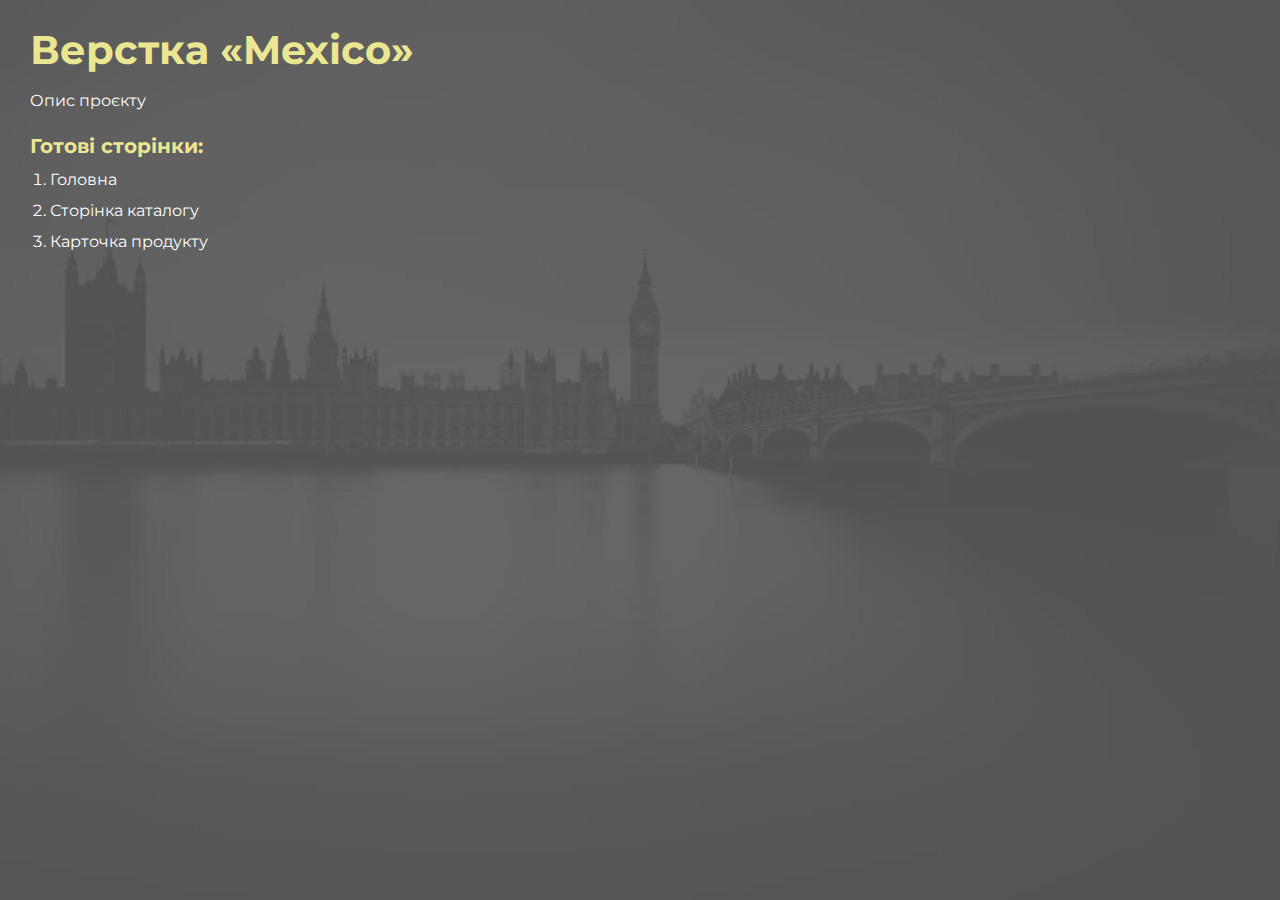
<file: index.html>
<!DOCTYPE html>
<html>

<head>
	<meta charset="UTF-8">
	<meta name="viewport" content="width=device-width, initial-scale=1.0">
	<title>Верстка «Mexico»</title>
</head>

<body>
	<div class="rootpage">
		<h1>Верстка «Mexico»</h1>
		<div class="rootpage__info">
			Опис проєкту
		</div>
		<h2>Готові сторінки:</h2>
		<ol class="rootpage__list">
			<li><a target="_blank" href="home.html">Головна</a></li>
			<li><a target="_blank" href="page-catalog.html">Сторінка каталогу</a></li>
			<li><a target="_blank" href="single.html">Карточка продукту</a></li>
		</ol>
		<!-- <div class="rootpage__tnx">
				<h2>Дякую за замовлення!</h2>
				<p>Буду радий (да) гарному відгуку.</p>
				<p>Звертайтесь ще!</p>
			</div>
			<div class="rootpage__contacts">
				<h2>Мої контакти:</h2>
				<p>Пошта: <a href="mailto:email@gmail.com">email@gmail.com</a></p>
				<p>Телефон: <a href="tel:8800800800">8 800 800 800</a></p>
				<p>Соц. мережі: <a href="">посилання</a></p>
			</div> -->
	</div>
</body>
<style>
	@charset "UTF-8";
	@import url("https://fonts.googleapis.com/css?family=Montserrat:regular,700&display=swap");

	*,
	*::before,
	*::after {
		padding: 0px;
		margin: 0px;
		border: 0px;
		box-sizing: border-box;
	}

	html,
	body {
		height: 100%;
		margin: 0;
		padding: 0;
		min-width: 320px;
		width: 100%;
		color: #fff;
		background: url('img/bg.jpg') center / cover no-repeat;
	}

	body {
		font-family: Montserrat;
		font-size: 100%;
		line-height: 1;
		font-size: 1rem;
	}

	a {
		text-decoration: none;
		color: #fff;
		transition: all 0.3s ease 0s;
	}

	a:hover {
		color: #ebe691;
	}

	a:hover {
		text-decoration: none;
	}

	ul li {
		list-style: none;
	}

	img {
		vertical-align: top;
	}

	.wrapper {
		width: 100%;
		min-height: 100%;
		overflow: hidden;
	}

	.rootpage {
		padding: 30px;
		display: flex;
		flex-direction: column;
		align-items: flex-start;
	}

	@media (max-width: 767px) {
		.rootpage {
			padding: 30px 15px;
		}
	}

	h1 {
		color: #ebe691;
		font-size: 2.5rem;
		margin: 0px 0px 1.25rem 0px;
	}

	@media (max-width: 767px) {
		h1 {
			font-size: 1.85rem;
			margin: 0px 0px 1.25rem 0px;
		}
	}

	h2 {
		color: #ebe691;
		font-size: 1.25rem;
		margin: 0px 0px 1rem 0px;
	}

	@media (max-width: 767px) {
		h2 {
			font-size: 1.125rem;
			margin: 0px 0px 1rem 0px;
		}
	}

	.rootpage__info {
		line-height: 140%;
		margin: 0px 0px 1.5rem 0px;
	}

	.rootpage__list {
		margin: 0px 0px 2.25rem 1.25rem;
	}

	.rootpage__list li:not(:last-child) {
		margin: 0px 0px 15px 0px;
	}

	.rootpage__contacts,
	.rootpage__tnx {
		max-width: 500px;
		width: 100%;
		border-radius: 200px;
		padding: 20px 65px;
		line-height: 140%;
	}

	@media (max-width: 767px) {

		.rootpage__contacts,
		.rootpage__tnx {
			border-radius: 40px;
			padding: 20px;
		}
	}

	.rootpage__contacts {
		background: #32b5a4;

	}

	.rootpage__contacts a {
		color: #ebe691;
	}

	.rootpage__tnx {
		background: #c22d63;
		margin: 0px 0px 1rem 0px;
	}
</style>

</html>
</file>
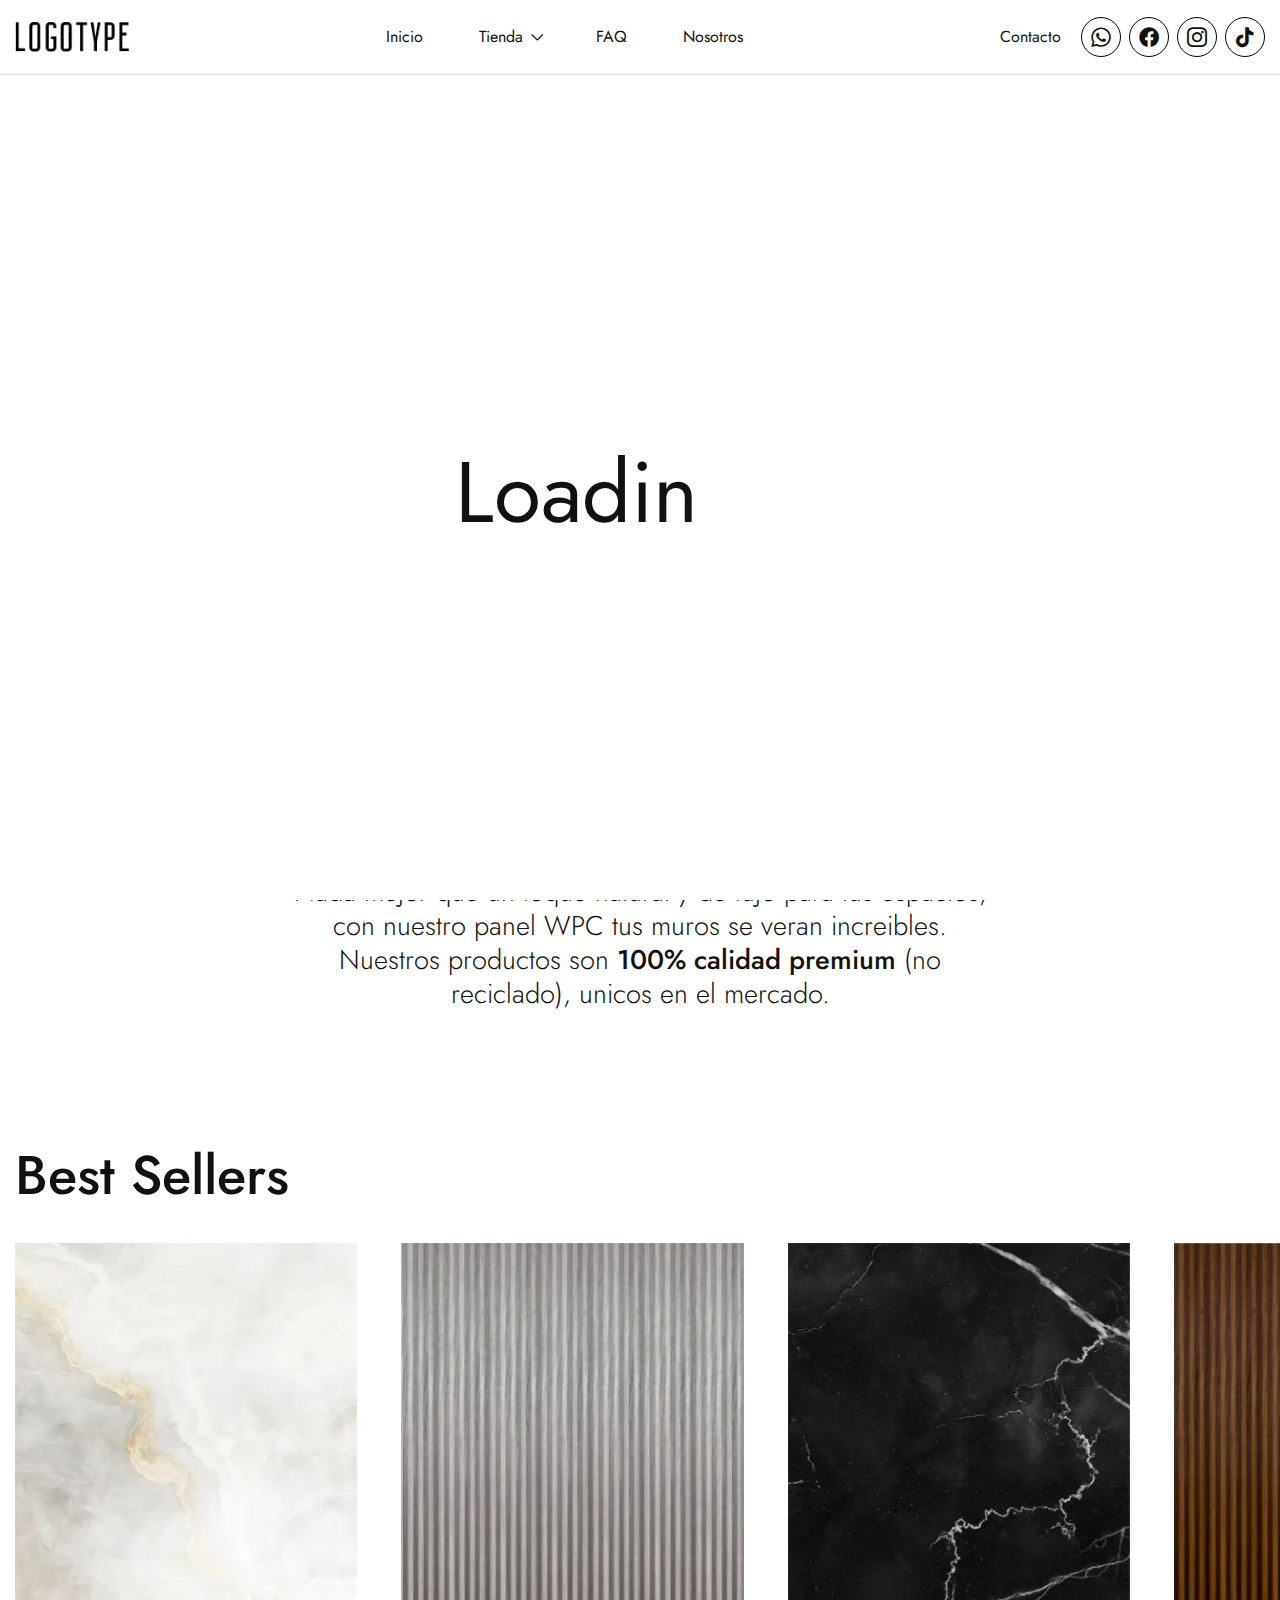
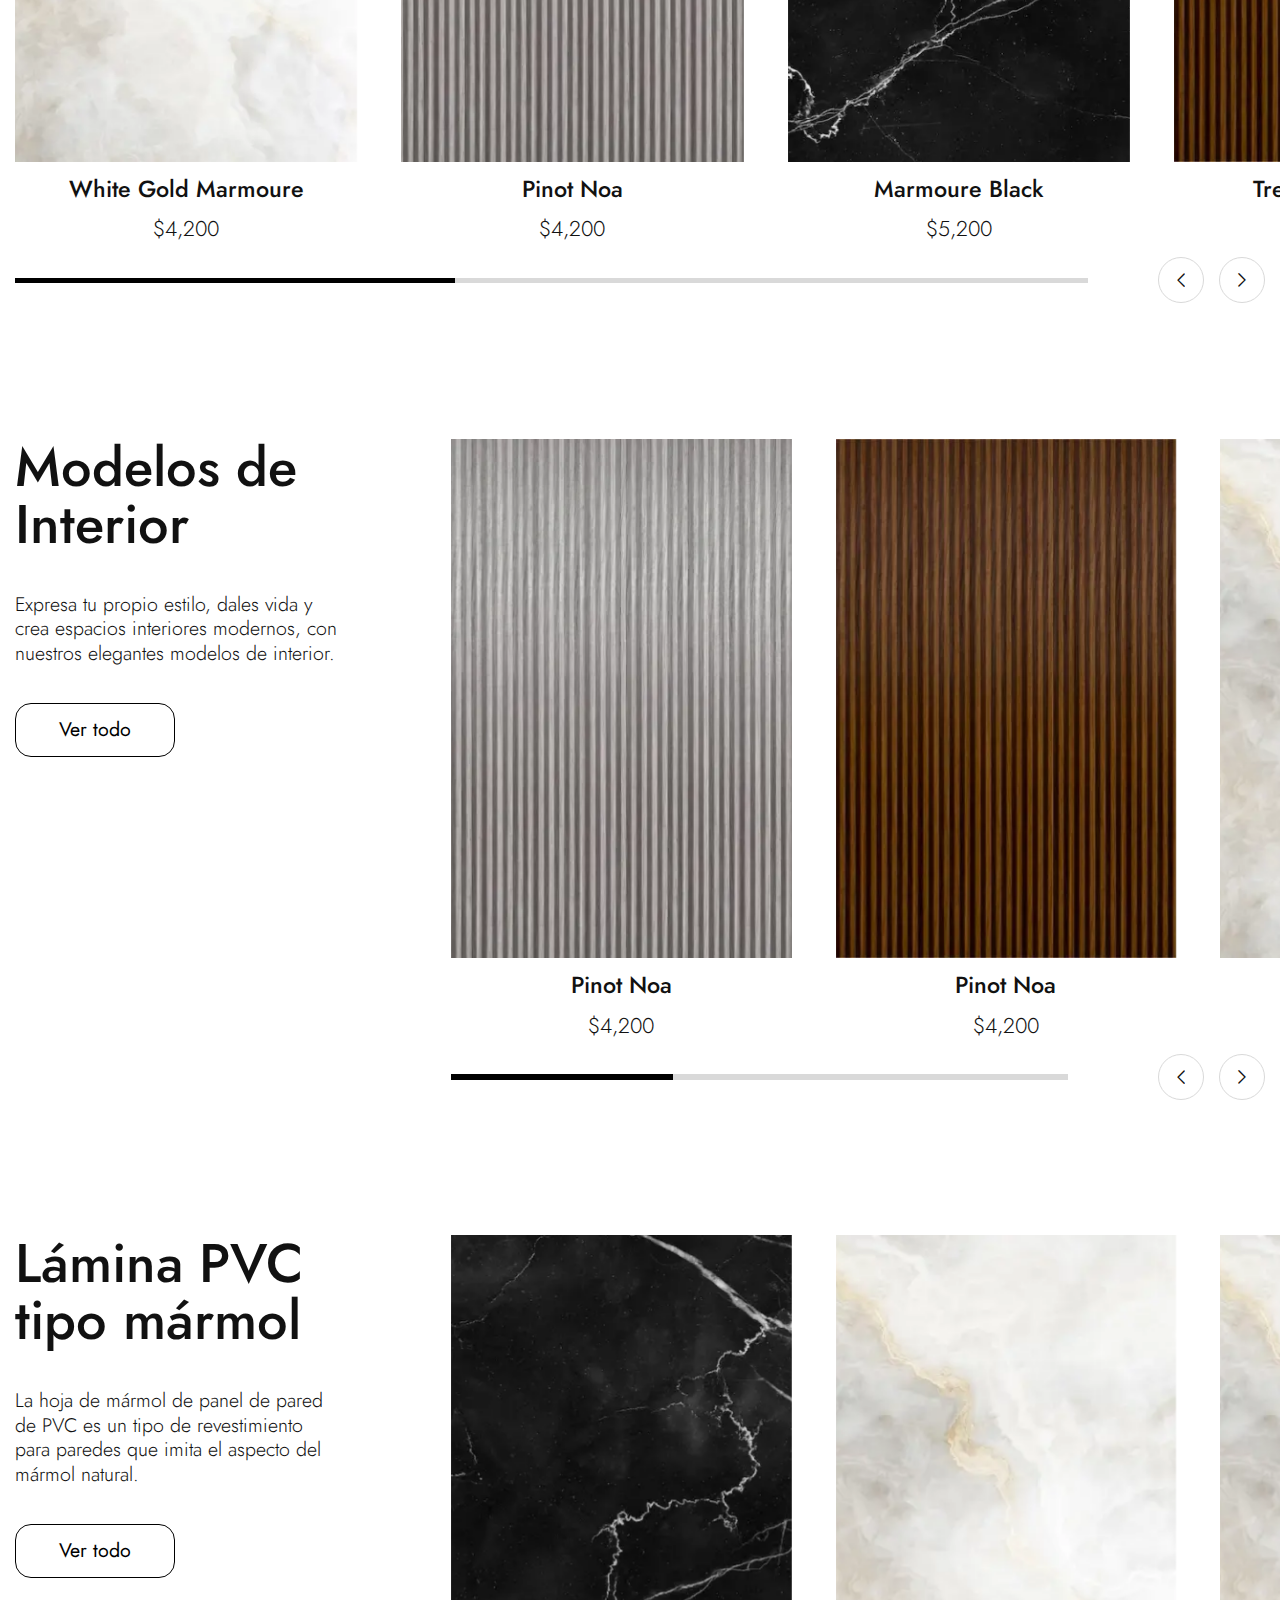
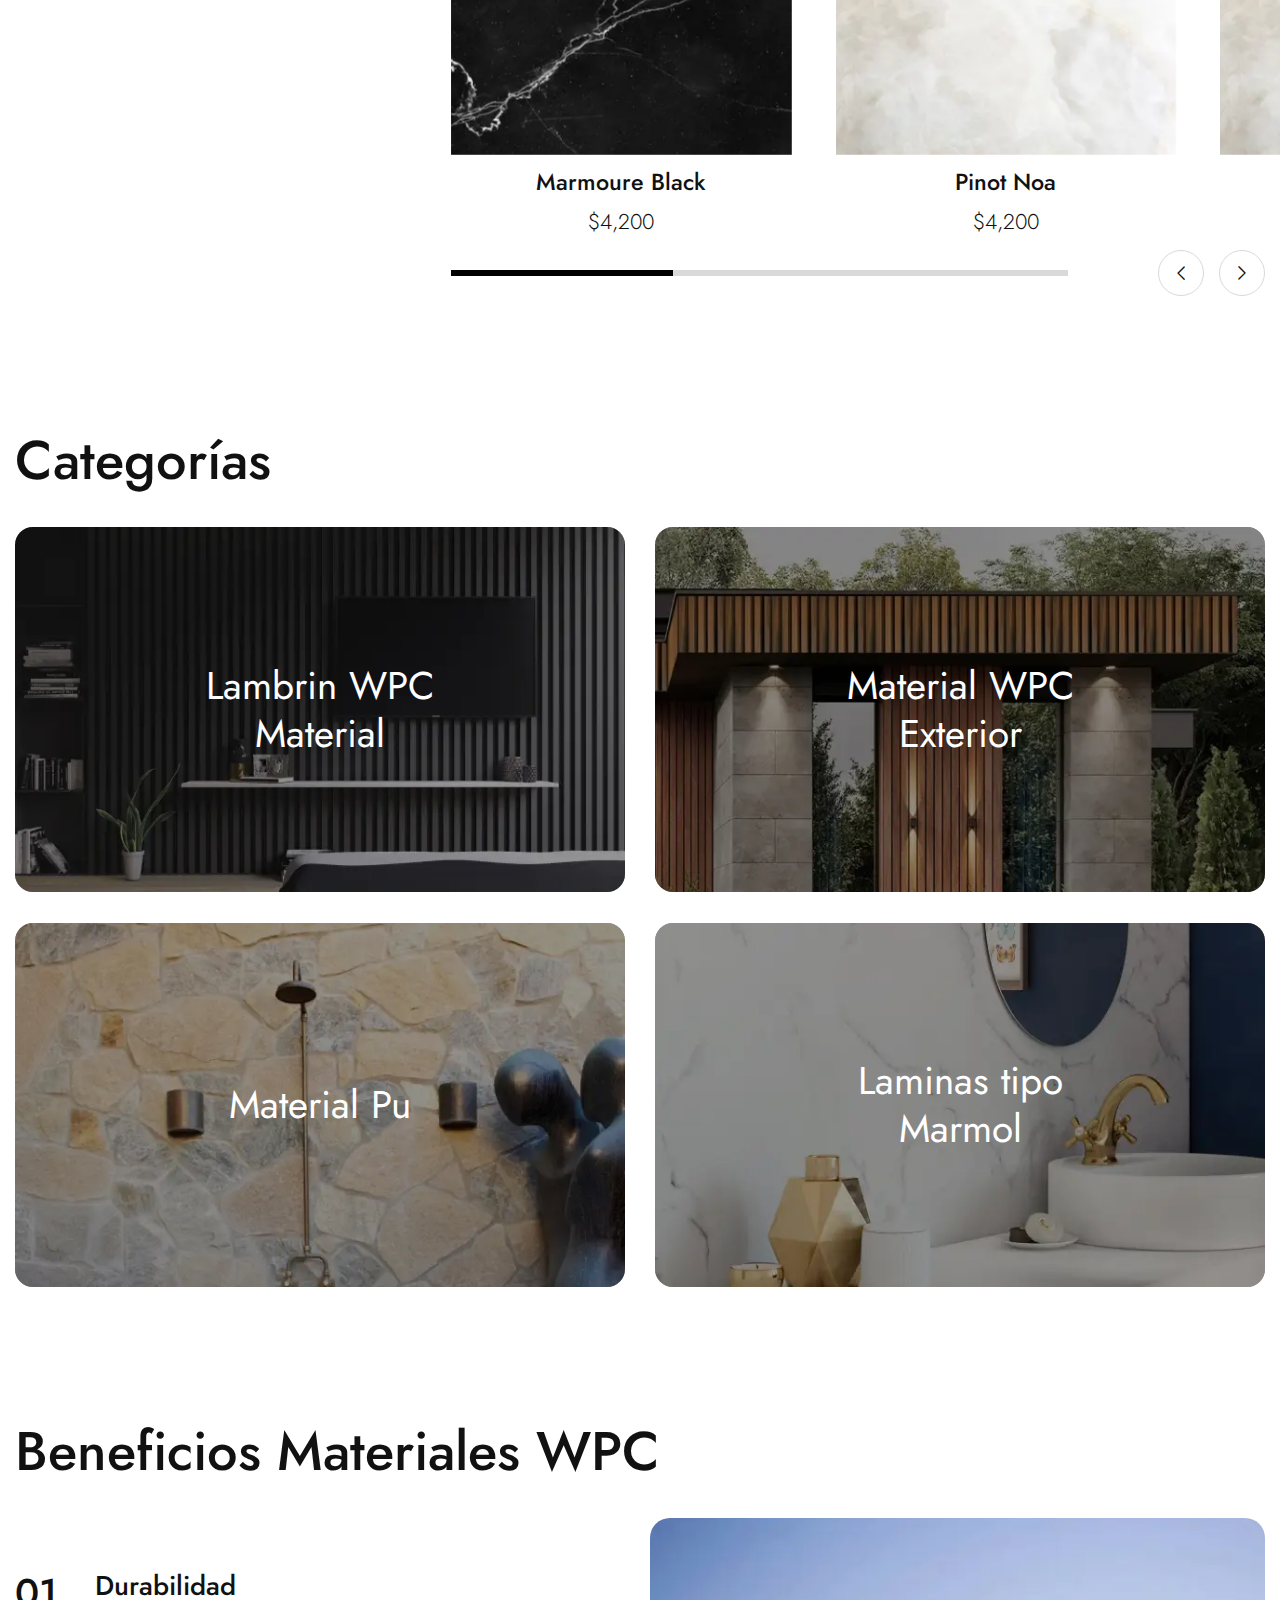
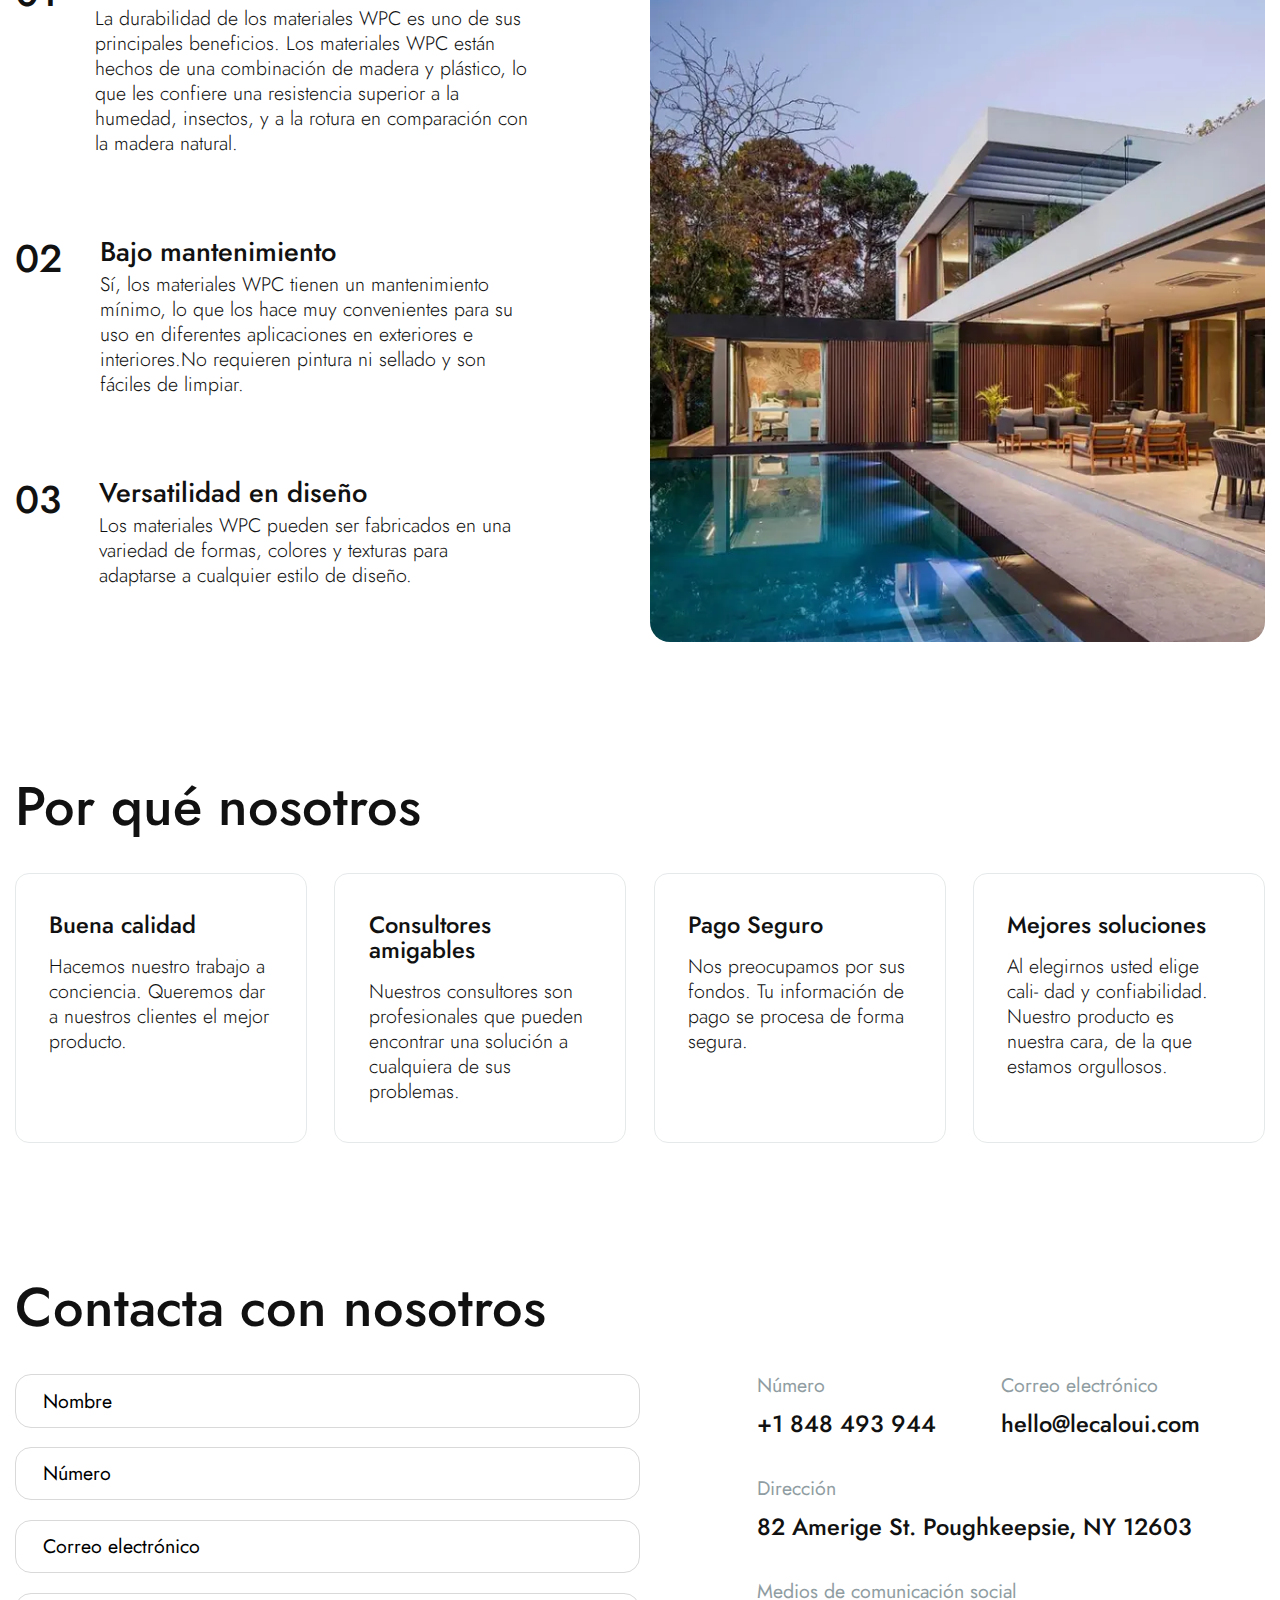
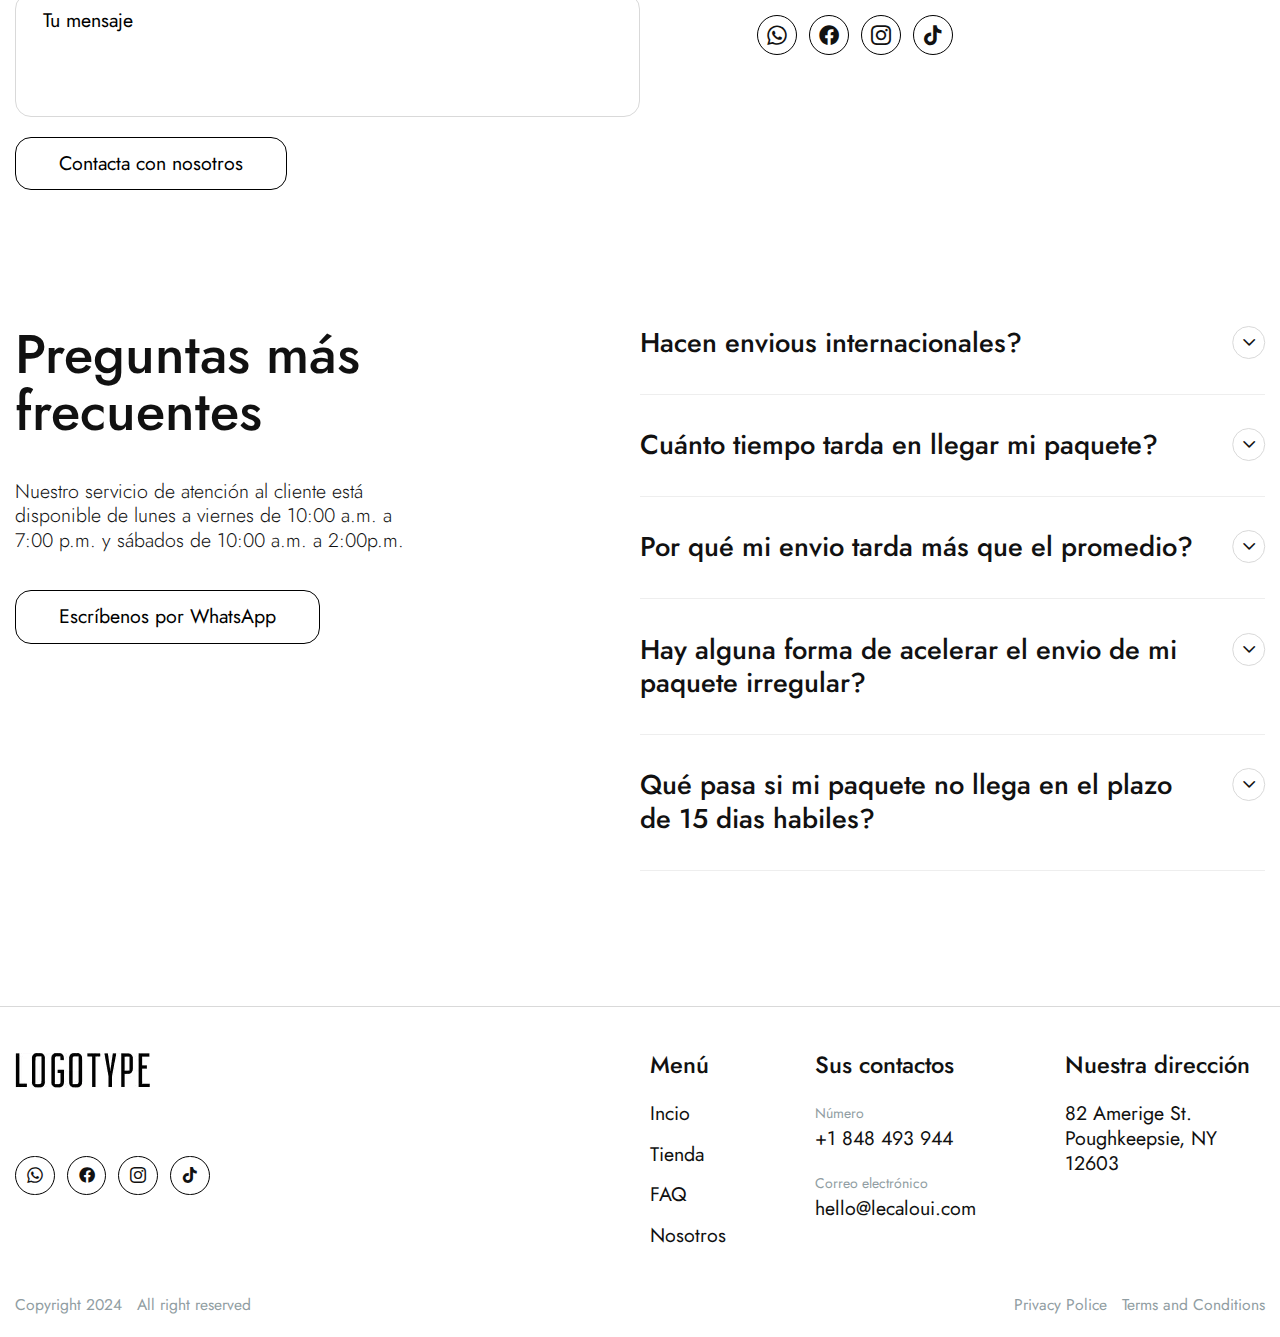
<file: home.html>
<!DOCTYPE html>
<html lang="es">

<head>
	<title>Mexico</title>
	<meta charset="UTF-8">
	<meta name="format-detection" content="telephone=no">
	<style>
		body {
			opacity: 0;
		}
	</style>
	<link rel="stylesheet" href="css/style.min.css?_v=20240312023518">
	<link rel="shortcut icon" href="favicon.ico">
	<!-- <meta name="robots" content="noindex, nofollow"> -->
	<meta name="viewport" content="width=device-width, initial-scale=1.0">
	<meta name="description" content="E-commerce website">
</head>

<body>
	<div class="wrapper">
		<header class="header">
			<div class="header__container">
				<a href="home.html" class="header__logo"><picture><source srcset="img/logo.webp" type="image/webp"><img src="img/logo.jpg" alt="logo"></picture></a>
				<div class="header__menu menu">
					<nav class="menu__body">
						<ul data-spollers="768,max" class="menu__list">
							<li class="menu__item"><a href="#" data-goto=".benefits" class="menu__link">Inicio</a></li>
							<li class="menu__item">
								<button type="button" data-spoller class="menu__link menu__link_submenu _icon-arrow">Tienda</button>
								<ul class="menu__sublist">
									<li class="menu__subitem"><a href="#" class="menu__sublink">Marmol</a></li>
									<li class="menu__subitem"><a href="#" class="menu__sublink">Madera</a></li>
									<li class="menu__subitem"><a href="#" class="menu__sublink">Mural</a></li>
									<li class="menu__subitem"><a href="#" class="menu__sublink">Concreto</a></li>
									<li class="menu__subitem"><a href="#" class="menu__sublink">Lambrin WPC</a></li>
									<li class="menu__subitem"><a href="#" class="menu__sublink">Tela</a></li>
								</ul>
							</li>
							<li class="menu__item"><a href="#" data-goto=".faq" class="menu__link">FAQ</a></li>
							<li class="menu__item"><a href="#" data-goto=".why" class="menu__link">Nosotros</a></li>
						</ul>
					</nav>
				</div>
				<div data-da=".menu__body, 768" class="header__actions actions-header">
					<a href="#" data-popup="#popup" class="actions-header__contact">Contacto</a>
					<div class="actions-header__items">
						<a href="#" target="_blank" class="actions-header__item actions-header__item_whatsapp _icon-whatsapp"></a>
						<a href="#" target="_blank" class="actions-header__item actions-header__item_facebook _icon-facebook"></a>
						<a href="#" target="_blank" class="actions-header__item actions-header__item_instagram _icon-instagram"></a>
						<a href="#" target="_blank" class="actions-header__item actions-header__item_tiktok _icon-tiktok"></a>
					</div>
				</div>
				<button type="button" class="menu__icon icon-menu"><span></span></button>
			</div>
		</header>
		<main class="page">
			<section class="page__hero hero">
				<div class="hero__container">
					<div class="hero__slider swiper">
						<div class="hero__wrapper swiper-wrapper">
							<div class="hero__slide swiper-slide slide-hero">
								<div class="slide-hero__body">
									<div class="slide-hero__content content-slide-hero">
										<div class="content-slide-hero__label">Nuevos Modelos</div>
										<h1 class="content-slide-hero__title">Lámina PVC tipo mármol</h1>
										<a href="page-catalog.html" class="content-slide-hero__button button button_white">Ver mas</a>
									</div>
									<div class="slide-hero__background -ibg">
										<picture><source srcset="img/hero/01.webp" type="image/webp"><img src="img/hero/01.jpg" alt="image"></picture>
									</div>
								</div>
							</div>
							<div class="hero__slide swiper-slide slide-hero">
								<div class="slide-hero__body">
									<div class="slide-hero__content content-slide-hero">
										<div class="content-slide-hero__label">Nuevos Modelos</div>
										<h1 class="content-slide-hero__title">Lámina PVC tipo mármol</h1>
										<a href="page-catalog.html" class="content-slide-hero__button button button_white">Ver mas</a>
									</div>
									<div class="slide-hero__background -ibg">
										<picture><source srcset="img/hero/02.webp" type="image/webp"><img src="img/hero/02.jpeg" alt="image"></picture>
									</div>
								</div>
							</div>
							<div class="hero__slide swiper-slide slide-hero">
								<div class="slide-hero__body">
									<div class="slide-hero__content content-slide-hero">
										<div class="content-slide-hero__label">Nuevos Modelos</div>
										<h1 class="content-slide-hero__title">Lámina PVC tipo mármol</h1>
										<a href="page-catalog.html" class="content-slide-hero__button button button_white">Ver mas</a>
									</div>
									<div class="slide-hero__background -ibg">
										<picture><source srcset="img/hero/01.webp" type="image/webp"><img src="img/hero/01.jpg" alt="image"></picture>
									</div>
								</div>
							</div>
						</div>
						<div class="hero__dots"></div>
						<div class="hero__arrows arrows">
							<button type="button" class="hero__arrow slider-arrow-prev _icon-arrow"></button>
							<button type="button" class="hero__arrow slider-arrow-next _icon-arrow"></button>
						</div>
					</div>
					<div class="hero__text">
						<p>Nada mejor que un toque natural y de lujo para tus
							espacios, con nuestro panel WPC tus muros se veran
							increibles. Nuestros productos son <span>100% calidad premium</span>
							(no reciclado), unicos en el mercado.</p>
					</div>
				</div>
			</section>
			<section class="page__best-sellers best-sellers">
				<div class="best-sellers__container">
					<h2 class="best-sellers__title title">Best Sellers</h2>
					<div class="best-sellers__slider swiper">
						<div class="best-sellers__wrapper swiper-wrapper">
							<article class="best-sellers__slide swiper-slide slide-card">
								<a href="single.html" class="slide-card__image">
									<div class="slide-card__card card">
										<div class="card__side card__side_front -ibg">
											<picture><source srcset="img/best-sellers/image_1.webp" type="image/webp"><img src="img/best-sellers/image_1.jpg" alt="image"></picture>
										</div>
										<div class="card__side card__side_back -ibg">
											<picture><source srcset="img/best-sellers/image_2.webp" type="image/webp"><img src="img/best-sellers/image_2.jpg" alt="image"></picture>
										</div>
									</div>
								</a>
								<div class="slide-card__content">
									<a href="single.html" class="slide-card__title-link">
										<h4 class="slide-card__title">White Gold Marmoure</h4>
									</a>
									<div class="slide-card__value">$4,200</div>
								</div>
							</article>
							<article class="best-sellers__slide swiper-slide slide-card">
								<a href="single.html" class="slide-card__image -ibg">
									<div class="slide-card__card card">
										<div class="card__side card__side_front">
											<picture><source srcset="img/best-sellers/image_3.webp" type="image/webp"><img src="img/best-sellers/image_3.jpg" alt="image"></picture>
										</div>
										<div class="card__side card__side_back">
											<picture><source srcset="img/best-sellers/image_2.webp" type="image/webp"><img src="img/best-sellers/image_2.jpg" alt="image"></picture>
										</div>
									</div>
								</a>
								<div class="slide-card__content">
									<a href="single.html" class="slide-card__title-link">
										<h4 class="slide-card__title">Pinot Noa</h4>
									</a>
									<div class="slide-card__value">$4,200</div>
								</div>
							</article>
							<article class="best-sellers__slide swiper-slide slide-card">
								<a href="single.html" class="slide-card__image -ibg">
									<div class="slide-card__card card">
										<div class="card__side card__side_front">
											<picture><source srcset="img/best-sellers/image_4.webp" type="image/webp"><img src="img/best-sellers/image_4.jpg" alt="image"></picture>
										</div>
										<div class="card__side card__side_back">
											<picture><source srcset="img/best-sellers/image_2.webp" type="image/webp"><img src="img/best-sellers/image_2.jpg" alt="image"></picture>
										</div>
									</div>
								</a>
								<div class="slide-card__content">
									<a href="single.html" class="slide-card__title-link">
										<h4 class="slide-card__title">Marmoure Black</h4>
									</a>
									<div class="slide-card__value">$5,200</div>
								</div>
							</article>
							<article class="best-sellers__slide swiper-slide slide-card">
								<a href="single.html" class="slide-card__image -ibg">
									<div class="slide-card__card card">
										<div class="card__side card__side_front">
											<picture><source srcset="img/best-sellers/image_5.webp" type="image/webp"><img src="img/best-sellers/image_5.jpg" alt="image"></picture>
										</div>
										<div class="card__side card__side_back">
											<picture><source srcset="img/best-sellers/image_2.webp" type="image/webp"><img src="img/best-sellers/image_2.jpg" alt="image"></picture>
										</div>
									</div>
								</a>
								<div class="slide-card__content">
									<a href="single.html" class="slide-card__title-link">
										<h4 class="slide-card__title">Trees trees tresoa</h4>
									</a>
									<div class="slide-card__value">$4,200</div>
								</div>
							</article>
							<article class="best-sellers__slide swiper-slide slide-card">
								<a href="single.html" class="slide-card__image -ibg">
									<div class="slide-card__card card">
										<div class="card__side card__side_front">
											<picture><source srcset="img/best-sellers/image_1.webp" type="image/webp"><img src="img/best-sellers/image_1.jpg" alt="image"></picture>
										</div>
										<div class="card__side card__side_back">
											<picture><source srcset="img/best-sellers/image_2.webp" type="image/webp"><img src="img/best-sellers/image_2.jpg" alt="image"></picture>
										</div>
									</div>
								</a>
								<div class="slide-card__content">
									<a href="single.html" class="slide-card__title-link">
										<h4 class="slide-card__title">White Gold Marmoure</h4>
									</a>
									<div class="slide-card__value">$4,200</div>
								</div>
							</article>
							<article class="best-sellers__slide swiper-slide slide-card">
								<a href="single.html" class="slide-card__image -ibg">
									<div class="slide-card__card card">
										<div class="card__side card__side_front">
											<picture><source srcset="img/best-sellers/image_3.webp" type="image/webp"><img src="img/best-sellers/image_3.jpg" alt="image"></picture>
										</div>
										<div class="card__side card__side_back">
											<picture><source srcset="img/best-sellers/image_2.webp" type="image/webp"><img src="img/best-sellers/image_2.jpg" alt="image"></picture>
										</div>
									</div>
								</a>
								<div class="slide-card__content">
									<a href="single.html" class="slide-card__title-link">
										<h4 class="slide-card__title">Pinot Noa</h4>
									</a>
									<div class="slide-card__value">$4,200</div>
								</div>
							</article>
							<article class="best-sellers__slide swiper-slide slide-card">
								<a href="single.html" class="slide-card__image -ibg">
									<div class="slide-card__card card">
										<div class="card__side card__side_front">
											<picture><source srcset="img/best-sellers/image_4.webp" type="image/webp"><img src="img/best-sellers/image_4.jpg" alt="image"></picture>
										</div>
										<div class="card__side card__side_back">
											<picture><source srcset="img/best-sellers/image_2.webp" type="image/webp"><img src="img/best-sellers/image_2.jpg" alt="image"></picture>
										</div>
									</div>
								</a>
								<div class="slide-card__content">
									<a href="single.html" class="slide-card__title-link">
										<h4 class="slide-card__title">Marmoure Black</h4>
									</a>
									<div class="slide-card__value">$5,200</div>
								</div>
							</article>
							<article class="best-sellers__slide swiper-slide slide-card">
								<a href="single.html" class="slide-card__image -ibg">
									<div class="slide-card__card card">
										<div class="card__side card__side_front">
											<picture><source srcset="img/best-sellers/image_5.webp" type="image/webp"><img src="img/best-sellers/image_5.jpg" alt="image"></picture>
										</div>
										<div class="card__side card__side_back">
											<picture><source srcset="img/best-sellers/image_2.webp" type="image/webp"><img src="img/best-sellers/image_2.jpg" alt="image"></picture>
										</div>
									</div>
								</a>
								<div class="slide-card__content">
									<a href="single.html" class="slide-card__title-link">
										<h4 class="slide-card__title">Trees trees tresoa</h4>
									</a>
									<div class="slide-card__value">$4,200</div>
								</div>
							</article>
						</div>
					</div>
					<div class="best-sellers__controls controls-best-sellers">
						<div class="controls-best-sellers__scrollbar"></div>
						<div class="controls-best-sellers__arrows arrows">
							<div class="controls-best-sellers__arrow-prev slider-arrow slider-arrow-prev _icon-arrow"></div>
							<div class="controls-best-sellers__arrow-next slider-arrow slider-arrow-next _icon-arrow"></div>
						</div>
					</div>
				</div>
			</section>
			<section class="page__interior interior">
				<div class="interior__container">
					<div class="interior__body">
						<div class="interior__content content-block">
							<h2 class="content-block__title title">Modelos de Interior</h2>
							<div class="content-block__text">
								<p>Expresa tu propio estilo, dales vida y crea espacios interiores modernos, con nuestros
									elegantes modelos de interior.</p>
							</div>
							<a href="page-catalog.html" class="content-block__button button">Ver todo</a>
						</div>
						<div class="interior__slider-block">
							<div class="interior__slider swiper">
								<div class="interior__wrapper swiper-wrapper">
									<article class="interior__slide swiper-slide slide-card">
										<a href="single.html" class="slide-card__image -ibg">
											<div class="slide-card__card card">
												<div class="card__side card__side_front">
													<picture><source srcset="img/best-sellers/image_3.webp" type="image/webp"><img src="img/best-sellers/image_3.jpg" alt="image"></picture>
												</div>
												<div class="card__side card__side_back">
													<picture><source srcset="img/best-sellers/image_2.webp" type="image/webp"><img src="img/best-sellers/image_2.jpg" alt="image"></picture>
												</div>
											</div>
										</a>
										<div class="slide-card__content">
											<a href="single.html" class="slide-card__title-link">
												<h4 class="slide-card__title">Pinot Noa</h4>
											</a>
											<div class="slide-card__value">$4,200</div>
										</div>
									</article>
									<article class="interior__slide swiper-slide slide-card">
										<a href="single.html" class="slide-card__image -ibg">
											<div class="slide-card__card card">
												<div class="card__side card__side_front">
													<picture><source srcset="img/best-sellers/image_5.webp" type="image/webp"><img src="img/best-sellers/image_5.jpg" alt="image"></picture>
												</div>
												<div class="card__side card__side_back">
													<picture><source srcset="img/best-sellers/image_2.webp" type="image/webp"><img src="img/best-sellers/image_2.jpg" alt="image"></picture>
												</div>
											</div>
										</a>
										<div class="slide-card__content">
											<a href="single.html" class="slide-card__title-link">
												<h4 class="slide-card__title">Pinot Noa</h4>
											</a>
											<div class="slide-card__value">$4,200</div>
										</div>
									</article>
									<article class="interior__slide swiper-slide slide-card">
										<a href="single.html" class="slide-card__image -ibg">
											<div class="slide-card__card card">
												<div class="card__side card__side_front">
													<picture><source srcset="img/best-sellers/image_1.webp" type="image/webp"><img src="img/best-sellers/image_1.jpg" alt="image"></picture>
												</div>
												<div class="card__side card__side_back">
													<picture><source srcset="img/best-sellers/image_2.webp" type="image/webp"><img src="img/best-sellers/image_2.jpg" alt="image"></picture>
												</div>
											</div>
										</a>
										<div class="slide-card__content">
											<a href="single.html" class="slide-card__title-link">
												<h4 class="slide-card__title">Pinot Noa</h4>
											</a>
											<div class="slide-card__value">$4,200</div>
										</div>
									</article>
									<article class="interior__slide swiper-slide slide-card">
										<a href="single.html" class="slide-card__image -ibg">
											<div class="slide-card__card card">
												<div class="card__side card__side_front">
													<picture><source srcset="img/best-sellers/image_4.webp" type="image/webp"><img src="img/best-sellers/image_4.jpg" alt="image"></picture>
												</div>
												<div class="card__side card__side_back">
													<picture><source srcset="img/best-sellers/image_2.webp" type="image/webp"><img src="img/best-sellers/image_2.jpg" alt="image"></picture>
												</div>
											</div>
										</a>
										<div class="slide-card__content">
											<a href="single.html" class="slide-card__title-link">
												<h4 class="slide-card__title">Pinot Noa</h4>
											</a>
											<div class="slide-card__value">$4,200</div>
										</div>
									</article>
									<article class="interior__slide swiper-slide slide-card">
										<a href="single.html" class="slide-card__image -ibg">
											<div class="slide-card__card card">
												<div class="card__side card__side_front">
													<picture><source srcset="img/best-sellers/image_1.webp" type="image/webp"><img src="img/best-sellers/image_1.jpg" alt="image"></picture>
												</div>
												<div class="card__side card__side_back">
													<picture><source srcset="img/best-sellers/image_2.webp" type="image/webp"><img src="img/best-sellers/image_2.jpg" alt="image"></picture>
												</div>
											</div>
										</a>
										<div class="slide-card__content">
											<a href="single.html" class="slide-card__title-link">
												<h4 class="slide-card__title">Pinot Noa</h4>
											</a>
											<div class="slide-card__value">$4,200</div>
										</div>
									</article>
									<article class="interior__slide swiper-slide slide-card">
										<div class="slide-card__image -ibg">
											<div class="slide-card__card card">
												<div class="card__side card__side_front">
													<picture><source srcset="img/best-sellers/image_3.webp" type="image/webp"><img src="img/best-sellers/image_3.jpg" alt="image"></picture>
												</div>
												<div class="card__side card__side_back">
													<picture><source srcset="img/best-sellers/image_2.webp" type="image/webp"><img src="img/best-sellers/image_2.jpg" alt="image"></picture>
												</div>
											</div>
										</div>
										<div class="slide-card__content">
											<a href="#" class="slide-card__title-link">
												<h4 class="slide-card__title">Pinot Noa</h4>
											</a>
											<div class="slide-card__value">$4,200</div>
										</div>
									</article>
								</div>
							</div>
							<div class="interior__controls controls-interior">
								<div class="controls-interior__scrollbar scrollbar-slider"></div>
								<div class="controls-interior__arrows arrows">
									<div class="controls-interior__arrow-prev slider-arrow slider-arrow-prev _icon-arrow"></div>
									<div class="controls-interior__arrow-next slider-arrow slider-arrow-next _icon-arrow"></div>
								</div>
							</div>
						</div>
					</div>
				</div>
			</section>
			<section class="page__marble marble">
				<div class="marble__container">
					<div class="marble__body">
						<div class="marble__content content-block">
							<h2 class="content-block__title title">Lámina PVC tipo mármol</h2>
							<div class="content-block__text">
								<p>La hoja de mármol de panel de pared de PVC es un tipo de revestimiento para paredes que imita el aspecto del mármol natural.</p>
							</div>
							<a href="page-catalog.html" class="content-block__button button">Ver todo</a>
						</div>
						<div class="marble__slider-block">
							<div class="marble__slider swiper">
								<div class="marble__wrapper swiper-wrapper">
									<article class="marble__slide swiper-slide slide-card">
										<a href="single.html" class="slide-card__image -ibg">
											<div class="slide-card__card card">
												<div class="card__side card__side_front">
													<picture><source srcset="img/best-sellers/image_4.webp" type="image/webp"><img src="img/best-sellers/image_4.jpg" alt="image"></picture>
												</div>
												<div class="card__side card__side_back">
													<picture><source srcset="img/best-sellers/image_2.webp" type="image/webp"><img src="img/best-sellers/image_2.jpg" alt="image"></picture>
												</div>
											</div>
										</a>
										<div class="slide-card__content">
											<a href="single.html" class="slide-card__title-link">
												<h4 class="slide-card__title">Marmoure Black</h4>
											</a>
											<div class="slide-card__value">$4,200</div>
										</div>
									</article>
									<article class="marble__slide swiper-slide slide-card">
										<a href="single.html" class="slide-card__image -ibg">
											<div class="slide-card__card card">
												<div class="card__side card__side_front">
													<picture><source srcset="img/best-sellers/image_1.webp" type="image/webp"><img src="img/best-sellers/image_1.jpg" alt="image"></picture>
												</div>
												<div class="card__side card__side_back">
													<picture><source srcset="img/best-sellers/image_2.webp" type="image/webp"><img src="img/best-sellers/image_2.jpg" alt="image"></picture>
												</div>
											</div>
										</a>
										<div class="slide-card__content">
											<a href="single.html" class="slide-card__title-link">
												<h4 class="slide-card__title">Pinot Noa</h4>
											</a>
											<div class="slide-card__value">$4,200</div>
										</div>
									</article>
									<article class="marble__slide swiper-slide slide-card">
										<a href="single.html" class="slide-card__image -ibg">
											<div class="slide-card__card card">
												<div class="card__side card__side_front">
													<picture><source srcset="img/best-sellers/image_1.webp" type="image/webp"><img src="img/best-sellers/image_1.jpg" alt="image"></picture>
												</div>
												<div class="card__side card__side_back">
													<picture><source srcset="img/best-sellers/image_2.webp" type="image/webp"><img src="img/best-sellers/image_2.jpg" alt="image"></picture>
												</div>
											</div>
										</a>
										<div class="slide-card__content">
											<a href="single.html" class="slide-card__title-link">
												<h4 class="slide-card__title">Pinot Noa</h4>
											</a>
											<div class="slide-card__value">$4,200</div>
										</div>
									</article>
									<article class="marble__slide swiper-slide slide-card">
										<a href="single.html" class="slide-card__image -ibg">
											<div class="slide-card__card card">
												<div class="card__side card__side_front">
													<picture><source srcset="img/best-sellers/image_4.webp" type="image/webp"><img src="img/best-sellers/image_4.jpg" alt="image"></picture>
												</div>
												<div class="card__side card__side_back">
													<picture><source srcset="img/best-sellers/image_2.webp" type="image/webp"><img src="img/best-sellers/image_2.jpg" alt="image"></picture>
												</div>
											</div>
										</a>
										<div class="slide-card__content">
											<a href="single.html" class="slide-card__title-link">
												<h4 class="slide-card__title">Pinot Noa</h4>
											</a>
											<div class="slide-card__value">$4,200</div>
										</div>
									</article>
									<article class="marble__slide swiper-slide slide-card">
										<a href="single.html" class="slide-card__image -ibg">
											<div class="slide-card__card card">
												<div class="card__side card__side_front">
													<picture><source srcset="img/best-sellers/image_1.webp" type="image/webp"><img src="img/best-sellers/image_1.jpg" alt="image"></picture>
												</div>
												<div class="card__side card__side_back">
													<picture><source srcset="img/best-sellers/image_2.webp" type="image/webp"><img src="img/best-sellers/image_2.jpg" alt="image"></picture>
												</div>
											</div>
										</a>
										<div class="slide-card__content">
											<a href="single.html" class="slide-card__title-link">
												<h4 class="slide-card__title">Pinot Noa</h4>
											</a>
											<div class="slide-card__value">$4,200</div>
										</div>
									</article>
									<article class="marble__slide swiper-slide slide-card">
										<a href="single.html" class="slide-card__image -ibg">
											<div class="slide-card__card card">
												<div class="card__side card__side_front">
													<picture><source srcset="img/best-sellers/image_3.webp" type="image/webp"><img src="img/best-sellers/image_3.jpg" alt="image"></picture>
												</div>
												<div class="card__side card__side_back">
													<picture><source srcset="img/best-sellers/image_2.webp" type="image/webp"><img src="img/best-sellers/image_2.jpg" alt="image"></picture>
												</div>
											</div>
										</a>
										<div class="slide-card__content">
											<a href="single.html" class="slide-card__title-link">
												<h4 class="slide-card__title">Pinot Noa</h4>
											</a>
											<div class="slide-card__value">$4,200</div>
										</div>
									</article>
								</div>
							</div>
							<div class="marble__controls controls-marble">
								<div class="controls-marble__scrollbar scrollbar-slider"></div>
								<div class="controls-marble__arrows arrows">
									<div class="controls-marble__arrow-prev slider-arrow slider-arrow-prev _icon-arrow"></div>
									<div class="controls-marble__arrow-next slider-arrow slider-arrow-next _icon-arrow"></div>
								</div>
							</div>
						</div>
					</div>
				</div>
			</section>
			<section class="page__categories categories">
				<div class="categories__container">
					<h2 class="categories__title title">Categorías</h2>
					<div class="categories__items">
						<a href="page-catalog.html" class="categories__item item-categories">
							<picture><source srcset="img/categories/category_01.webp" type="image/webp"><img src="img/categories/category_01.jpg" class="item-categories__image" alt="image"></picture>
							<h4 class="item-categories__title">Lambrin WPC Material</h4>
						</a>
						<a href="page-catalog.html" class="categories__item item-categories">
							<picture><source srcset="img/categories/category_02.webp" type="image/webp"><img src="img/categories/category_02.jpg" class="item-categories__image" alt="image"></picture>
							<h4 class="item-categories__title">Material WPC Exterior</h4>
						</a>
						<a href="page-catalog.html" class="categories__item item-categories">
							<picture><source srcset="img/categories/category_03.webp" type="image/webp"><img src="img/categories/category_03.jpg" class="item-categories__image" alt="image"></picture>
							<h4 class="item-categories__title">Material Pu</h4>
						</a>
						<a href="page-catalog.html" class="categories__item item-categories">
							<picture><source srcset="img/categories/category_04.webp" type="image/webp"><img src="img/categories/category_04.jpg" class="item-categories__image" alt="image"></picture>
							<h4 class="item-categories__title">Laminas tipo Marmol</h4>
						</a>
					</div>
				</div>
			</section>
			<section class="page__benefits benefits">
				<div class="benefits__container">
					<h2 class="benefits__title title">Beneficios Materiales WPC</h2>
					<div class="benefits__body">
						<div class="benefits__content">
							<div class="benefits__items">
								<div class="benefits__item item-benefits">
									<div class="item-benefits__number">01</div>
									<div class="item-benefits__body">
										<h4 class="item-benefits__title">Durabilidad</h4>
										<div class="item-benefits__text">
											<p>La durabilidad de los materiales WPC es uno de sus principales beneficios. Los materiales WPC están hechos de una combinación de madera y plástico, lo que les confiere una resistencia superior a la humedad, insectos, y a la rotura en comparación con la madera natural.</p>
										</div>
									</div>
								</div>
								<div class="benefits__item item-benefits">
									<div class="item-benefits__number">02</div>
									<div class="item-benefits__body">
										<h4 class="item-benefits__title">Bajo mantenimiento</h4>
										<div class="item-benefits__text">
											<p>Sí, los materiales WPC tienen un mantenimiento mínimo, lo que los hace muy convenientes para su uso en diferentes aplicaciones en exteriores e interiores.No requieren pintura ni sellado y son fáciles de limpiar.</p>
										</div>
									</div>
								</div>
								<div class="benefits__item item-benefits">
									<div class="item-benefits__number">03</div>
									<div class="item-benefits__body">
										<h4 class="item-benefits__title">Versatilidad en diseño</h4>
										<div class="item-benefits__text">
											<p>Los materiales WPC pueden ser fabricados en una variedad de formas, colores y texturas para adaptarse a cualquier estilo de diseño.</p>
										</div>
									</div>
								</div>
							</div>
						</div>
						<div class="benefits__image -ibg">
							<picture><source srcset="img/benefits/image.webp" type="image/webp"><img src="img/benefits/image.jpg" alt="image"></picture>
						</div>
					</div>
				</div>
			</section>
			<section class="page__why why">
				<div class="why__container">
					<h2 class="why__title title">Por qué nosotros</h2>
					<div class="why__items">
						<div class="why__item">
							<h4 class="why__label">Buena calidad</h4>
							<div class="why__text">
								<p>Hacemos nuestro trabajo a conciencia. Queremos dar a nuestros clientes el mejor producto.</p>
							</div>
						</div>
						<div class="why__item">
							<h4 class="why__label">Consultores amigables</h4>
							<div class="why__text">
								<p>Nuestros consultores son profesionales que pueden encontrar una solución a cualquiera de sus problemas.</p>
							</div>
						</div>
						<div class="why__item">
							<h4 class="why__label">Pago Seguro</h4>
							<div class="why__text">
								<p>Nos preocupamos por sus fondos. Tu información de pago se procesa de forma segura.</p>
							</div>
						</div>
						<div class="why__item">
							<h4 class="why__label">Mejores soluciones</h4>
							<div class="why__text">
								<p>Al elegirnos usted elige cali-
									dad y confiabilidad. Nuestro producto es nuestra cara,
									de la que estamos orgullosos.</p>
							</div>
						</div>
					</div>
				</div>
			</section>
			<section class="page__contacts contacts">
				<div class="contacts__container">
					<h2 class="contacts__title title">Contacta con nosotros</h2>
					<div class="contacts__body">
						<div class="contacts__form">
							<form data-ajax action="files/sendmail/sendmail.php" method="POST">
								<input type="text" name="form[name]" data-error="Error" placeholder="Nombre" class="input">
								<input type="tel" name="form[tel]" data-error="Error" placeholder="Número" class="input">
								<input type="email" name="form[email]" data-error="Error" placeholder="Correo electrónico" class="input">
								<textarea autocomplete="off" name="form[message]" placeholder="Tu mensaje" data-error="Error" class="input"></textarea>
								<button type="submit" class="contacts__button button">Contacta con nosotros</button>
							</form>
						</div>
						<div class="contacts__content content-contacts">
							<div class="content-contacts__items">
								<div class="content-contacts__item content-contacts__item_1">
									<div class="content-contacts__label">Número</div>
									<a href="tel:+1848493944" class="content-contacts__value">+1 848 493 944</a>
								</div>
								<div class="content-contacts__item content-contacts__item_2">
									<div class="content-contacts__label">Correo electrónico</div>
									<a href="mailto:hello@lecaloui.com" class="content-contacts__value">hello@lecaloui.com</a>
								</div>
								<div class="content-contacts__item content-contacts__item_3">
									<div class="content-contacts__label">Dirección</div>
									<a href="#" class="content-contacts__value">82 Amerige St. Poughkeepsie, NY 12603</a>
								</div>
								<div class="content-contacts__item content-contacts__item_4">
									<div class="content-contacts__label">Medios de comunicación social</div>
									<div class="content-contacts__social">
										<a href="#" class="content-contacts__social-link content-contacts__social-link_whatsapp _icon-whatsapp"></a>
										<a href="#" class="content-contacts__social-link content-contacts__social-link_facebook _icon-facebook"></a>
										<a href="#" class="content-contacts__social-link content-contacts__social-link_instagram _icon-instagram"></a>
										<a href="#" class="content-contacts__social-link content-contacts__social-link_tiktok _icon-tiktok"></a>
									</div>
								</div>
							</div>
						</div>
					</div>
				</div>
			</section>
			<section class="page__faq faq">
				<div class="faq__container">
					<div class="faq__body">
						<div class="faq__content content-block content-block_mw410">
							<h2 class="content-block__title title">Preguntas más frecuentes</h2>
							<div class="content-block__text">
								<p>Nuestro servicio de atención al cliente está disponible de lunes a viernes de 10:00 a.m.
									a 7:00 p.m. y sábados de 10:00 a.m. a 2:00p.m.</p>
							</div>
							<a href="#" class="content-block__button button">Escríbenos por WhatsApp</a>
						</div>
						<div class="faq__questions">
							<div data-spollers class="faq__spollers spollers">
								<div class="spollers__item">
									<button type="button" data-spoller class="spollers__title _icon-arrow"><span>Hacen envious internacionales?</span></button>
									<div class="spollers__body">Los envíos con tamaño irregular pueden requerir más tiempo para ser procesados y transportados debido a su tamaño y formato atípico.</div>
								</div>
								<div class="spollers__item">
									<button type="button" data-spoller class="spollers__title _icon-arrow"><span>Cuánto tiempo tarda en llegar mi paquete?</span></button>
									<div class="spollers__body">Los envíos con tamaño irregular pueden requerir más tiempo para ser procesados y transportados debido a su tamaño y formato atípico.</div>
								</div>
								<div class="spollers__item">
									<button type="button" data-spoller class="spollers__title _icon-arrow"><span>Por qué mi envio tarda más que el promedio?</span></button>
									<div class="spollers__body">Los envíos con tamaño irregular pueden requerir más tiempo para ser procesados y transportados debido a su tamaño y formato atípico.</div>
								</div>
								<div class="spollers__item">
									<button type="button" data-spoller class="spollers__title _icon-arrow"><span>Hay alguna forma de acelerar el envio de mi paquete irregular?</span></button>
									<div class="spollers__body">Los envíos con tamaño irregular pueden requerir más tiempo para ser procesados y transportados debido a su tamaño y formato atípico.</div>
								</div>
								<div class="spollers__item">
									<button type="button" data-spoller class="spollers__title _icon-arrow"><span>Qué pasa si mi paquete no llega en el plazo de 15 dias habiles?</span></button>
									<div class="spollers__body">Los envíos con tamaño irregular pueden requerir más tiempo para ser procesados y transportados debido a su tamaño y formato atípico.</div>
								</div>
							</div>
						</div>
					</div>
				</div>
			</section>
		</main>
		<footer class="footer">
			<div class="footer__container">
				<div class="footer__body">
					<div class="footer__actions">
						<a href="#" class="footer__logo"><picture><source srcset="img/logo.webp" type="image/webp"><img src="img/logo.jpg" alt="logo"></picture></a>
						<div class="footer__social">
							<a href="#" class="footer__social-link footer__social-link_whatsapp _icon-whatsapp"></a>
							<a href="#" class="footer__social-link footer__social-link_facebook _icon-facebook"></a>
							<a href="#" class="footer__social-link footer__social-link_instagram _icon-instagram"></a>
							<a href="#" class="footer__social-link footer__social-link_tiktok _icon-tiktok"></a>
						</div>
					</div>
					<div class="footer__columns">
						<div class="footer__column footer__column_1 column-footer">
							<h4 class="column-footer__title">Menú</h4>
							<nav class="column-footer__menu menu-footer">
								<ul class="menu-footer__list">
									<li class="menu-footer__item"><a href="#" class="menu-footer__link">Incio</a></li>
									<li class="menu-footer__item"><a href="#" class="menu-footer__link">Tienda</a></li>
									<li class="menu-footer__item"><a href="#" class="menu-footer__link">FAQ</a></li>
									<li class="menu-footer__item"><a href="#" class="menu-footer__link">Nosotros</a></li>
								</ul>
							</nav>
						</div>
						<div class="footer__column footer__column_2 column-footer">
							<h4 class="column-footer__title">Sus contactos</h4>
							<div class="column-footer__items">
								<div class="column-footer__item">
									<div class="column-footer__label">Número</div>
									<a href="tel:+1848493944" class="column-footer__value">+1 848 493 944</a>
								</div>
								<div class="column-footer__item">
									<div class="column-footer__label">Correo electrónico</div>
									<a href="mailto:hello@lecaloui.com" class="column-footer__value">hello@lecaloui.com</a>
								</div>
							</div>
						</div>
						<div class="footer__column footer__column_3 column-footer">
							<h4 class="column-footer__title">Nuestra dirección</h4>
							<a href="#" class="column-footer__value">82 Amerige St. Poughkeepsie, NY 12603</a>
						</div>
					</div>
				</div>
				<div class="footer__bottom bottom-footer">
					<div class="bottom-footer__items">
						<div class="bottom-footer__item">
							<div class="bottom-footer__copy">Copyright 2024</div>
							<div class="bottom-footer__right">All right reserved</div>
						</div>
						<div class="bottom-footer__item">
							<a href="#" class="bottom-footer__link">Privacy Police</a>
							<a href="#" class="bottom-footer__link">Terms and Conditions</a>
						</div>
					</div>
				</div>
			</div>
		</footer>
	</div>
	<div id="popup" aria-hidden="true" class="popup">
		<div class="popup__wrapper">
			<div class="popup__content">
				<button data-close type="button" class="popup__close">
					<img src="img/icons/icon-close.svg" alt="icon-close">
				</button>
				<div class="popup__body">
					<h2 class="popup__title">Contacta con nosotros</h2>
					<div class="popup__form">
						<form data-ajax action="files/sendmail/sendmail.php" method="POST">
							<input autocomplete="off" type="text" name="form[name]" data-error="Error" placeholder="Nombre" class="input">
							<input autocomplete="off" type="tel" name="form[tel]" data-error="Error" placeholder="Número" class="input">
							<input autocomplete="off" type="email" name="form[email]" data-error="Error" placeholder="Correo electrónico" class="input">
							<textarea autocomplete="off" name="form[message]" placeholder="Tu mensaje" data-error="Error" class="input"></textarea>
							<button type="submit" class="popup__button button">Contacta con nosotros</button>
						</form>
					</div>
				</div>
			</div>
		</div>
	</div>
	<div id="preloader">

		<div class="preloader-container">
			<div class="preloader-text">
				<span>L</span><span>o</span><span>a</span><span>d</span><span>i</span><span>n</span><span>g</span><span>...</span>
			</div>
		</div>

		<!-- Скріпт прелоадера -->
		<script>
			if (!document.documentElement.classList.contains('loaded')) {
				setTimeout(function() {
					var loader = document.querySelector('.preloader-container');
					loader.classList.add("active_new");
					//  $('.preloader').addClass('active');
					// Display your page content after preloader animation completes
					// document.body.style.overflow = 'auto'; // Restore scrolling
				}, 2000); // Adjust the duration as needed
			}


			window.onload = function() {

				// Apply animations to each span element with a delay
				const spans = document.querySelectorAll('.preloader-text span');
				spans.forEach((span, index) => {
					setTimeout(() => {
						span.style.opacity = '1';
						span.style.animation = ' expandWidth 5s forwards, fadeOut 4s forwards'; // Add fade-out animation
					}, index * 200); // Adjust the delay between each letter's animation
				});
			};
		</script>
	</div>
	<script src="js/app.min.js?_v=20240312023518"></script>
</body>

</html>
</file>
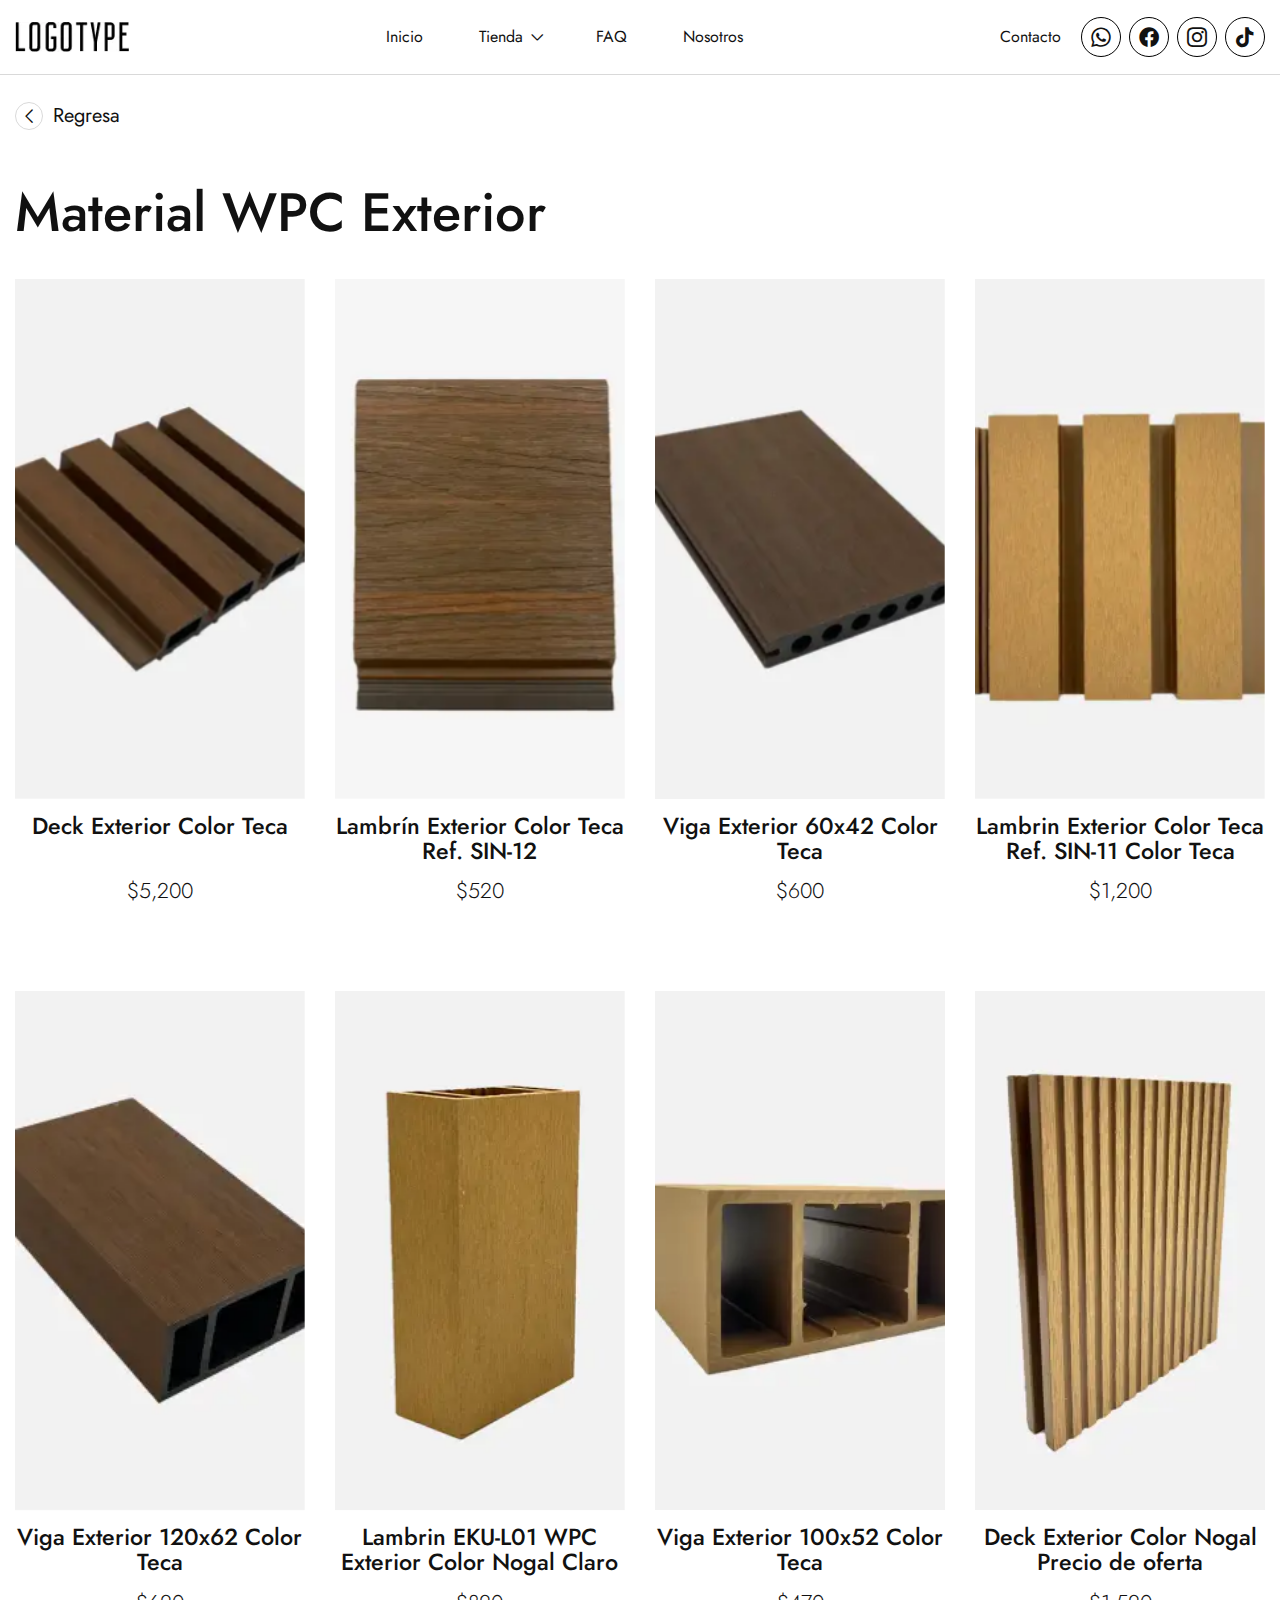
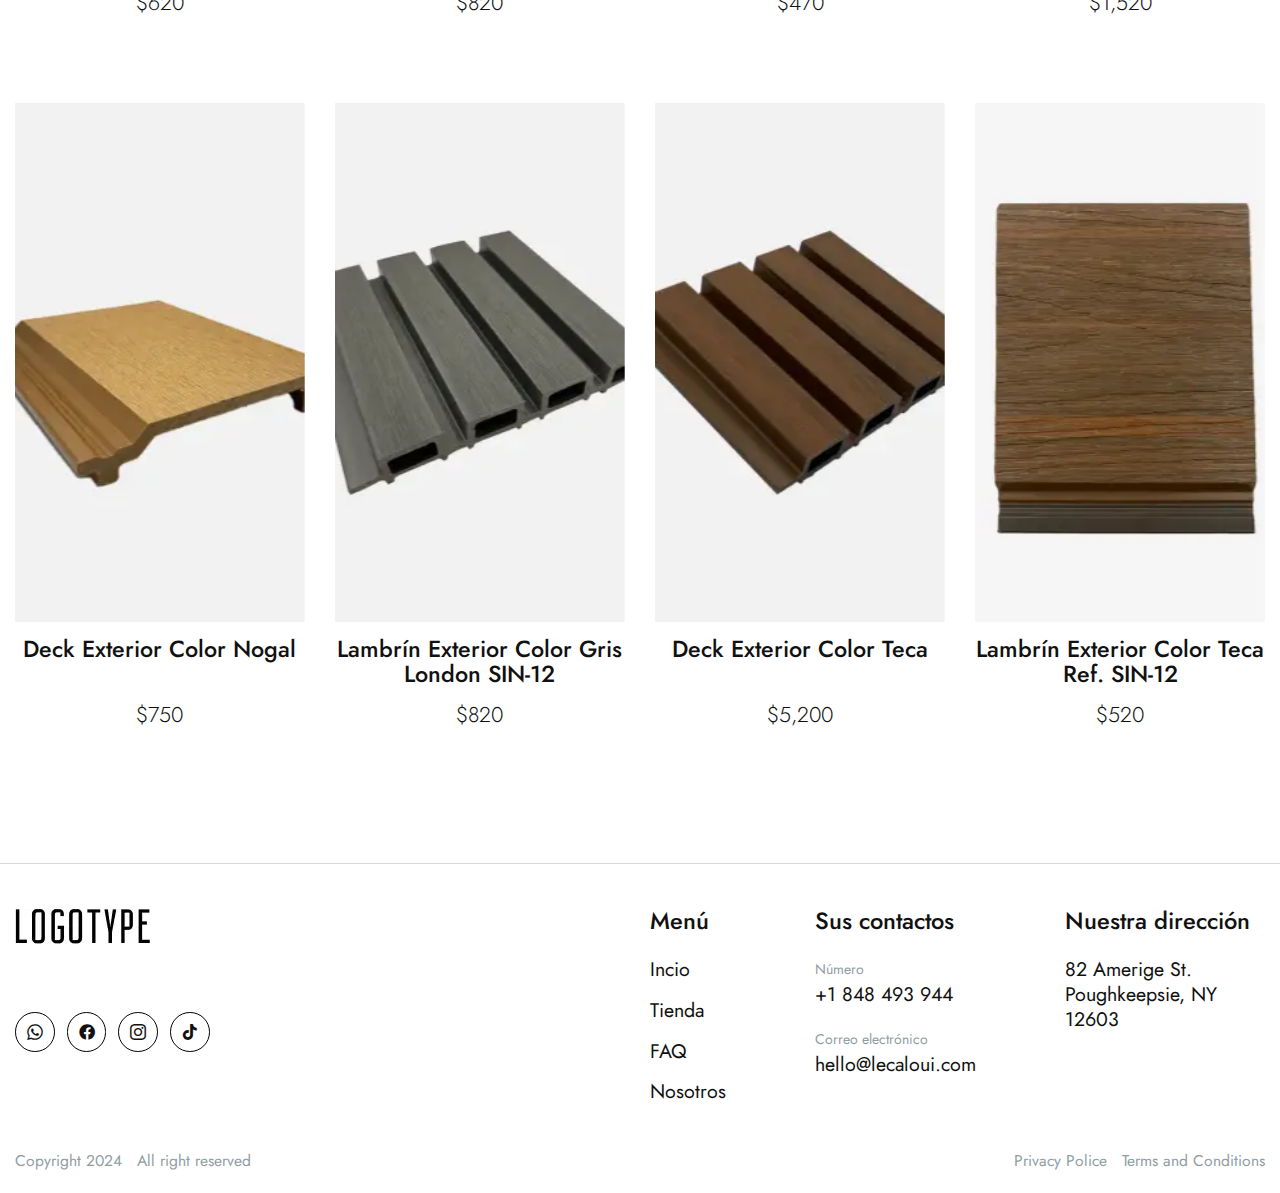
<file: page-catalog.html>
<!DOCTYPE html>
<html lang="es">

<head>
	<title>Catalog</title>
	<meta charset="UTF-8">
	<meta name="format-detection" content="telephone=no">
	<style>
		body {
			opacity: 0;
		}
	</style>
	<link rel="stylesheet" href="css/style.min.css?_v=20240310015909">
	<link rel="shortcut icon" href="favicon.ico">
	<!-- <meta name="robots" content="noindex, nofollow"> -->
	<meta name="viewport" content="width=device-width, initial-scale=1.0">
</head>

<body>
	<div class="wrapper">
		<header class="header">
			<div class="header__container">
				<a href="home.html" class="header__logo"><picture><source srcset="img/logo.webp" type="image/webp"><img src="img/logo.jpg" alt="logo"></picture></a>
				<div class="header__menu menu">
					<nav class="menu__body">
						<ul data-spollers="768,max" class="menu__list">
							<li class="menu__item"><a href="#" data-goto=".benefits" class="menu__link">Inicio</a></li>
							<li class="menu__item">
								<button type="button" data-spoller class="menu__link menu__link_submenu _icon-arrow">Tienda</button>
								<ul class="menu__sublist">
									<li class="menu__subitem"><a href="#" class="menu__sublink">Marmol</a></li>
									<li class="menu__subitem"><a href="#" class="menu__sublink">Madera</a></li>
									<li class="menu__subitem"><a href="#" class="menu__sublink">Mural</a></li>
									<li class="menu__subitem"><a href="#" class="menu__sublink">Concreto</a></li>
									<li class="menu__subitem"><a href="#" class="menu__sublink">Lambrin WPC</a></li>
									<li class="menu__subitem"><a href="#" class="menu__sublink">Tela</a></li>
								</ul>
							</li>
							<li class="menu__item"><a href="#" data-goto=".faq" class="menu__link">FAQ</a></li>
							<li class="menu__item"><a href="#" data-goto=".why" class="menu__link">Nosotros</a></li>
						</ul>
					</nav>
				</div>
				<div data-da=".menu__body, 768" class="header__actions actions-header">
					<a href="#" data-popup="#popup" class="actions-header__contact">Contacto</a>
					<div class="actions-header__items">
						<a href="#" target="_blank" class="actions-header__item actions-header__item_whatsapp _icon-whatsapp"></a>
						<a href="#" target="_blank" class="actions-header__item actions-header__item_facebook _icon-facebook"></a>
						<a href="#" target="_blank" class="actions-header__item actions-header__item_instagram _icon-instagram"></a>
						<a href="#" target="_blank" class="actions-header__item actions-header__item_tiktok _icon-tiktok"></a>
					</div>
				</div>
				<button type="button" class="menu__icon icon-menu"><span></span></button>
			</div>
		</header>
		<main class="page">
			<section class="page__catalog catalog">
				<div class="catalog__container">
					<div class="catalog__body">
						<a href="home.html" class="catalog__back-link _icon-arrow">Regresa</a>
						<h1 class="catalog__title title">Material WPC Exterior</h1>
						<div class="catalog__items">
							<article class="catalog__item slide-card">
								<a href="single.html" class="slide-card__image">
									<div class="slide-card__card card">
										<div class="card__side card__side_front -ibg">
											<picture><source srcset="img/catalog/image1.webp" type="image/webp"><img src="img/catalog/image1.jpg" alt="image"></picture>
										</div>
										<div class="card__side card__side_back -ibg">
											<picture><source srcset="img/catalog/image2.webp" type="image/webp"><img src="img/catalog/image2.jpg" alt="image"></picture>
										</div>
									</div>
								</a>
								<div class="slide-card__content">
									<a href="single.html" class="slide-card__title-link">
										<h4 class="slide-card__title">Deck Exterior Color Teca</h4>
									</a>
									<div class="slide-card__value">$5,200</div>
								</div>
							</article>
							<article class="catalog__item slide-card">
								<a href="single.html" class="slide-card__image">
									<div class="slide-card__card card">
										<div class="card__side card__side_front -ibg">
											<picture><source srcset="img/catalog/image2.webp" type="image/webp"><img src="img/catalog/image2.jpg" alt="image"></picture>
										</div>
										<div class="card__side card__side_back -ibg">
											<picture><source srcset="img/catalog/image3.webp" type="image/webp"><img src="img/catalog/image3.jpg" alt="image"></picture>
										</div>
									</div>
								</a>
								<div class="slide-card__content">
									<a href="single.html" class="slide-card__title-link">
										<h4 class="slide-card__title">Lambrín Exterior Color Teca Ref. SIN-12</h4>
									</a>
									<div class="slide-card__value">$520</div>
								</div>
							</article>
							<article class="catalog__item slide-card">
								<a href="single.html" class="slide-card__image">
									<div class="slide-card__card card">
										<div class="card__side card__side_front -ibg">
											<picture><source srcset="img/catalog/image3.webp" type="image/webp"><img src="img/catalog/image3.jpg" alt="image"></picture>
										</div>
										<div class="card__side card__side_back -ibg">
											<picture><source srcset="img/catalog/image2.webp" type="image/webp"><img src="img/catalog/image2.jpg" alt="image"></picture>
										</div>
									</div>
								</a>
								<div class="slide-card__content">
									<a href="single.html" class="slide-card__title-link">
										<h4 class="slide-card__title">Viga Exterior 60x42 Color Teca</h4>
									</a>
									<div class="slide-card__value">$600</div>
								</div>
							</article>
							<article class="catalog__item slide-card">
								<a href="single.html" class="slide-card__image">
									<div class="slide-card__card card">
										<div class="card__side card__side_front -ibg">
											<picture><source srcset="img/catalog/image4.webp" type="image/webp"><img src="img/catalog/image4.jpg" alt="image"></picture>
										</div>
										<div class="card__side card__side_back -ibg">
											<picture><source srcset="img/catalog/image2.webp" type="image/webp"><img src="img/catalog/image2.jpg" alt="image"></picture>
										</div>
									</div>
								</a>
								<div class="slide-card__content">
									<a href="single.html" class="slide-card__title-link">
										<h4 class="slide-card__title">Lambrin Exterior Color Teca Ref. SIN-11 Color Teca</h4>
									</a>
									<div class="slide-card__value">$1,200</div>
								</div>
							</article>
							<article class="catalog__item slide-card">
								<a href="single.html" class="slide-card__image">
									<div class="slide-card__card card">
										<div class="card__side card__side_front -ibg">
											<picture><source srcset="img/catalog/image5.webp" type="image/webp"><img src="img/catalog/image5.jpg" alt="image"></picture>
										</div>
										<div class="card__side card__side_back -ibg">
											<picture><source srcset="img/catalog/image3.webp" type="image/webp"><img src="img/catalog/image3.jpg" alt="image"></picture>
										</div>
									</div>
								</a>
								<div class="slide-card__content">
									<a href="single.html" class="slide-card__title-link">
										<h4 class="slide-card__title">Viga Exterior 120x62 Color Teca</h4>
									</a>
									<div class="slide-card__value">$620</div>
								</div>
							</article>
							<article class="catalog__item slide-card">
								<a href="single.html" class="slide-card__image">
									<div class="slide-card__card card">
										<div class="card__side card__side_front -ibg">
											<picture><source srcset="img/catalog/image6.webp" type="image/webp"><img src="img/catalog/image6.jpg" alt="image"></picture>
										</div>
										<div class="card__side card__side_back -ibg">
											<picture><source srcset="img/catalog/image2.webp" type="image/webp"><img src="img/catalog/image2.jpg" alt="image"></picture>
										</div>
									</div>
								</a>
								<div class="slide-card__content">
									<a href="single.html" class="slide-card__title-link">
										<h4 class="slide-card__title">Lambrin EKU-L01 WPC Exterior Color Nogal Claro</h4>
									</a>
									<div class="slide-card__value">$820</div>
								</div>
							</article>
							<article class="catalog__item slide-card">
								<a href="single.html" class="slide-card__image">
									<div class="slide-card__card card">
										<div class="card__side card__side_front -ibg">
											<picture><source srcset="img/catalog/image7.webp" type="image/webp"><img src="img/catalog/image7.jpg" alt="image"></picture>
										</div>
										<div class="card__side card__side_back -ibg">
											<picture><source srcset="img/catalog/image2.webp" type="image/webp"><img src="img/catalog/image2.jpg" alt="image"></picture>
										</div>
									</div>
								</a>
								<div class="slide-card__content">
									<a href="single.html" class="slide-card__title-link">
										<h4 class="slide-card__title">Viga Exterior 100x52 Color Teca</h4>
									</a>
									<div class="slide-card__value">$470</div>
								</div>
							</article>
							<article class="catalog__item slide-card">
								<a href="single.html" class="slide-card__image">
									<div class="slide-card__card card">
										<div class="card__side card__side_front -ibg">
											<picture><source srcset="img/catalog/image8.webp" type="image/webp"><img src="img/catalog/image8.jpg" alt="image"></picture>
										</div>
										<div class="card__side card__side_back -ibg">
											<picture><source srcset="img/catalog/image3.webp" type="image/webp"><img src="img/catalog/image3.jpg" alt="image"></picture>
										</div>
									</div>
								</a>
								<div class="slide-card__content">
									<a href="single.html" class="slide-card__title-link">
										<h4 class="slide-card__title">Deck Exterior Color Nogal
											Precio de oferta</h4>
									</a>
									<div class="slide-card__value">$1,520</div>
								</div>
							</article>
							<article class="catalog__item slide-card">
								<a href="single.html" class="slide-card__image">
									<div class="slide-card__card card">
										<div class="card__side card__side_front -ibg">
											<picture><source srcset="img/catalog/image9.webp" type="image/webp"><img src="img/catalog/image9.jpg" alt="image"></picture>
										</div>
										<div class="card__side card__side_back -ibg">
											<picture><source srcset="img/catalog/image2.webp" type="image/webp"><img src="img/catalog/image2.jpg" alt="image"></picture>
										</div>
									</div>
								</a>
								<div class="slide-card__content">
									<a href="single.html" class="slide-card__title-link">
										<h4 class="slide-card__title">Deck Exterior Color Nogal</h4>
									</a>
									<div class="slide-card__value">$750</div>
								</div>
							</article>
							<article class="catalog__item slide-card">
								<a href="single.html" class="slide-card__image">
									<div class="slide-card__card card">
										<div class="card__side card__side_front -ibg">
											<picture><source srcset="img/catalog/image10.webp" type="image/webp"><img src="img/catalog/image10.jpg" alt="image"></picture>
										</div>
										<div class="card__side card__side_back -ibg">
											<picture><source srcset="img/catalog/image2.webp" type="image/webp"><img src="img/catalog/image2.jpg" alt="image"></picture>
										</div>
									</div>
								</a>
								<div class="slide-card__content">
									<a href="single.html" class="slide-card__title-link">
										<h4 class="slide-card__title">Lambrín Exterior Color Gris London SIN-12</h4>
									</a>
									<div class="slide-card__value">$820</div>
								</div>
							</article>
							<article class="catalog__item slide-card">
								<a href="single.html" class="slide-card__image">
									<div class="slide-card__card card">
										<div class="card__side card__side_front -ibg">
											<picture><source srcset="img/catalog/image11.webp" type="image/webp"><img src="img/catalog/image11.jpg" alt="image"></picture>
										</div>
										<div class="card__side card__side_back -ibg">
											<picture><source srcset="img/catalog/image3.webp" type="image/webp"><img src="img/catalog/image3.jpg" alt="image"></picture>
										</div>
									</div>
								</a>
								<div class="slide-card__content">
									<a href="single.html" class="slide-card__title-link">
										<h4 class="slide-card__title">Deck Exterior Color Teca</h4>
									</a>
									<div class="slide-card__value">$5,200</div>
								</div>
							</article>
							<article class="catalog__item slide-card">
								<a href="single.html" class="slide-card__image">
									<div class="slide-card__card card">
										<div class="card__side card__side_front -ibg">
											<picture><source srcset="img/catalog/image12.webp" type="image/webp"><img src="img/catalog/image12.jpg" alt="image"></picture>
										</div>
										<div class="card__side card__side_back -ibg">
											<picture><source srcset="img/catalog/image2.webp" type="image/webp"><img src="img/catalog/image2.jpg" alt="image"></picture>
										</div>
									</div>
								</a>
								<div class="slide-card__content">
									<a href="single.html" class="slide-card__title-link">
										<h4 class="slide-card__title">Lambrín Exterior Color Teca Ref. SIN-12</h4>
									</a>
									<div class="slide-card__value">$520</div>
								</div>
							</article>
						</div>
					</div>
				</div>
			</section>
		</main>
		<footer class="footer">
			<div class="footer__container">
				<div class="footer__body">
					<div class="footer__actions">
						<a href="#" class="footer__logo"><picture><source srcset="img/logo.webp" type="image/webp"><img src="img/logo.jpg" alt="logo"></picture></a>
						<div class="footer__social">
							<a href="#" class="footer__social-link footer__social-link_whatsapp _icon-whatsapp"></a>
							<a href="#" class="footer__social-link footer__social-link_facebook _icon-facebook"></a>
							<a href="#" class="footer__social-link footer__social-link_instagram _icon-instagram"></a>
							<a href="#" class="footer__social-link footer__social-link_tiktok _icon-tiktok"></a>
						</div>
					</div>
					<div class="footer__columns">
						<div class="footer__column footer__column_1 column-footer">
							<h4 class="column-footer__title">Menú</h4>
							<nav class="column-footer__menu menu-footer">
								<ul class="menu-footer__list">
									<li class="menu-footer__item"><a href="#" class="menu-footer__link">Incio</a></li>
									<li class="menu-footer__item"><a href="#" class="menu-footer__link">Tienda</a></li>
									<li class="menu-footer__item"><a href="#" class="menu-footer__link">FAQ</a></li>
									<li class="menu-footer__item"><a href="#" class="menu-footer__link">Nosotros</a></li>
								</ul>
							</nav>
						</div>
						<div class="footer__column footer__column_2 column-footer">
							<h4 class="column-footer__title">Sus contactos</h4>
							<div class="column-footer__items">
								<div class="column-footer__item">
									<div class="column-footer__label">Número</div>
									<a href="tel:+1848493944" class="column-footer__value">+1 848 493 944</a>
								</div>
								<div class="column-footer__item">
									<div class="column-footer__label">Correo electrónico</div>
									<a href="mailto:hello@lecaloui.com" class="column-footer__value">hello@lecaloui.com</a>
								</div>
							</div>
						</div>
						<div class="footer__column footer__column_3 column-footer">
							<h4 class="column-footer__title">Nuestra dirección</h4>
							<a href="#" class="column-footer__value">82 Amerige St. Poughkeepsie, NY 12603</a>
						</div>
					</div>
				</div>
				<div class="footer__bottom bottom-footer">
					<div class="bottom-footer__items">
						<div class="bottom-footer__item">
							<div class="bottom-footer__copy">Copyright 2024</div>
							<div class="bottom-footer__right">All right reserved</div>
						</div>
						<div class="bottom-footer__item">
							<a href="#" class="bottom-footer__link">Privacy Police</a>
							<a href="#" class="bottom-footer__link">Terms and Conditions</a>
						</div>
					</div>
				</div>
			</div>
		</footer>
	</div>
	<script src="js/app.min.js?_v=20240310015909"></script>
</body>

</html>
</file>
<file: css/style.min.css>
@charset "UTF-8";@import url(https://fonts.googleapis.com/css?family=Jost:300,regular,500,600&display=swap);@font-face{font-family:icons;font-display:swap;src:url(../fonts/icons.woff2) format("woff2"),url(../fonts/icons.woff) format("woff");font-weight:400;font-style:normal}[class*=_icon-]:before{font-family:icons;font-style:normal;font-weight:400;font-variant:normal;text-transform:none;line-height:1;-webkit-font-smoothing:antialiased;-moz-osx-font-smoothing:grayscale}[class*=_icon-]:before{display:block}._icon-facebook:before{content:"\e901"}._icon-instagram:before{content:"\e902"}._icon-tiktok:before{content:"\e903"}._icon-whatsapp:before{content:"\e904"}._icon-arrow:before{content:"\e900";color:#fff}*{padding:0;margin:0;border:0}*,:after,:before{-webkit-box-sizing:border-box;box-sizing:border-box}body,html{height:100%;min-width:320px}body{color:#111;line-height:1;font-family:Jost;font-size:1.25rem;-ms-text-size-adjust:100%;-moz-text-size-adjust:100%;-webkit-text-size-adjust:100%;-webkit-font-smoothing:antialiased;-moz-osx-font-smoothing:grayscale}button,input,textarea{font-family:Jost;font-size:inherit}button{cursor:pointer;color:inherit;background-color:transparent}a{color:inherit;text-decoration:none}ul li{list-style:none}img{vertical-align:top}h1,h2,h3,h4,h5,h6{font-weight:inherit;font-size:inherit}.lock body{overflow:hidden;-ms-touch-action:none;touch-action:none;-ms-scroll-chaining:none;overscroll-behavior:none}.loaded body{opacity:1}.wrapper{min-height:100%;display:-webkit-box;display:-ms-flexbox;display:flex;-webkit-box-orient:vertical;-webkit-box-direction:normal;-ms-flex-direction:column;flex-direction:column;overflow:hidden}@supports (overflow:clip){.wrapper{overflow:clip}}.wrapper>main{-webkit-box-flex:1;-ms-flex:1 1 auto;flex:1 1 auto}.wrapper>*{min-width:0}[class*=__container]{max-width:85.625rem;margin:0 auto;padding:0 .9375rem}.button{display:-webkit-inline-box;display:-ms-inline-flexbox;display:inline-flex;-webkit-box-pack:center;-ms-flex-pack:center;justify-content:center;-webkit-box-align:center;-ms-flex-align:center;align-items:center;padding:14px 43px;border:1px solid #000;border-radius:1rem;line-height:120%;color:#000;-webkit-transition:all .5s ease 0s;transition:all .5s ease 0s}.button_white{background-color:#fff;border:1px solid #d9d9d9}.button_dark{background-color:#000;color:#fff;border:none;-webkit-box-orient:horizontal;-webkit-box-direction:reverse;-ms-flex-direction:row-reverse;flex-direction:row-reverse;gap:.8125rem}.button:active{background-color:#2d2d2d;color:#fff}.button:active.button_white{background-color:#2d2d2d;border-color:#2d2d2d}.button:active.button_dark{background-color:#858585}.button._fw{width:100%}input[type=email],input[type=tel],input[type=text],textarea{-webkit-appearance:none;-moz-appearance:none;appearance:none}.input{border-radius:1rem;width:100%;display:block;border:1px solid #d9d9d9;-webkit-transition:all .3s ease 0s;transition:all .3s ease 0s}.input._form-focus{outline:0;border-color:#7a7a7a}.input[placeholder]:not([data-placeholder-nohiden])::-webkit-input-placeholder{-webkit-transition:opacity .3s;transition:opacity .3s;color:#000;line-height:120%}.input[placeholder]:not([data-placeholder-nohiden])::-moz-placeholder{-moz-transition:opacity .3s;transition:opacity .3s;color:#000;line-height:120%}.input[placeholder]:not([data-placeholder-nohiden]):-ms-input-placeholder{-ms-transition:opacity .3s;transition:opacity .3s;color:#000;line-height:120%}.input[placeholder]:not([data-placeholder-nohiden])::-ms-input-placeholder{-ms-transition:opacity .3s;transition:opacity .3s;color:#000;line-height:120%}.input[placeholder]:not([data-placeholder-nohiden])::placeholder{-webkit-transition:opacity .3s;transition:opacity .3s;color:#000;line-height:120%}.input[placeholder]:not([data-placeholder-nohiden]):focus::-webkit-input-placeholder{opacity:0}.input[placeholder]:not([data-placeholder-nohiden]):focus::-moz-placeholder{opacity:0}.input[placeholder]:not([data-placeholder-nohiden]):focus:-ms-input-placeholder{opacity:0}.input[placeholder]:not([data-placeholder-nohiden]):focus::-ms-input-placeholder{opacity:0}.input[placeholder]:not([data-placeholder-nohiden]):focus::placeholder{opacity:0}textarea.input{resize:none;padding:15px 28px}body::after{content:"";background-color:rgba(0,0,0,.5);position:fixed;width:100%;height:100%;top:0;left:0;opacity:0;-webkit-transition:opacity .8s ease 0s;transition:opacity .8s ease 0s;pointer-events:none;z-index:149}.popup-show body::after{opacity:1}.popup{position:fixed;top:0;left:0;bottom:0;right:0;padding:30px 10px;-webkit-transition:visibility .8s ease 0s;transition:visibility .8s ease 0s;visibility:hidden;pointer-events:none}.popup_show{z-index:150;visibility:visible;overflow:auto;pointer-events:auto}.popup_show .popup__content{visibility:visible;-webkit-transform:scale(1);-ms-transform:scale(1);transform:scale(1)}.popup__wrapper{display:-webkit-box;display:-ms-flexbox;display:flex;-webkit-box-orient:vertical;-webkit-box-direction:normal;-ms-flex-direction:column;flex-direction:column;-webkit-box-align:center;-ms-flex-align:center;align-items:center;min-height:100%;-webkit-box-flex:1;-ms-flex:1 1 auto;flex:1 1 auto;width:100%;display:flex;-webkit-box-pack:center;-ms-flex-pack:center;justify-content:center;align-items:center}.popup__content{visibility:hidden;-webkit-transform:scale(0);-ms-transform:scale(0);transform:scale(0);-webkit-transition:-webkit-transform .3s ease 0s;transition:-webkit-transform .3s ease 0s;transition:transform .3s ease 0s;transition:transform .3s ease 0s,-webkit-transform .3s ease 0s;background-color:#fff;width:100%;max-width:785px;border-radius:18px}.lock .popup__content{visibility:visible}.popup__title{font-weight:500;line-height:105%}.popup__form form{display:-webkit-box;display:-ms-flexbox;display:flex;-webkit-box-orient:vertical;-webkit-box-direction:normal;-ms-flex-direction:column;flex-direction:column}.popup__close{position:absolute;display:-webkit-box;display:-ms-flexbox;display:flex;-webkit-box-pack:center;-ms-flex-pack:center;justify-content:center;-webkit-box-align:center;-ms-flex-align:center;align-items:center;-webkit-transition:all .3s ease 0s;transition:all .3s ease 0s}.popup__close img{max-width:100%}.spollers{display:-ms-grid;display:grid}.spollers__item{border-bottom:1px solid #eee}.spollers__title{font-weight:500;line-height:123%;width:100%;cursor:default;text-align:left;position:relative;display:-webkit-box;display:-ms-flexbox;display:flex;gap:.9375rem}.spollers__title::before{position:absolute;top:0;right:0;border-radius:50%;border:1px solid #d9d9d9;display:-webkit-box;display:-ms-flexbox;display:flex;-webkit-box-pack:center;-ms-flex-pack:center;justify-content:center;-webkit-box-align:center;-ms-flex-align:center;align-items:center;color:#111;font-weight:600;-webkit-transform:rotate(90deg);-ms-transform:rotate(90deg);transform:rotate(90deg);-webkit-transition:all .5s ease 0s;transition:all .5s ease 0s}._spoller-init .spollers__title{cursor:pointer}._spoller-init .spollers__title._spoller-active::before{-webkit-transform:rotate(-90deg);-ms-transform:rotate(-90deg);transform:rotate(-90deg)}.spollers__body{font-weight:300}[class*=-ibg]{position:relative}[class*=-ibg] img{position:absolute;width:100%;height:100%;top:0;left:0;-o-object-fit:cover;object-fit:cover}[class*=-ibg_contain] img{-o-object-fit:contain;object-fit:contain}.title{font-weight:500;line-height:105%}.scrollbar-slider{background-color:#d9d9d9}.scrollbar-slider .swiper-scrollbar-drag{height:100%;background-color:#000;cursor:pointer}.arrows{display:-webkit-box;display:-ms-flexbox;display:flex;-webkit-box-align:center;-ms-flex-align:center;align-items:center;gap:.9375rem}.slider-arrow-prev::before{-webkit-transform:rotate(180deg);-ms-transform:rotate(180deg);transform:rotate(180deg)}.slider-arrow{cursor:pointer;display:-webkit-box;display:-ms-flexbox;display:flex;-webkit-box-pack:center;-ms-flex-pack:center;justify-content:center;-webkit-box-align:center;-ms-flex-align:center;align-items:center;height:2.875rem;width:2.875rem;border-radius:50%;border:1px solid #d9d9d9;-webkit-transition:all .5s ease 0s;transition:all .5s ease 0s}.slider-arrow::before{font-size:.875rem;color:#111;-webkit-transition:all .5s ease 0s;transition:all .5s ease 0s}.slider-arrow:active{background-color:#525252}.slide-card{display:-webkit-box;display:-ms-flexbox;display:flex;-webkit-box-orient:vertical;-webkit-box-direction:normal;-ms-flex-direction:column;flex-direction:column;-webkit-box-align:center;-ms-flex-align:center;align-items:center}.slide-card__image{width:100%;-webkit-box-flex:0;-ms-flex:0 1 33.9375rem;flex:0 1 33.9375rem}.slide-card__image_single{-webkit-box-flex:0;-ms-flex:0 1 28.875rem;flex:0 1 28.875rem}.slide-card__content{-webkit-box-flex:1;-ms-flex:1 1 auto;flex:1 1 auto;padding-top:.9375rem;display:-webkit-box;display:-ms-flexbox;display:flex;-webkit-box-pack:stretch;-ms-flex-pack:stretch;justify-content:stretch;-webkit-box-align:center;-ms-flex-align:center;align-items:center;-webkit-box-orient:vertical;-webkit-box-direction:normal;-ms-flex-direction:column;flex-direction:column;line-height:125%}.slide-card__title-link{-webkit-box-flex:1;-ms-flex:1 1 auto;flex:1 1 auto;-webkit-transition:all .5s ease 0s;transition:all .5s ease 0s}.slide-card__title-link:active{color:#6e6e6e}.slide-card__title{font-weight:500;text-align:center}.slide-card__value{font-weight:300}.card{height:100%;width:100%;-webkit-perspective:1000px;perspective:1000px;position:relative}.card .card__side_back,.card .card__side_front{position:absolute;top:0;left:0;width:100%;height:100%;-webkit-transition:-webkit-transform .6s linear 0s;transition:-webkit-transform .6s linear 0s;transition:transform .6s linear 0s;transition:transform .6s linear 0s,-webkit-transform .6s linear 0s;-webkit-backface-visibility:hidden;backface-visibility:hidden}.card__side_front{-webkit-transform:rotateY(0);transform:rotateY(0)}.card__side_back{-webkit-transform:rotateY(180deg);transform:rotateY(180deg)}.content-block{-webkit-box-flex:0;-ms-flex:0 0 26.865672%;flex:0 0 26.865672%;padding-right:.625rem;position:relative;z-index:2;background-color:#fff}.content-block::before{content:"";width:300%;height:100%;position:absolute;z-index:2;top:0;left:-300%;background-color:#fff}.content-block__title:not(:last-child){margin-bottom:1rem}.content-block__text{font-weight:300;line-height:125%}.content-block__text p:not(:last-child){margin-bottom:.9375rem}._display{display:none}.lock body{overflow:hidden;-ms-touch-action:none;touch-action:none;-ms-scroll-chaining:none;overscroll-behavior:none}.loading body{opacity:1;visibility:hidden}.loaded body{-webkit-transition:opacity .5s ease 0s;transition:opacity .5s ease 0s;opacity:1;visibility:visible}*{padding:0;margin:0;border:0}*,:after,:before{-webkit-box-sizing:border-box;box-sizing:border-box}html.lock{overflow:hidden;-ms-touch-action:none;touch-action:none;-ms-scroll-chaining:none;overscroll-behavior:none}.preloader-container{position:fixed;top:0;left:0;display:-webkit-box;display:-ms-flexbox;display:flex;-webkit-box-pack:center;-ms-flex-pack:center;justify-content:center;-webkit-box-align:center;-ms-flex-align:center;align-items:center;width:100%;height:100vh;background:#fff;z-index:10}.preloader-container.active_new{-webkit-transform:translateY(-100vh);-ms-transform:translateY(-100vh);transform:translateY(-100vh);-webkit-transition:ease-in-out 2s;transition:ease-in-out 2s;-webkit-transition-delay:1s;transition-delay:1s}.preloader-text{top:50%;position:absolute;width:100%;margin:auto;text-align:center}.preloader-text span{opacity:0;-webkit-animation:topToBottom 10s forwards;animation:topToBottom 10s forwards;-webkit-transform-origin:center;-ms-transform-origin:center;transform-origin:center}@-webkit-keyframes topToBottom{0%{-webkit-transform:translateY(-100%);transform:translateY(-100%)}100%{-webkit-transform:translateY(0);transform:translateY(0)}}@keyframes topToBottom{0%{-webkit-transform:translateY(-100%);transform:translateY(-100%)}100%{-webkit-transform:translateY(0);transform:translateY(0)}}@-webkit-keyframes fadeOut{0%{opacity:1}100%{opacity:0}}@keyframes fadeOut{0%{opacity:1}100%{opacity:0}}@-webkit-keyframes expandWidth{0%{width:auto}100%{width:100%;letter-spacing:20px}}@keyframes expandWidth{0%{width:auto}100%{width:100%;letter-spacing:20px}}.header{position:relative;z-index:50;border-bottom:.8px solid #d9d9d9;background-color:#fff;visibility:hidden;opacity:0;-webkit-transition:all .5s ease 0s;transition:all .5s ease 0s}.loaded .header{visibility:visible;opacity:1}.header__container{min-height:4.75rem;display:-webkit-box;display:-ms-flexbox;display:flex;gap:1.25rem;-webkit-box-align:center;-ms-flex-align:center;align-items:center;-webkit-box-pack:justify;-ms-flex-pack:justify;justify-content:space-between}.header__logo{-webkit-box-flex:0;-ms-flex:0 0 7.125rem;flex:0 0 7.125rem;position:relative;z-index:7}.header__logo img{max-width:100%}.menu__list{display:-webkit-box;display:-ms-flexbox;display:flex;-webkit-box-align:center;-ms-flex-align:center;align-items:center;-ms-flex-wrap:wrap;flex-wrap:wrap;-webkit-column-gap:4rem;-moz-column-gap:4rem;column-gap:4rem}.menu__item{font-size:1rem;line-height:2.5;position:relative;-webkit-transition:all .5s ease 0s;transition:all .5s ease 0s}.menu__link{-webkit-transition:color .5s ease 0s;transition:color .5s ease 0s}.menu__link_submenu{font-size:1rem;line-height:2.5;display:-webkit-box;display:-ms-flexbox;display:flex;-webkit-box-orient:horizontal;-webkit-box-direction:reverse;-ms-flex-direction:row-reverse;flex-direction:row-reverse;-webkit-box-align:center;-ms-flex-align:center;align-items:center;gap:.625rem;-webkit-transition:all .5s ease 0s;transition:all .5s ease 0s}.menu__link_submenu::before{color:#111;-webkit-transform:rotate(90deg);-ms-transform:rotate(90deg);transform:rotate(90deg);font-size:.75rem;-webkit-transition:all .5s ease 0s;transition:all .5s ease 0s}.menu__link._spoller-active::before{-webkit-transform:rotate(-90deg);-ms-transform:rotate(-90deg);transform:rotate(-90deg)}.menu__link:active{color:#6e6e6e}.menu__sublist{position:relative}.menu__subitem{line-height:1}.menu__sublink{-webkit-transition:all .5s ease 0s;transition:all .5s ease 0s}.actions-header{display:-webkit-box;display:-ms-flexbox;display:flex;-webkit-box-align:center;-ms-flex-align:center;align-items:center;gap:1.25rem;position:relative;z-index:2}.actions-header__contact{font-size:1rem;-webkit-transition:color .5s ease 0s;transition:color .5s ease 0s}.actions-header__contact:active{color:#6e6e6e}.actions-header__items{display:-webkit-box;display:-ms-flexbox;display:flex;-webkit-box-align:center;-ms-flex-align:center;align-items:center;-ms-flex-wrap:wrap;flex-wrap:wrap;gap:.5rem}.actions-header__item{width:2.5rem;height:2.5rem;border-radius:50%;border:1px solid #000;display:-ms-grid;display:grid;-webkit-box-align:center;-ms-flex-align:center;align-items:center;text-align:center;-webkit-transition:all .3s ease 0s;transition:all .3s ease 0s}.icon-menu{display:none}.hero__slider{position:relative}.hero__slide{border-radius:1.25rem;overflow:hidden}.hero__slide.swiper-slide-active .content-slide-hero__title{opacity:1;visibility:visible;-webkit-transform:translate(0,0);-ms-transform:translate(0,0);transform:translate(0,0);-webkit-transition:all .5s ease .3s;transition:all .5s ease .3s}.hero__slide.swiper-slide-active .content-slide-hero__label{opacity:1;visibility:visible;-webkit-transform:translate(0,0);-ms-transform:translate(0,0);transform:translate(0,0);-webkit-transition:all .5s ease .5s;transition:all .5s ease .5s}.hero__slide.swiper-slide-active .slide-hero__background{-webkit-transform:scale(1);-ms-transform:scale(1);transform:scale(1);-webkit-transition:all .7s ease .2s;transition:all .7s ease .2s}.hero__dots{display:-webkit-box;display:-ms-flexbox;display:flex;-webkit-box-pack:center;-ms-flex-pack:center;justify-content:center;-webkit-box-align:center;-ms-flex-align:center;align-items:center;position:absolute;bottom:2.5rem;left:50%;-webkit-transform:translate(-50%,0);-ms-transform:translate(-50%,0);transform:translate(-50%,0);gap:.625rem}.hero__dots .swiper-pagination-bullet{cursor:pointer;-webkit-box-flex:0;-ms-flex:0 0 .375rem;flex:0 0 .375rem;height:.375rem;border-radius:50%;background-color:#bcbcbc;-webkit-transition:all .5s ease 0s;transition:all .5s ease 0s}.hero__dots .swiper-pagination-bullet-active{-webkit-box-flex:0;-ms-flex:0 0 3.125rem;flex:0 0 3.125rem;border-radius:.1875rem;background-color:#fff}.hero__arrows{position:absolute;bottom:2.5rem;right:2.5rem}.hero__arrow{height:2.875rem;width:2.875rem;border-radius:50%;background-color:rgba(144,144,144,.44);border:1px solid #fff;-webkit-transition:all .5s ease 0s;transition:all .5s ease 0s}.hero__arrow::before{font-size:.875rem}.hero__arrow:active{background-color:#525252}.hero__text{max-width:43.75rem;margin:0 auto;font-weight:300;line-height:125%;text-align:center}.hero__text p:not(:last-child){margin-bottom:1.25rem}.hero__text span{font-weight:500}.slide-hero__body{position:relative}.slide-hero__content{position:absolute;top:50%;left:50%;-webkit-transform:translate(-50%,-50%);-ms-transform:translate(-50%,-50%);transform:translate(-50%,-50%);z-index:2}.slide-hero__background{position:relative;padding-bottom:56.4179104478%;-webkit-transform:scale(.8);-ms-transform:scale(.8);transform:scale(.8);-webkit-transition:-webkit-transform .7s ease 0s;transition:-webkit-transform .7s ease 0s;transition:transform .7s ease 0s;transition:transform .7s ease 0s,-webkit-transform .7s ease 0s}.content-slide-hero{width:100%;color:#fff;text-align:center;display:-webkit-box;display:-ms-flexbox;display:flex;-webkit-box-orient:vertical;-webkit-box-direction:normal;-ms-flex-direction:column;flex-direction:column;-webkit-box-pack:center;-ms-flex-pack:center;justify-content:center;-webkit-box-align:center;-ms-flex-align:center;align-items:center}.content-slide-hero__label{line-height:120%;opacity:0;visibility:hidden;-webkit-transform:translate(0,30px);-ms-transform:translate(0,30px);transform:translate(0,30px);-webkit-transition:all .5s ease .1s;transition:all .5s ease .1s}.content-slide-hero__title{max-width:41.875rem;line-height:90%;opacity:0;visibility:hidden;-webkit-transform:translate(0,50px);-ms-transform:translate(0,50px);transform:translate(0,50px);-webkit-transition:all .5s ease .1s;transition:all .5s ease .1s}.best-sellers__slider{overflow:visible!important}.best-sellers__slider:not(:last-child){margin-bottom:1rem}.controls-best-sellers{display:-webkit-box;display:-ms-flexbox;display:flex;-webkit-box-align:center;-ms-flex-align:center;align-items:center;gap:4.375rem}.controls-best-sellers__scrollbar{-webkit-box-flex:1;-ms-flex:1 1 auto;flex:1 1 auto;background-color:#d9d9d9}.controls-best-sellers__scrollbar .swiper-scrollbar-drag{height:100%;background-color:#000;cursor:pointer}.interior__body{display:-webkit-box;display:-ms-flexbox;display:flex;-webkit-column-gap:6.25rem;-moz-column-gap:6.25rem;column-gap:6.25rem;row-gap:1.5rem}.interior__slider-block{display:-webkit-box;display:-ms-flexbox;display:flex;-webkit-box-orient:vertical;-webkit-box-direction:normal;-ms-flex-direction:column;flex-direction:column;min-width:0}.interior__slider-block:not(:last-child){margin-bottom:1rem}.interior__slider{overflow:visible!important}.interior__slider:not(:last-child){margin-bottom:1rem}.controls-interior{display:-webkit-box;display:-ms-flexbox;display:flex;-webkit-box-align:center;-ms-flex-align:center;align-items:center;gap:5.625rem}.controls-interior__scrollbar{-webkit-box-flex:1;-ms-flex:1 1 auto;flex:1 1 auto}.marble__body{display:-webkit-box;display:-ms-flexbox;display:flex;-webkit-column-gap:6.25rem;-moz-column-gap:6.25rem;column-gap:6.25rem;row-gap:1.5rem}.marble__slider-block{display:-webkit-box;display:-ms-flexbox;display:flex;-webkit-box-orient:vertical;-webkit-box-direction:normal;-ms-flex-direction:column;flex-direction:column;min-width:0}.marble__slider-block:not(:last-child){margin-bottom:1rem}.marble__slider{overflow:visible!important}.marble__slider:not(:last-child){margin-bottom:1rem}.controls-marble{display:-webkit-box;display:-ms-flexbox;display:flex;-webkit-box-align:center;-ms-flex-align:center;align-items:center;gap:5.625rem}.controls-marble__scrollbar{-webkit-box-flex:1;-ms-flex:1 1 auto;flex:1 1 auto}.categories__items{display:-ms-grid;display:grid;-ms-grid-columns:(1fr)[2];grid-template-columns:repeat(2,1fr)}.item-categories{height:23.75rem;display:-ms-grid;display:grid;-ms-flex-line-pack:center;align-content:center;-webkit-box-pack:center;-ms-flex-pack:center;justify-content:center;color:#fff;background-color:#9c9c9c;border-radius:1.125rem;overflow:hidden;position:relative}.item-categories__image{position:absolute;width:100%;height:100%;top:0;left:0;-webkit-transition:all .5s ease 0s;transition:all .5s ease 0s}.item-categories__title{position:relative;line-height:123%;text-align:center}.benefits__title:not(:last-child){margin-bottom:2.5rem}.benefits__body{display:-webkit-box;display:-ms-flexbox;display:flex;-webkit-box-align:center;-ms-flex-align:center;align-items:center;gap:1.25rem}.benefits__content{-webkit-box-flex:0;-ms-flex:0 1 50%;flex:0 1 50%}.benefits__items{display:-webkit-box;display:-ms-flexbox;display:flex;-webkit-box-orient:vertical;-webkit-box-direction:normal;-ms-flex-direction:column;flex-direction:column}.benefits__image{-webkit-box-flex:0;-ms-flex:0 1 50%;flex:0 1 50%;padding-bottom:57.9104477612%;border-radius:1.25rem;overflow:hidden}.item-benefits{display:-webkit-box;display:-ms-flexbox;display:flex}.item-benefits__number{line-height:105%;font-weight:500}.item-benefits__body{line-height:125%}.item-benefits__title{font-weight:500}.item-benefits__title:not(:last-child){margin-bottom:.5rem}.item-benefits__text{font-weight:300}.why__items{display:-ms-grid;display:grid;-ms-grid-columns:(1fr)[4];grid-template-columns:repeat(4,1fr)}.why__item{border:1px solid #e6e9ea;border-radius:.875rem;background-color:#fff;line-height:125%}.why__label{font-weight:500}.why__text{font-weight:300}.contacts__body{display:-webkit-box;display:-ms-flexbox;display:flex;gap:1.25rem;-webkit-box-pack:justify;-ms-flex-pack:justify;justify-content:space-between}.contacts__form{-webkit-box-flex:0;-ms-flex:0 1 50%;flex:0 1 50%}.contacts__form form{display:-webkit-box;display:-ms-flexbox;display:flex;-webkit-box-orient:vertical;-webkit-box-direction:normal;-ms-flex-direction:column;flex-direction:column;-webkit-box-align:start;-ms-flex-align:start;align-items:start}.contacts__content{-webkit-box-flex:0;-ms-flex:0 1 35.447761%;flex:0 1 35.447761%;margin-right:5.223881%}.content-contacts__items{display:-webkit-box;display:-ms-flexbox;display:flex;-ms-flex-wrap:wrap;flex-wrap:wrap;-webkit-box-pack:justify;-ms-flex-pack:justify;justify-content:space-between;-webkit-column-gap:1.5625rem;-moz-column-gap:1.5625rem;column-gap:1.5625rem;row-gap:2.5rem}.content-contacts__label{color:#909da2;line-height:120%}.content-contacts__value{font-weight:500;line-height:125%;-webkit-transition:all .3s ease 0s;transition:all .3s ease 0s}.content-contacts__value:active{color:#6e6e6e}.content-contacts__social{display:-webkit-box;display:-ms-flexbox;display:flex;-webkit-box-align:center;-ms-flex-align:center;align-items:center;gap:.75rem}.content-contacts__social-link{width:2.5rem;height:2.5rem;border-radius:50%;border:1px solid #000;display:-webkit-box;display:-ms-flexbox;display:flex;-webkit-box-pack:center;-ms-flex-pack:center;justify-content:center;-webkit-box-align:center;-ms-flex-align:center;align-items:center;-webkit-transition:all .5s ease 0s;transition:all .5s ease 0s}.faq__body{display:-webkit-box;display:-ms-flexbox;display:flex;gap:1.25rem;-webkit-box-pack:justify;-ms-flex-pack:justify;justify-content:space-between}.faq__content{-webkit-box-flex:0;-ms-flex:0 0 25.625rem;flex:0 0 25.625rem}.faq__questions{-webkit-box-flex:0;-ms-flex:0 1 50%;flex:0 1 50%}.footer{border-top:.8px solid #d9d9d9;padding-top:3rem;padding-bottom:1.5625rem}.footer__body{display:-webkit-box;display:-ms-flexbox;display:flex;-webkit-box-pack:justify;-ms-flex-pack:justify;justify-content:space-between;gap:1.25rem}.footer__actions{display:-webkit-box;display:-ms-flexbox;display:flex;-webkit-box-orient:vertical;-webkit-box-direction:normal;-ms-flex-direction:column;flex-direction:column}.footer__social{display:-webkit-box;display:-ms-flexbox;display:flex;-webkit-box-align:center;-ms-flex-align:center;align-items:center;gap:.75rem}.footer__social-link{border-radius:50%;border:1px solid #000;display:-webkit-box;display:-ms-flexbox;display:flex;-webkit-box-pack:center;-ms-flex-pack:center;justify-content:center;-webkit-box-align:center;-ms-flex-align:center;align-items:center;-webkit-transition:all .5s ease 0s;transition:all .5s ease 0s}.footer__social-link::before{font-size:1rem;-webkit-transition:all .5s ease 0s;transition:all .5s ease 0s}.footer__columns{display:-webkit-box;display:-ms-flexbox;display:flex}.column-footer{line-height:125%}.column-footer__title{font-weight:500}.column-footer__items{display:-webkit-box;display:-ms-flexbox;display:flex;-webkit-box-orient:vertical;-webkit-box-direction:normal;-ms-flex-direction:column;flex-direction:column;gap:1.25rem}.column-footer__label{font-size:.875rem;color:#909da2}.column-footer__value{max-width:12.5rem;display:inline-block;-webkit-transition:all .3s ease 0s;transition:all .3s ease 0s}.column-footer__value:active{color:#6e6e6e}.menu-footer__item{-webkit-transition:all .3s ease 0s;transition:all .3s ease 0s}.menu-footer__item:active{color:#6e6e6e}.bottom-footer__items{display:-webkit-box;display:-ms-flexbox;display:flex;-webkit-box-align:center;-ms-flex-align:center;align-items:center;-webkit-box-pack:justify;-ms-flex-pack:justify;justify-content:space-between;gap:1.25rem}.bottom-footer__item{display:-webkit-box;display:-ms-flexbox;display:flex;-webkit-box-align:center;-ms-flex-align:center;align-items:center;color:#909da2}.bottom-footer__link{-webkit-transition:all .3s ease 0s;transition:all .3s ease 0s}.bottom-footer__link:active{color:#000}.catalog__back-link{display:-webkit-box;display:-ms-flexbox;display:flex;-webkit-box-align:center;-ms-flex-align:center;align-items:center;gap:.625rem}.catalog__back-link::before{width:1.75rem;height:1.75rem;border-radius:50%;border:1px solid #d9d9d9;display:-webkit-box;display:-ms-flexbox;display:flex;-webkit-box-pack:center;-ms-flex-pack:center;justify-content:center;-webkit-box-align:center;-ms-flex-align:center;align-items:center;color:#111;-webkit-transform:rotate(180deg);-ms-transform:rotate(180deg);transform:rotate(180deg);font-size:.875rem;-webkit-transition:all .5s ease 0s;transition:all .5s ease 0s}.catalog__back-link:active::before{border-color:#8d8d8d}.catalog__items{display:-ms-grid;display:grid;-ms-grid-columns:(1fr)[4];grid-template-columns:repeat(4,1fr)}.product__body{display:-ms-grid;display:grid;-ms-grid-columns:(1fr)[2];grid-template-columns:repeat(2,1fr);-webkit-column-gap:2rem;-moz-column-gap:2rem;column-gap:2rem;row-gap:1.5rem}.product__images{min-width:0}.product__price{line-height:125%}.product__text{color:#000;line-height:125%}.product__text p:not(:last-child){margin-bottom:.9375rem}.product__line{display:-webkit-box;display:-ms-flexbox;display:flex;-webkit-box-align:center;-ms-flex-align:center;align-items:center;gap:.5rem;color:#000;line-height:125%}.product__line:not(:last-child){margin-bottom:1rem}.product__label{font-weight:500}.product__actions{display:-webkit-box;display:-ms-flexbox;display:flex;-webkit-box-align:center;-ms-flex-align:center;align-items:center;-ms-flex-wrap:wrap;flex-wrap:wrap}.images-product__slider{position:relative}.images-product__slider:not(:last-child){margin-bottom:1.75rem}.images-product__slide{padding-bottom:104.7256097561%}.images-product__dots{display:-webkit-box;display:-ms-flexbox;display:flex;-webkit-box-pack:center;-ms-flex-pack:center;justify-content:center;-webkit-box-align:center;-ms-flex-align:center;align-items:center;position:absolute;bottom:1.5rem;left:50%;-webkit-transform:translate(-50%,0);-ms-transform:translate(-50%,0);transform:translate(-50%,0)}.images-product__dots .swiper-pagination-bullet{cursor:pointer;-webkit-box-flex:0;-ms-flex:0 0 .375rem;flex:0 0 .375rem;height:.375rem;border-radius:50%;background-color:#bcbcbc;-webkit-transition:all .5s ease 0s;transition:all .5s ease 0s}.images-product__dots .swiper-pagination-bullet-active{-webkit-box-flex:0;-ms-flex:0 0 3.125rem;flex:0 0 3.125rem;border-radius:.1875rem}.images-product__arrow-next,.images-product__arrow-prev{position:absolute;top:50%;-webkit-transform:translate(0,-50%);-ms-transform:translate(0,-50%);transform:translate(0,-50%);background-color:rgba(144,144,144,.44)}.images-product__arrow-next::before,.images-product__arrow-prev::before{color:#fff}.images-product__arrow-prev{left:.895522%}.images-product__arrow-next{right:.895522%}.thumbs-images-product__slide{padding-bottom:26.5243902439%;cursor:pointer;-webkit-filter:grayscale(100%);filter:grayscale(100%);-webkit-transition:all .3s ease 0s;transition:all .3s ease 0s}.thumbs-images-product__slide.swiper-slide-thumb-active{-webkit-filter:grayscale(0);filter:grayscale(0)}.similar-product__title{font-weight:600;line-height:105%}.similar-product__slider{overflow:visible!important}.similar-product__slider:not(:last-child){margin-bottom:1rem}.controls-similar-product{display:-webkit-box;display:-ms-flexbox;display:flex;-webkit-box-align:center;-ms-flex-align:center;align-items:center;gap:4.375rem}.controls-similar-product__scrollbar{-webkit-box-flex:1;-ms-flex:1 1 auto;flex:1 1 auto;background-color:#d9d9d9}.controls-similar-product__scrollbar .swiper-scrollbar-drag{height:100%;background-color:#000;cursor:pointer}.swiper{overflow:hidden}.swiper-initialized{-ms-touch-action:pan-y;touch-action:pan-y}.swiper-wrapper{width:100%;height:100%;-webkit-box-sizing:content-box;box-sizing:content-box;display:-webkit-box;display:-ms-flexbox;display:flex;position:relative}.swiper-vertical .swiper-wrapper{-webkit-box-orient:vertical;-webkit-box-direction:normal;-ms-flex-direction:column;flex-direction:column}.swiper-autoheight .swiper-wrapper{-webkit-box-align:start;-ms-flex-align:start;align-items:flex-start}.swiper-initialized .swiper-slide{-ms-flex-negative:0;flex-shrink:0}.swiper-android .swiper-slide,.swiper-android .swiper-wrapper{-webkit-transform:translate3d(0,0,0);transform:translate3d(0,0,0)}.swiper-button-lock{display:none!important}@media (min-width:47.99875em){.menu__sublist{padding:1.25rem 1.375rem;border:.8px solid #d9d9d9;border-radius:.75rem;-webkit-transition:-webkit-transform .5s ease 0s;transition:-webkit-transform .5s ease 0s;transition:transform .5s ease 0s;transition:transform .5s ease 0s,-webkit-transform .5s ease 0s;position:absolute;z-index:9;right:0;top:100%;-webkit-transform:translate(0,10px);-ms-transform:translate(0,10px);transform:translate(0,10px);opacity:0;visibility:hidden;pointer-events:none;min-width:8.75rem;background-color:#fff}}@media (min-width:83.75em){.footer__columns{-webkit-column-gap:5.625rem;-moz-column-gap:5.625rem;column-gap:5.625rem}}@media (min-width:85.625em){.button{font-size:1.25rem}.input{padding-right:1.75rem}.input{padding-left:1.75rem}.input{height:3.375rem}.input[placeholder]:not([data-placeholder-nohiden])::-webkit-input-placeholder{font-size:1.25rem}.input[placeholder]:not([data-placeholder-nohiden])::-moz-placeholder{font-size:1.25rem}.input[placeholder]:not([data-placeholder-nohiden]):-ms-input-placeholder{font-size:1.25rem}.input[placeholder]:not([data-placeholder-nohiden])::-ms-input-placeholder{font-size:1.25rem}.input[placeholder]:not([data-placeholder-nohiden])::placeholder{font-size:1.25rem}textarea.input{padding-right:1.75rem}textarea.input{padding-left:1.75rem}textarea.input{height:7.9375rem}.popup__content{padding-top:4rem}.popup__content{padding-right:4rem}.popup__content{padding-bottom:4rem}.popup__content{padding-left:4rem}.popup__title{font-size:3.5rem}.popup__title:not(:last-child){margin-bottom:2.5rem}.popup__form form{gap:1.25rem}.popup__close{top:1.5rem}.popup__close{right:1.5rem}.popup__close{width:1.875rem}.popup__close{height:1.875rem}.spollers{gap:2.1875rem}.spollers__title span{max-width:36.25rem}.spollers__title{font-size:1.75rem}.spollers__title{padding-bottom:2.25rem}.spollers__title::before{width:2.125rem}.spollers__title::before{height:2.125rem}.spollers__title::before{font-size:.75rem}.spollers__body{font-size:1.375rem}.spollers__body{padding-bottom:2.25rem}.page__hero{margin-top:1.75rem}.page__best-sellers{margin-top:8.75rem}.page__interior{margin-top:8.75rem}.page__marble{margin-top:8.75rem}.page__categories{margin-top:8.75rem}.page__benefits{margin-top:8.75rem}.page__why{margin-top:8.75rem}.page__contacts{margin-top:8.75rem}.page__faq{margin-top:8.75rem}.page__faq{margin-bottom:8.75rem}.title{font-size:3.5rem}.title:not(:last-child){margin-bottom:2.5rem}.scrollbar-slider{height:.375rem}.slide-card__image{-ms-flex-preferred-size:33.9375rem;flex-basis:33.9375rem}.slide-card__image_single{-ms-flex-preferred-size:28.875rem;flex-basis:28.875rem}.slide-card__title-link:not(:last-child){margin-bottom:.9375rem}.slide-card__title{font-size:1.5rem}.slide-card__value{font-size:1.375rem}.content-block__text{font-size:1.25rem}.content-block__text:not(:last-child){margin-bottom:2.5rem}.preloader-text{font-size:5.625rem}.header__container{min-height:4.75rem}.menu__subitem:not(:last-child){margin-bottom:.9375rem}.hero__slider:not(:last-child){margin-bottom:4.375rem}.hero__text{font-size:1.75rem}.content-slide-hero__label{font-size:1.25rem}.content-slide-hero__label:not(:last-child){margin-bottom:1.5rem}.content-slide-hero__title{font-size:4.5rem}.content-slide-hero__title:not(:last-child){margin-bottom:2.5rem}.controls-best-sellers__scrollbar{height:.375rem}.categories__items{gap:2rem}.item-categories{height:23.75rem}.item-categories__title{font-size:2.5rem}.item-categories__title{max-width:19.375rem}.benefits__items{gap:5.5rem}.item-benefits{gap:2.5rem}.item-benefits{max-width:33.125rem}.item-benefits__number{font-size:2.5rem}.item-benefits__title{font-size:1.75rem}.item-benefits__text{font-size:1.25rem}.why__title:not(:last-child){margin-bottom:2.5rem}.why__items{gap:1.8125rem}.why__item{padding-top:2.5rem}.why__item{padding-right:2.125rem}.why__item{padding-left:2.125rem}.why__item{padding-bottom:2.5rem}.why__label{font-size:1.5rem}.why__label:not(:last-child){margin-bottom:1rem}.why__text{font-size:1.25rem}.contacts__form form{gap:1.25rem}.content-contacts__items{row-gap:2.5rem}.content-contacts__label{font-size:1.25rem}.content-contacts__label:not(:last-child){margin-bottom:.75rem}.content-contacts__value{font-size:1.5rem}.footer{padding-top:3rem}.footer{padding-bottom:1.5625rem}.footer__body:not(:last-child){margin-bottom:3.125rem}.footer__logo:not(:last-child){margin-bottom:4.5rem}.footer__social-link{width:2.5rem}.footer__social-link{height:2.5rem}.column-footer__title{font-size:1.5rem}.column-footer__title:not(:last-child){margin-bottom:1.5rem}.column-footer__value{font-size:1.25rem}.menu-footer__item:not(:last-child){margin-bottom:1rem}.menu-footer__link{font-size:1.25rem}.bottom-footer__item{gap:1rem}.bottom-footer__item{font-size:1rem}.page__catalog{margin-top:1.75rem}.page__catalog{margin-bottom:8.75rem}.catalog__back-link:not(:last-child){margin-bottom:3.5rem}.catalog__title{font-size:3.5rem}.catalog__items{-webkit-column-gap:2rem;-moz-column-gap:2rem;column-gap:2rem}.catalog__items{row-gap:5.875rem}.page__product{margin-top:1.75rem}.page__product{margin-bottom:8.75rem}.product__body:not(:last-child){margin-bottom:8.75rem}.product__price:not(:last-child){margin-bottom:3rem}.product__price{font-size:1.75rem}.product__text:not(:last-child){margin-bottom:3rem}.product__text{font-size:1.25rem}.product__characteristics:not(:last-child){margin-bottom:3rem}.product__label{font-size:1.25rem}.product__value{font-size:1.25rem}.product__actions{gap:1rem}.images-product__dots{gap:.625rem}.similar-product__title{font-size:2.5rem}.similar-product__title:not(:last-child){margin-bottom:2.5rem}.controls-similar-product__scrollbar{height:.375rem}}@media (min-width:90em){.menu__list{-webkit-column-gap:4rem;-moz-column-gap:4rem;column-gap:4rem}}@media (max-width:20em){.button{font-size:1rem}.input{padding-right:1rem}.input{padding-left:1rem}.input{height:2.6875rem}.input[placeholder]:not([data-placeholder-nohiden])::-webkit-input-placeholder{font-size:1rem}.input[placeholder]:not([data-placeholder-nohiden])::-moz-placeholder{font-size:1rem}.input[placeholder]:not([data-placeholder-nohiden]):-ms-input-placeholder{font-size:1rem}.input[placeholder]:not([data-placeholder-nohiden])::-ms-input-placeholder{font-size:1rem}.input[placeholder]:not([data-placeholder-nohiden])::placeholder{font-size:1rem}textarea.input{padding-right:1rem}textarea.input{padding-left:1rem}textarea.input{height:6.125rem}.popup__content{padding-top:1rem}.popup__content{padding-right:1rem}.popup__content{padding-bottom:1rem}.popup__content{padding-left:1rem}.popup__title{font-size:2.25rem}.popup__title:not(:last-child){margin-bottom:1.5rem}.popup__form form{gap:1rem}.popup__close{top:1rem}.popup__close{right:1rem}.popup__close{width:1.5rem}.popup__close{height:1.5rem}.spollers{gap:1rem}.spollers__title span{max-width:17.5rem}.spollers__title{font-size:1.25rem}.spollers__title{padding-bottom:1rem}.spollers__title::before{width:1.5625rem}.spollers__title::before{height:1.5625rem}.spollers__title::before{font-size:.625rem}.spollers__body{font-size:1.125rem}.spollers__body{padding-bottom:1rem}.page__hero{margin-top:1rem}.page__best-sellers{margin-top:5.5rem}.page__interior{margin-top:5.5rem}.page__marble{margin-top:5.5rem}.page__categories{margin-top:5.5rem}.page__benefits{margin-top:5.5rem}.page__why{margin-top:5.5rem}.page__contacts{margin-top:5.5rem}.page__faq{margin-top:5.5rem}.page__faq{margin-bottom:5.5rem}.title{font-size:2.25rem}.title:not(:last-child){margin-bottom:1.5rem}.scrollbar-slider{height:.25rem}.slide-card__image{-ms-flex-preferred-size:16.5625rem;flex-basis:16.5625rem}.slide-card__image_single{-ms-flex-preferred-size:16.5625rem;flex-basis:16.5625rem}.slide-card__title-link:not(:last-child){margin-bottom:.75rem}.slide-card__title{font-size:1rem}.slide-card__value{font-size:1rem}.content-block__text{font-size:1rem}.content-block__text:not(:last-child){margin-bottom:1rem}.preloader-text{font-size:2.625rem}.header__container{min-height:3.5625rem}.menu__subitem:not(:last-child){margin-bottom:.75rem}.hero__slider:not(:last-child){margin-bottom:2.75rem}.hero__text{font-size:1.1875rem}.content-slide-hero__label{font-size:1rem}.content-slide-hero__label:not(:last-child){margin-bottom:1rem}.content-slide-hero__title{font-size:2.75rem}.content-slide-hero__title:not(:last-child){margin-bottom:1.75rem}.controls-best-sellers__scrollbar{height:.25rem}.categories__items{gap:1rem}.item-categories{height:12.5rem}.item-categories__title{font-size:1.5rem}.item-categories__title{max-width:10.625rem}.benefits__items{gap:1.875rem}.item-benefits{gap:1.25rem}.item-benefits{max-width:22.5rem}.item-benefits__number{font-size:1.5rem}.item-benefits__title{font-size:1.25rem}.item-benefits__text{font-size:1rem}.why__title:not(:last-child){margin-bottom:1.5rem}.why__items{gap:.9375rem}.why__item{padding-top:1.5rem}.why__item{padding-right:1.5rem}.why__item{padding-left:1.5rem}.why__item{padding-bottom:1.5rem}.why__label{font-size:1.25rem}.why__label:not(:last-child){margin-bottom:.75rem}.why__text{font-size:1rem}.contacts__form form{gap:1rem}.content-contacts__items{row-gap:1rem}.content-contacts__label{font-size:1rem}.content-contacts__label:not(:last-child){margin-bottom:.5rem}.content-contacts__value{font-size:1.25rem}.footer{padding-top:1rem}.footer{padding-bottom:1rem}.footer__body:not(:last-child){margin-bottom:2.5rem}.footer__logo:not(:last-child){margin-bottom:1.5rem}.footer__social-link{width:2.3125rem}.footer__social-link{height:2.3125rem}.column-footer__title{font-size:1.25rem}.column-footer__title:not(:last-child){margin-bottom:1rem}.column-footer__value{font-size:1rem}.menu-footer__item:not(:last-child){margin-bottom:.75rem}.menu-footer__link{font-size:1rem}.bottom-footer__item{gap:.25rem}.bottom-footer__item{font-size:.75rem}.page__catalog{margin-top:1rem}.page__catalog{margin-bottom:5.5rem}.catalog__back-link:not(:last-child){margin-bottom:1.75rem}.catalog__title{font-size:2.125rem}.catalog__items{-webkit-column-gap:.875rem;-moz-column-gap:.875rem;column-gap:.875rem}.catalog__items{row-gap:1.5625rem}.page__product{margin-top:1rem}.page__product{margin-bottom:5.5rem}.product__body:not(:last-child){margin-bottom:5.5rem}.product__price:not(:last-child){margin-bottom:1.75rem}.product__price{font-size:1.25rem}.product__text:not(:last-child){margin-bottom:1.75rem}.product__text{font-size:1rem}.product__characteristics:not(:last-child){margin-bottom:2.5rem}.product__label{font-size:1.125rem}.product__value{font-size:1rem}.product__actions{gap:.5rem}.images-product__dots{gap:.375rem}.similar-product__title{font-size:1.75rem}.similar-product__title:not(:last-child){margin-bottom:1.5rem}.controls-similar-product__scrollbar{height:.25rem}}@media (max-width:61.99875em){.interior__body{-webkit-box-orient:vertical;-webkit-box-direction:normal;-ms-flex-direction:column;flex-direction:column}.marble__body{-webkit-box-orient:vertical;-webkit-box-direction:normal;-ms-flex-direction:column;flex-direction:column}.categories__items{-ms-grid-columns:(1fr)[1];grid-template-columns:repeat(1,1fr)}.benefits__body{-webkit-box-orient:vertical;-webkit-box-direction:normal;-ms-flex-direction:column;flex-direction:column;-webkit-box-align:start;-ms-flex-align:start;align-items:start}.benefits__image{width:100%}.why__items{-ms-grid-columns:(1fr)[2];grid-template-columns:repeat(2,1fr)}.faq__body{-webkit-box-orient:vertical;-webkit-box-direction:normal;-ms-flex-direction:column;flex-direction:column;gap:2.75rem}.faq__content{-webkit-box-flex:1;-ms-flex:1 1 auto;flex:1 1 auto}.catalog__items{-ms-grid-columns:(1fr)[3];grid-template-columns:repeat(3,1fr)}}@media (max-width:47.99875em){.arrows{display:none}.header__logo{-webkit-box-flex:0;-ms-flex:0 0 5rem;flex:0 0 5rem}.menu__body{position:fixed;top:0;left:100%;width:100%;height:100%;overflow:auto;background-color:#fff;-webkit-transition:all .5s ease 0s;transition:all .5s ease 0s;display:-webkit-box;display:-ms-flexbox;display:flex;-webkit-box-orient:vertical;-webkit-box-direction:normal;-ms-flex-direction:column;flex-direction:column;-webkit-box-pack:justify;-ms-flex-pack:justify;justify-content:space-between;padding-top:5.625rem;padding-left:1rem;padding-right:1rem;padding-bottom:1.5rem}.menu__body::before{content:"";position:fixed;top:0;left:100%;width:100%;height:3.625rem;background-color:#fff;border-bottom:.8px solid #d9d9d9;z-index:1;-webkit-transition:all .5s ease 0s;transition:all .5s ease 0s}.menu-open .menu__body{left:0}.menu-open .menu__body::before{left:0}.menu__list{-webkit-box-orient:vertical;-webkit-box-direction:normal;-ms-flex-direction:column;flex-direction:column;-webkit-box-align:start;-ms-flex-align:start;align-items:start}.menu__item{-webkit-box-orient:vertical;-webkit-box-direction:normal;-ms-flex-direction:column;flex-direction:column;font-weight:500;font-size:1.75rem}.menu__link_submenu{font-weight:500;font-size:1.75rem;gap:1.25rem}.menu__link_submenu::before{font-weight:600;font-size:1rem}.menu__sublink{font-size:1rem;font-weight:400}.actions-header{-webkit-box-orient:vertical;-webkit-box-direction:normal;-ms-flex-direction:column;flex-direction:column;gap:2.5rem}.actions-header__contact{border:1px solid #000;height:2.9375rem;width:100%;display:-webkit-box;display:-ms-flexbox;display:flex;-webkit-box-pack:center;-ms-flex-pack:center;justify-content:center;-webkit-box-align:center;-ms-flex-align:center;align-items:center;border-radius:.75rem}.icon-menu{display:block;position:relative;width:1.875rem;height:1.125rem;z-index:5}.icon-menu span,.icon-menu::after,.icon-menu::before{content:"";-webkit-transition:all .3s ease 0s;transition:all .3s ease 0s;right:0;position:absolute;width:100%;height:.125rem;background-color:#000}.icon-menu::before{top:0}.icon-menu::after{bottom:0;width:50%}.icon-menu span{top:calc(50% - .0625rem)}.menu-open .icon-menu span{width:0}.menu-open .icon-menu::before{top:calc(50% - .0625rem);-webkit-transform:rotate(-45deg);-ms-transform:rotate(-45deg);transform:rotate(-45deg)}.menu-open .icon-menu::after{bottom:calc(50% - .0625rem);-webkit-transform:rotate(45deg);-ms-transform:rotate(45deg);transform:rotate(45deg);width:100%}.hero__arrows{display:none}.slide-hero__background{padding-bottom:138.8268156425%}.why__items{-ms-grid-columns:(1fr)[1];grid-template-columns:repeat(1,1fr)}.contacts__body{-webkit-box-orient:vertical;-webkit-box-direction:normal;-ms-flex-direction:column;flex-direction:column;gap:2.25rem}.contacts__content{margin-right:0}.footer__body{-webkit-box-orient:vertical;-webkit-box-direction:normal;-ms-flex-direction:column;flex-direction:column;gap:2.5rem}.footer__columns{-ms-flex-wrap:wrap;flex-wrap:wrap;row-gap:1.75rem}.footer__column_1{-webkit-box-flex:0;-ms-flex:0 1 50%;flex:0 1 50%}.footer__column_2{-webkit-box-flex:0;-ms-flex:0 1 50%;flex:0 1 50%}.footer__column_3{-webkit-box-flex:0;-ms-flex:0 1 100%;flex:0 1 100%}.bottom-footer__item{-webkit-box-orient:vertical;-webkit-box-direction:normal;-ms-flex-direction:column;flex-direction:column;-webkit-box-align:start;-ms-flex-align:start;align-items:start}.catalog__items{-ms-grid-columns:(1fr)[2];grid-template-columns:repeat(2,1fr)}.product__body{-ms-grid-columns:(1fr)[1];grid-template-columns:repeat(1,1fr)}}@media (max-width:47.99875em) and (any-hover:none){.icon-menu{cursor:default}}@media (max-width:29.99875em){.button{width:100%}.button_white{width:auto}.contacts__button{width:100%;display:-webkit-box;display:-ms-flexbox;display:flex;-webkit-box-pack:center;-ms-flex-pack:center;justify-content:center;-webkit-box-align:center;-ms-flex-align:center;align-items:center}.product__body{row-gap:0}.images-product__slide{padding-bottom:99.1620111732%}.images-product__thumbs{display:none}.images-product__dots .swiper-pagination-bullet{-webkit-box-flex:0;-ms-flex:0 0 .25rem;flex:0 0 .25rem;height:.25rem}.images-product__dots .swiper-pagination-bullet-active{-webkit-box-flex:0;-ms-flex:0 0 2.25rem;flex:0 0 2.25rem}.images-product__arrow-next,.images-product__arrow-prev{display:none}}@media (min-width:20em) and (max-width:85.625em){@supports (font-size:clamp(1rem ,0.9238095238rem + 0.380952381vw ,1.25rem)){.button{font-size:clamp(1rem ,.9238095238rem + .380952381vw ,1.25rem)}}@supports not (font-size:clamp(1rem ,0.9238095238rem + 0.380952381vw ,1.25rem)){.button{font-size:calc(1rem + .25 * (100vw - 20rem)/ 65.625)}}@supports (padding-right:clamp(1rem ,0.7714285714rem + 1.1428571429vw ,1.75rem)){.input{padding-right:clamp(1rem ,.7714285714rem + 1.1428571429vw ,1.75rem)}}@supports not (padding-right:clamp(1rem ,0.7714285714rem + 1.1428571429vw ,1.75rem)){.input{padding-right:calc(1rem + .75 * (100vw - 20rem)/ 65.625)}}@supports (padding-left:clamp(1rem ,0.7714285714rem + 1.1428571429vw ,1.75rem)){.input{padding-left:clamp(1rem ,.7714285714rem + 1.1428571429vw ,1.75rem)}}@supports not (padding-left:clamp(1rem ,0.7714285714rem + 1.1428571429vw ,1.75rem)){.input{padding-left:calc(1rem + .75 * (100vw - 20rem)/ 65.625)}}@supports (height:clamp(2.6875rem ,2.4779761905rem + 1.0476190476vw ,3.375rem)){.input{height:clamp(2.6875rem ,2.4779761905rem + 1.0476190476vw ,3.375rem)}}@supports not (height:clamp(2.6875rem ,2.4779761905rem + 1.0476190476vw ,3.375rem)){.input{height:calc(2.6875rem + .6875 * (100vw - 20rem)/ 65.625)}}@supports (font-size:clamp(1rem ,0.9238095238rem + 0.380952381vw ,1.25rem)){.input[placeholder]:not([data-placeholder-nohiden])::-webkit-input-placeholder{font-size:clamp(1rem ,.9238095238rem + .380952381vw ,1.25rem)}.input[placeholder]:not([data-placeholder-nohiden])::-moz-placeholder{font-size:clamp(1rem ,.9238095238rem + .380952381vw ,1.25rem)}.input[placeholder]:not([data-placeholder-nohiden]):-ms-input-placeholder{font-size:clamp(1rem ,.9238095238rem + .380952381vw ,1.25rem)}.input[placeholder]:not([data-placeholder-nohiden])::-ms-input-placeholder{font-size:clamp(1rem ,.9238095238rem + .380952381vw ,1.25rem)}.input[placeholder]:not([data-placeholder-nohiden])::placeholder{font-size:clamp(1rem ,.9238095238rem + .380952381vw ,1.25rem)}}@supports not (font-size:clamp(1rem ,0.9238095238rem + 0.380952381vw ,1.25rem)){.input[placeholder]:not([data-placeholder-nohiden])::-webkit-input-placeholder{font-size:calc(1rem + .25 * (100vw - 20rem)/ 65.625)}.input[placeholder]:not([data-placeholder-nohiden])::-moz-placeholder{font-size:calc(1rem + .25 * (100vw - 20rem)/ 65.625)}.input[placeholder]:not([data-placeholder-nohiden]):-ms-input-placeholder{font-size:calc(1rem + .25 * (100vw - 20rem)/ 65.625)}.input[placeholder]:not([data-placeholder-nohiden])::-ms-input-placeholder{font-size:calc(1rem + .25 * (100vw - 20rem)/ 65.625)}.input[placeholder]:not([data-placeholder-nohiden])::placeholder{font-size:calc(1rem + .25 * (100vw - 20rem)/ 65.625)}}@supports (padding-right:clamp(1rem ,0.7714285714rem + 1.1428571429vw ,1.75rem)){textarea.input{padding-right:clamp(1rem ,.7714285714rem + 1.1428571429vw ,1.75rem)}}@supports not (padding-right:clamp(1rem ,0.7714285714rem + 1.1428571429vw ,1.75rem)){textarea.input{padding-right:calc(1rem + .75 * (100vw - 20rem)/ 65.625)}}@supports (padding-left:clamp(1rem ,0.7714285714rem + 1.1428571429vw ,1.75rem)){textarea.input{padding-left:clamp(1rem ,.7714285714rem + 1.1428571429vw ,1.75rem)}}@supports not (padding-left:clamp(1rem ,0.7714285714rem + 1.1428571429vw ,1.75rem)){textarea.input{padding-left:calc(1rem + .75 * (100vw - 20rem)/ 65.625)}}@supports (height:clamp(6.125rem ,5.5726190476rem + 2.7619047619vw ,7.9375rem)){textarea.input{height:clamp(6.125rem ,5.5726190476rem + 2.7619047619vw ,7.9375rem)}}@supports not (height:clamp(6.125rem ,5.5726190476rem + 2.7619047619vw ,7.9375rem)){textarea.input{height:calc(6.125rem + 1.8125 * (100vw - 20rem)/ 65.625)}}@supports (padding-top:clamp(1rem ,0.0857142857rem + 4.5714285714vw ,4rem)){.popup__content{padding-top:clamp(1rem ,.0857142857rem + 4.5714285714vw ,4rem)}}@supports not (padding-top:clamp(1rem ,0.0857142857rem + 4.5714285714vw ,4rem)){.popup__content{padding-top:calc(1rem + 3 * (100vw - 20rem)/ 65.625)}}@supports (padding-right:clamp(1rem ,0.0857142857rem + 4.5714285714vw ,4rem)){.popup__content{padding-right:clamp(1rem ,.0857142857rem + 4.5714285714vw ,4rem)}}@supports not (padding-right:clamp(1rem ,0.0857142857rem + 4.5714285714vw ,4rem)){.popup__content{padding-right:calc(1rem + 3 * (100vw - 20rem)/ 65.625)}}@supports (padding-bottom:clamp(1rem ,0.0857142857rem + 4.5714285714vw ,4rem)){.popup__content{padding-bottom:clamp(1rem ,.0857142857rem + 4.5714285714vw ,4rem)}}@supports not (padding-bottom:clamp(1rem ,0.0857142857rem + 4.5714285714vw ,4rem)){.popup__content{padding-bottom:calc(1rem + 3 * (100vw - 20rem)/ 65.625)}}@supports (padding-left:clamp(1rem ,0.0857142857rem + 4.5714285714vw ,4rem)){.popup__content{padding-left:clamp(1rem ,.0857142857rem + 4.5714285714vw ,4rem)}}@supports not (padding-left:clamp(1rem ,0.0857142857rem + 4.5714285714vw ,4rem)){.popup__content{padding-left:calc(1rem + 3 * (100vw - 20rem)/ 65.625)}}@supports (font-size:clamp(2.25rem ,1.869047619rem + 1.9047619048vw ,3.5rem)){.popup__title{font-size:clamp(2.25rem ,1.869047619rem + 1.9047619048vw ,3.5rem)}}@supports not (font-size:clamp(2.25rem ,1.869047619rem + 1.9047619048vw ,3.5rem)){.popup__title{font-size:calc(2.25rem + 1.25 * (100vw - 20rem)/ 65.625)}}@supports (margin-bottom:clamp(1.5rem ,1.1952380952rem + 1.5238095238vw ,2.5rem)){.popup__title:not(:last-child){margin-bottom:clamp(1.5rem ,1.1952380952rem + 1.5238095238vw ,2.5rem)}}@supports not (margin-bottom:clamp(1.5rem ,1.1952380952rem + 1.5238095238vw ,2.5rem)){.popup__title:not(:last-child){margin-bottom:calc(1.5rem + 1 * (100vw - 20rem)/ 65.625)}}@supports (gap:clamp(1rem ,0.9238095238rem + 0.380952381vw ,1.25rem)){.popup__form form{gap:clamp(1rem ,.9238095238rem + .380952381vw ,1.25rem)}}@supports not (gap:clamp(1rem ,0.9238095238rem + 0.380952381vw ,1.25rem)){.popup__form form{gap:calc(1rem + .25 * (100vw - 20rem)/ 65.625)}}@supports (top:clamp(1rem ,0.8476190476rem + 0.7619047619vw ,1.5rem)){.popup__close{top:clamp(1rem ,.8476190476rem + .7619047619vw ,1.5rem)}}@supports not (top:clamp(1rem ,0.8476190476rem + 0.7619047619vw ,1.5rem)){.popup__close{top:calc(1rem + .5 * (100vw - 20rem)/ 65.625)}}@supports (right:clamp(1rem ,0.8476190476rem + 0.7619047619vw ,1.5rem)){.popup__close{right:clamp(1rem ,.8476190476rem + .7619047619vw ,1.5rem)}}@supports not (right:clamp(1rem ,0.8476190476rem + 0.7619047619vw ,1.5rem)){.popup__close{right:calc(1rem + .5 * (100vw - 20rem)/ 65.625)}}@supports (width:clamp(1.5rem ,1.3857142857rem + 0.5714285714vw ,1.875rem)){.popup__close{width:clamp(1.5rem ,1.3857142857rem + .5714285714vw ,1.875rem)}}@supports not (width:clamp(1.5rem ,1.3857142857rem + 0.5714285714vw ,1.875rem)){.popup__close{width:calc(1.5rem + .375 * (100vw - 20rem)/ 65.625)}}@supports (height:clamp(1.5rem ,1.3857142857rem + 0.5714285714vw ,1.875rem)){.popup__close{height:clamp(1.5rem ,1.3857142857rem + .5714285714vw ,1.875rem)}}@supports not (height:clamp(1.5rem ,1.3857142857rem + 0.5714285714vw ,1.875rem)){.popup__close{height:calc(1.5rem + .375 * (100vw - 20rem)/ 65.625)}}@supports (gap:clamp(1rem ,0.6380952381rem + 1.8095238095vw ,2.1875rem)){.spollers{gap:clamp(1rem ,.6380952381rem + 1.8095238095vw ,2.1875rem)}}@supports not (gap:clamp(1rem ,0.6380952381rem + 1.8095238095vw ,2.1875rem)){.spollers{gap:calc(1rem + 1.1875 * (100vw - 20rem)/ 65.625)}}@supports (max-width:clamp(17.5rem ,11.7857142857rem + 28.5714285714vw ,36.25rem)){.spollers__title span{max-width:clamp(17.5rem ,11.7857142857rem + 28.5714285714vw ,36.25rem)}}@supports not (max-width:clamp(17.5rem ,11.7857142857rem + 28.5714285714vw ,36.25rem)){.spollers__title span{max-width:calc(17.5rem + 18.75 * (100vw - 20rem)/ 65.625)}}@supports (font-size:clamp(1.25rem ,1.0976190476rem + 0.7619047619vw ,1.75rem)){.spollers__title{font-size:clamp(1.25rem ,1.0976190476rem + .7619047619vw ,1.75rem)}}@supports not (font-size:clamp(1.25rem ,1.0976190476rem + 0.7619047619vw ,1.75rem)){.spollers__title{font-size:calc(1.25rem + .5 * (100vw - 20rem)/ 65.625)}}@supports (padding-bottom:clamp(1rem ,0.619047619rem + 1.9047619048vw ,2.25rem)){.spollers__title{padding-bottom:clamp(1rem ,.619047619rem + 1.9047619048vw ,2.25rem)}}@supports not (padding-bottom:clamp(1rem ,0.619047619rem + 1.9047619048vw ,2.25rem)){.spollers__title{padding-bottom:calc(1rem + 1.25 * (100vw - 20rem)/ 65.625)}}@supports (width:clamp(1.5625rem ,1.3910714286rem + 0.8571428571vw ,2.125rem)){.spollers__title::before{width:clamp(1.5625rem ,1.3910714286rem + .8571428571vw ,2.125rem)}}@supports not (width:clamp(1.5625rem ,1.3910714286rem + 0.8571428571vw ,2.125rem)){.spollers__title::before{width:calc(1.5625rem + .5625 * (100vw - 20rem)/ 65.625)}}@supports (height:clamp(1.5625rem ,1.3910714286rem + 0.8571428571vw ,2.125rem)){.spollers__title::before{height:clamp(1.5625rem ,1.3910714286rem + .8571428571vw ,2.125rem)}}@supports not (height:clamp(1.5625rem ,1.3910714286rem + 0.8571428571vw ,2.125rem)){.spollers__title::before{height:calc(1.5625rem + .5625 * (100vw - 20rem)/ 65.625)}}@supports (font-size:clamp(0.625rem ,0.5869047619rem + 0.1904761905vw ,0.75rem)){.spollers__title::before{font-size:clamp(.625rem ,.5869047619rem + .1904761905vw ,.75rem)}}@supports not (font-size:clamp(0.625rem ,0.5869047619rem + 0.1904761905vw ,0.75rem)){.spollers__title::before{font-size:calc(.625rem + .125 * (100vw - 20rem)/ 65.625)}}@supports (font-size:clamp(1.125rem ,1.0488095238rem + 0.380952381vw ,1.375rem)){.spollers__body{font-size:clamp(1.125rem ,1.0488095238rem + .380952381vw ,1.375rem)}}@supports not (font-size:clamp(1.125rem ,1.0488095238rem + 0.380952381vw ,1.375rem)){.spollers__body{font-size:calc(1.125rem + .25 * (100vw - 20rem)/ 65.625)}}@supports (padding-bottom:clamp(1rem ,0.619047619rem + 1.9047619048vw ,2.25rem)){.spollers__body{padding-bottom:clamp(1rem ,.619047619rem + 1.9047619048vw ,2.25rem)}}@supports not (padding-bottom:clamp(1rem ,0.619047619rem + 1.9047619048vw ,2.25rem)){.spollers__body{padding-bottom:calc(1rem + 1.25 * (100vw - 20rem)/ 65.625)}}@supports (margin-top:clamp(1rem ,0.7714285714rem + 1.1428571429vw ,1.75rem)){.page__hero{margin-top:clamp(1rem ,.7714285714rem + 1.1428571429vw ,1.75rem)}}@supports not (margin-top:clamp(1rem ,0.7714285714rem + 1.1428571429vw ,1.75rem)){.page__hero{margin-top:calc(1rem + .75 * (100vw - 20rem)/ 65.625)}}@supports (margin-top:clamp(5.5rem ,4.5095238095rem + 4.9523809524vw ,8.75rem)){.page__best-sellers{margin-top:clamp(5.5rem ,4.5095238095rem + 4.9523809524vw ,8.75rem)}}@supports not (margin-top:clamp(5.5rem ,4.5095238095rem + 4.9523809524vw ,8.75rem)){.page__best-sellers{margin-top:calc(5.5rem + 3.25 * (100vw - 20rem)/ 65.625)}}@supports (margin-top:clamp(5.5rem ,4.5095238095rem + 4.9523809524vw ,8.75rem)){.page__interior{margin-top:clamp(5.5rem ,4.5095238095rem + 4.9523809524vw ,8.75rem)}}@supports not (margin-top:clamp(5.5rem ,4.5095238095rem + 4.9523809524vw ,8.75rem)){.page__interior{margin-top:calc(5.5rem + 3.25 * (100vw - 20rem)/ 65.625)}}@supports (margin-top:clamp(5.5rem ,4.5095238095rem + 4.9523809524vw ,8.75rem)){.page__marble{margin-top:clamp(5.5rem ,4.5095238095rem + 4.9523809524vw ,8.75rem)}}@supports not (margin-top:clamp(5.5rem ,4.5095238095rem + 4.9523809524vw ,8.75rem)){.page__marble{margin-top:calc(5.5rem + 3.25 * (100vw - 20rem)/ 65.625)}}@supports (margin-top:clamp(5.5rem ,4.5095238095rem + 4.9523809524vw ,8.75rem)){.page__categories{margin-top:clamp(5.5rem ,4.5095238095rem + 4.9523809524vw ,8.75rem)}}@supports not (margin-top:clamp(5.5rem ,4.5095238095rem + 4.9523809524vw ,8.75rem)){.page__categories{margin-top:calc(5.5rem + 3.25 * (100vw - 20rem)/ 65.625)}}@supports (margin-top:clamp(5.5rem ,4.5095238095rem + 4.9523809524vw ,8.75rem)){.page__benefits{margin-top:clamp(5.5rem ,4.5095238095rem + 4.9523809524vw ,8.75rem)}}@supports not (margin-top:clamp(5.5rem ,4.5095238095rem + 4.9523809524vw ,8.75rem)){.page__benefits{margin-top:calc(5.5rem + 3.25 * (100vw - 20rem)/ 65.625)}}@supports (margin-top:clamp(5.5rem ,4.5095238095rem + 4.9523809524vw ,8.75rem)){.page__why{margin-top:clamp(5.5rem ,4.5095238095rem + 4.9523809524vw ,8.75rem)}}@supports not (margin-top:clamp(5.5rem ,4.5095238095rem + 4.9523809524vw ,8.75rem)){.page__why{margin-top:calc(5.5rem + 3.25 * (100vw - 20rem)/ 65.625)}}@supports (margin-top:clamp(5.5rem ,4.5095238095rem + 4.9523809524vw ,8.75rem)){.page__contacts{margin-top:clamp(5.5rem ,4.5095238095rem + 4.9523809524vw ,8.75rem)}}@supports not (margin-top:clamp(5.5rem ,4.5095238095rem + 4.9523809524vw ,8.75rem)){.page__contacts{margin-top:calc(5.5rem + 3.25 * (100vw - 20rem)/ 65.625)}}@supports (margin-top:clamp(5.5rem ,4.5095238095rem + 4.9523809524vw ,8.75rem)){.page__faq{margin-top:clamp(5.5rem ,4.5095238095rem + 4.9523809524vw ,8.75rem)}}@supports not (margin-top:clamp(5.5rem ,4.5095238095rem + 4.9523809524vw ,8.75rem)){.page__faq{margin-top:calc(5.5rem + 3.25 * (100vw - 20rem)/ 65.625)}}@supports (margin-bottom:clamp(5.5rem ,4.5095238095rem + 4.9523809524vw ,8.75rem)){.page__faq{margin-bottom:clamp(5.5rem ,4.5095238095rem + 4.9523809524vw ,8.75rem)}}@supports not (margin-bottom:clamp(5.5rem ,4.5095238095rem + 4.9523809524vw ,8.75rem)){.page__faq{margin-bottom:calc(5.5rem + 3.25 * (100vw - 20rem)/ 65.625)}}@supports (font-size:clamp(2.25rem ,1.869047619rem + 1.9047619048vw ,3.5rem)){.title{font-size:clamp(2.25rem ,1.869047619rem + 1.9047619048vw ,3.5rem)}}@supports not (font-size:clamp(2.25rem ,1.869047619rem + 1.9047619048vw ,3.5rem)){.title{font-size:calc(2.25rem + 1.25 * (100vw - 20rem)/ 65.625)}}@supports (margin-bottom:clamp(1.5rem ,1.1952380952rem + 1.5238095238vw ,2.5rem)){.title:not(:last-child){margin-bottom:clamp(1.5rem ,1.1952380952rem + 1.5238095238vw ,2.5rem)}}@supports not (margin-bottom:clamp(1.5rem ,1.1952380952rem + 1.5238095238vw ,2.5rem)){.title:not(:last-child){margin-bottom:calc(1.5rem + 1 * (100vw - 20rem)/ 65.625)}}@supports (height:clamp(0.25rem ,0.2119047619rem + 0.1904761905vw ,0.375rem)){.scrollbar-slider{height:clamp(.25rem ,.2119047619rem + .1904761905vw ,.375rem)}}@supports not (height:clamp(0.25rem ,0.2119047619rem + 0.1904761905vw ,0.375rem)){.scrollbar-slider{height:calc(.25rem + .125 * (100vw - 20rem)/ 65.625)}}@supports (flex-basis:clamp(16.5625rem ,11.2672619048rem + 26.4761904762vw ,33.9375rem)){.slide-card__image{-ms-flex-preferred-size:clamp(16.5625rem ,11.2672619048rem + 26.4761904762vw ,33.9375rem);flex-basis:clamp(16.5625rem ,11.2672619048rem + 26.4761904762vw ,33.9375rem)}}@supports not (flex-basis:clamp(16.5625rem ,11.2672619048rem + 26.4761904762vw ,33.9375rem)){.slide-card__image{-ms-flex-preferred-size:calc(16.5625rem + 17.375 * (100vw - 20rem)/ 65.625);flex-basis:calc(16.5625rem + 17.375 * (100vw - 20rem)/ 65.625)}}@supports (flex-basis:clamp(16.5625rem ,12.8101190476rem + 18.7619047619vw ,28.875rem)){.slide-card__image_single{-ms-flex-preferred-size:clamp(16.5625rem ,12.8101190476rem + 18.7619047619vw ,28.875rem);flex-basis:clamp(16.5625rem ,12.8101190476rem + 18.7619047619vw ,28.875rem)}}@supports not (flex-basis:clamp(16.5625rem ,12.8101190476rem + 18.7619047619vw ,28.875rem)){.slide-card__image_single{-ms-flex-preferred-size:calc(16.5625rem + 12.3125 * (100vw - 20rem)/ 65.625);flex-basis:calc(16.5625rem + 12.3125 * (100vw - 20rem)/ 65.625)}}@supports (margin-bottom:clamp(0.75rem ,0.6928571429rem + 0.2857142857vw ,0.9375rem)){.slide-card__title-link:not(:last-child){margin-bottom:clamp(.75rem ,.6928571429rem + .2857142857vw ,.9375rem)}}@supports not (margin-bottom:clamp(0.75rem ,0.6928571429rem + 0.2857142857vw ,0.9375rem)){.slide-card__title-link:not(:last-child){margin-bottom:calc(.75rem + .1875 * (100vw - 20rem)/ 65.625)}}@supports (font-size:clamp(1rem ,0.8476190476rem + 0.7619047619vw ,1.5rem)){.slide-card__title{font-size:clamp(1rem ,.8476190476rem + .7619047619vw ,1.5rem)}}@supports not (font-size:clamp(1rem ,0.8476190476rem + 0.7619047619vw ,1.5rem)){.slide-card__title{font-size:calc(1rem + .5 * (100vw - 20rem)/ 65.625)}}@supports (font-size:clamp(1rem ,0.8857142857rem + 0.5714285714vw ,1.375rem)){.slide-card__value{font-size:clamp(1rem ,.8857142857rem + .5714285714vw ,1.375rem)}}@supports not (font-size:clamp(1rem ,0.8857142857rem + 0.5714285714vw ,1.375rem)){.slide-card__value{font-size:calc(1rem + .375 * (100vw - 20rem)/ 65.625)}}@supports (font-size:clamp(1rem ,0.9238095238rem + 0.380952381vw ,1.25rem)){.content-block__text{font-size:clamp(1rem ,.9238095238rem + .380952381vw ,1.25rem)}}@supports not (font-size:clamp(1rem ,0.9238095238rem + 0.380952381vw ,1.25rem)){.content-block__text{font-size:calc(1rem + .25 * (100vw - 20rem)/ 65.625)}}@supports (margin-bottom:clamp(1rem ,0.5428571429rem + 2.2857142857vw ,2.5rem)){.content-block__text:not(:last-child){margin-bottom:clamp(1rem ,.5428571429rem + 2.2857142857vw ,2.5rem)}}@supports not (margin-bottom:clamp(1rem ,0.5428571429rem + 2.2857142857vw ,2.5rem)){.content-block__text:not(:last-child){margin-bottom:calc(1rem + 1.5 * (100vw - 20rem)/ 65.625)}}@supports (font-size:clamp(2.625rem ,1.7107142857rem + 4.5714285714vw ,5.625rem)){.preloader-text{font-size:clamp(2.625rem ,1.7107142857rem + 4.5714285714vw ,5.625rem)}}@supports not (font-size:clamp(2.625rem ,1.7107142857rem + 4.5714285714vw ,5.625rem)){.preloader-text{font-size:calc(2.625rem + 3 * (100vw - 20rem)/ 65.625)}}@supports (min-height:clamp(3.5625rem ,3.2005952381rem + 1.8095238095vw ,4.75rem)){.header__container{min-height:clamp(3.5625rem ,3.2005952381rem + 1.8095238095vw ,4.75rem)}}@supports not (min-height:clamp(3.5625rem ,3.2005952381rem + 1.8095238095vw ,4.75rem)){.header__container{min-height:calc(3.5625rem + 1.1875 * (100vw - 20rem)/ 65.625)}}@supports (margin-bottom:clamp(0.75rem ,0.6928571429rem + 0.2857142857vw ,0.9375rem)){.menu__subitem:not(:last-child){margin-bottom:clamp(.75rem ,.6928571429rem + .2857142857vw ,.9375rem)}}@supports not (margin-bottom:clamp(0.75rem ,0.6928571429rem + 0.2857142857vw ,0.9375rem)){.menu__subitem:not(:last-child){margin-bottom:calc(.75rem + .1875 * (100vw - 20rem)/ 65.625)}}@supports (margin-bottom:clamp(2.75rem ,2.2547619048rem + 2.4761904762vw ,4.375rem)){.hero__slider:not(:last-child){margin-bottom:clamp(2.75rem ,2.2547619048rem + 2.4761904762vw ,4.375rem)}}@supports not (margin-bottom:clamp(2.75rem ,2.2547619048rem + 2.4761904762vw ,4.375rem)){.hero__slider:not(:last-child){margin-bottom:calc(2.75rem + 1.625 * (100vw - 20rem)/ 65.625)}}@supports (font-size:clamp(1.1875rem ,1.0160714286rem + 0.8571428571vw ,1.75rem)){.hero__text{font-size:clamp(1.1875rem ,1.0160714286rem + .8571428571vw ,1.75rem)}}@supports not (font-size:clamp(1.1875rem ,1.0160714286rem + 0.8571428571vw ,1.75rem)){.hero__text{font-size:calc(1.1875rem + .5625 * (100vw - 20rem)/ 65.625)}}@supports (font-size:clamp(1rem ,0.9238095238rem + 0.380952381vw ,1.25rem)){.content-slide-hero__label{font-size:clamp(1rem ,.9238095238rem + .380952381vw ,1.25rem)}}@supports not (font-size:clamp(1rem ,0.9238095238rem + 0.380952381vw ,1.25rem)){.content-slide-hero__label{font-size:calc(1rem + .25 * (100vw - 20rem)/ 65.625)}}@supports (margin-bottom:clamp(1rem ,0.8476190476rem + 0.7619047619vw ,1.5rem)){.content-slide-hero__label:not(:last-child){margin-bottom:clamp(1rem ,.8476190476rem + .7619047619vw ,1.5rem)}}@supports not (margin-bottom:clamp(1rem ,0.8476190476rem + 0.7619047619vw ,1.5rem)){.content-slide-hero__label:not(:last-child){margin-bottom:calc(1rem + .5 * (100vw - 20rem)/ 65.625)}}@supports (font-size:clamp(2.75rem ,2.2166666667rem + 2.6666666667vw ,4.5rem)){.content-slide-hero__title{font-size:clamp(2.75rem ,2.2166666667rem + 2.6666666667vw ,4.5rem)}}@supports not (font-size:clamp(2.75rem ,2.2166666667rem + 2.6666666667vw ,4.5rem)){.content-slide-hero__title{font-size:calc(2.75rem + 1.75 * (100vw - 20rem)/ 65.625)}}@supports (margin-bottom:clamp(1.75rem ,1.5214285714rem + 1.1428571429vw ,2.5rem)){.content-slide-hero__title:not(:last-child){margin-bottom:clamp(1.75rem ,1.5214285714rem + 1.1428571429vw ,2.5rem)}}@supports not (margin-bottom:clamp(1.75rem ,1.5214285714rem + 1.1428571429vw ,2.5rem)){.content-slide-hero__title:not(:last-child){margin-bottom:calc(1.75rem + .75 * (100vw - 20rem)/ 65.625)}}@supports (height:clamp(0.25rem ,0.2119047619rem + 0.1904761905vw ,0.375rem)){.controls-best-sellers__scrollbar{height:clamp(.25rem ,.2119047619rem + .1904761905vw ,.375rem)}}@supports not (height:clamp(0.25rem ,0.2119047619rem + 0.1904761905vw ,0.375rem)){.controls-best-sellers__scrollbar{height:calc(.25rem + .125 * (100vw - 20rem)/ 65.625)}}@supports (gap:clamp(1rem ,0.6952380952rem + 1.5238095238vw ,2rem)){.categories__items{gap:clamp(1rem ,.6952380952rem + 1.5238095238vw ,2rem)}}@supports not (gap:clamp(1rem ,0.6952380952rem + 1.5238095238vw ,2rem)){.categories__items{gap:calc(1rem + 1 * (100vw - 20rem)/ 65.625)}}@supports (height:clamp(12.5rem ,9.0714285714rem + 17.1428571429vw ,23.75rem)){.item-categories{height:clamp(12.5rem ,9.0714285714rem + 17.1428571429vw ,23.75rem)}}@supports not (height:clamp(12.5rem ,9.0714285714rem + 17.1428571429vw ,23.75rem)){.item-categories{height:calc(12.5rem + 11.25 * (100vw - 20rem)/ 65.625)}}@supports (font-size:clamp(1.5rem ,1.1952380952rem + 1.5238095238vw ,2.5rem)){.item-categories__title{font-size:clamp(1.5rem ,1.1952380952rem + 1.5238095238vw ,2.5rem)}}@supports not (font-size:clamp(1.5rem ,1.1952380952rem + 1.5238095238vw ,2.5rem)){.item-categories__title{font-size:calc(1.5rem + 1 * (100vw - 20rem)/ 65.625)}}@supports (max-width:clamp(10.625rem ,7.9583333333rem + 13.3333333333vw ,19.375rem)){.item-categories__title{max-width:clamp(10.625rem ,7.9583333333rem + 13.3333333333vw ,19.375rem)}}@supports not (max-width:clamp(10.625rem ,7.9583333333rem + 13.3333333333vw ,19.375rem)){.item-categories__title{max-width:calc(10.625rem + 8.75 * (100vw - 20rem)/ 65.625)}}@supports (gap:clamp(1.875rem ,0.7702380952rem + 5.5238095238vw ,5.5rem)){.benefits__items{gap:clamp(1.875rem ,.7702380952rem + 5.5238095238vw ,5.5rem)}}@supports not (gap:clamp(1.875rem ,0.7702380952rem + 5.5238095238vw ,5.5rem)){.benefits__items{gap:calc(1.875rem + 3.625 * (100vw - 20rem)/ 65.625)}}@supports (gap:clamp(1.25rem ,0.869047619rem + 1.9047619048vw ,2.5rem)){.item-benefits{gap:clamp(1.25rem ,.869047619rem + 1.9047619048vw ,2.5rem)}}@supports not (gap:clamp(1.25rem ,0.869047619rem + 1.9047619048vw ,2.5rem)){.item-benefits{gap:calc(1.25rem + 1.25 * (100vw - 20rem)/ 65.625)}}@supports (max-width:clamp(22.5rem ,19.2619047619rem + 16.1904761905vw ,33.125rem)){.item-benefits{max-width:clamp(22.5rem ,19.2619047619rem + 16.1904761905vw ,33.125rem)}}@supports not (max-width:clamp(22.5rem ,19.2619047619rem + 16.1904761905vw ,33.125rem)){.item-benefits{max-width:calc(22.5rem + 10.625 * (100vw - 20rem)/ 65.625)}}@supports (font-size:clamp(1.5rem ,1.1952380952rem + 1.5238095238vw ,2.5rem)){.item-benefits__number{font-size:clamp(1.5rem ,1.1952380952rem + 1.5238095238vw ,2.5rem)}}@supports not (font-size:clamp(1.5rem ,1.1952380952rem + 1.5238095238vw ,2.5rem)){.item-benefits__number{font-size:calc(1.5rem + 1 * (100vw - 20rem)/ 65.625)}}@supports (font-size:clamp(1.25rem ,1.0976190476rem + 0.7619047619vw ,1.75rem)){.item-benefits__title{font-size:clamp(1.25rem ,1.0976190476rem + .7619047619vw ,1.75rem)}}@supports not (font-size:clamp(1.25rem ,1.0976190476rem + 0.7619047619vw ,1.75rem)){.item-benefits__title{font-size:calc(1.25rem + .5 * (100vw - 20rem)/ 65.625)}}@supports (font-size:clamp(1rem ,0.9238095238rem + 0.380952381vw ,1.25rem)){.item-benefits__text{font-size:clamp(1rem ,.9238095238rem + .380952381vw ,1.25rem)}}@supports not (font-size:clamp(1rem ,0.9238095238rem + 0.380952381vw ,1.25rem)){.item-benefits__text{font-size:calc(1rem + .25 * (100vw - 20rem)/ 65.625)}}@supports (margin-bottom:clamp(1.5rem ,1.1952380952rem + 1.5238095238vw ,2.5rem)){.why__title:not(:last-child){margin-bottom:clamp(1.5rem ,1.1952380952rem + 1.5238095238vw ,2.5rem)}}@supports not (margin-bottom:clamp(1.5rem ,1.1952380952rem + 1.5238095238vw ,2.5rem)){.why__title:not(:last-child){margin-bottom:calc(1.5rem + 1 * (100vw - 20rem)/ 65.625)}}@supports (gap:clamp(0.9375rem ,0.6708333333rem + 1.3333333333vw ,1.8125rem)){.why__items{gap:clamp(.9375rem ,.6708333333rem + 1.3333333333vw ,1.8125rem)}}@supports not (gap:clamp(0.9375rem ,0.6708333333rem + 1.3333333333vw ,1.8125rem)){.why__items{gap:calc(.9375rem + .875 * (100vw - 20rem)/ 65.625)}}@supports (padding-top:clamp(1.5rem ,1.1952380952rem + 1.5238095238vw ,2.5rem)){.why__item{padding-top:clamp(1.5rem ,1.1952380952rem + 1.5238095238vw ,2.5rem)}}@supports not (padding-top:clamp(1.5rem ,1.1952380952rem + 1.5238095238vw ,2.5rem)){.why__item{padding-top:calc(1.5rem + 1 * (100vw - 20rem)/ 65.625)}}@supports (padding-right:clamp(1.5rem ,1.3095238095rem + 0.9523809524vw ,2.125rem)){.why__item{padding-right:clamp(1.5rem ,1.3095238095rem + .9523809524vw ,2.125rem)}}@supports not (padding-right:clamp(1.5rem ,1.3095238095rem + 0.9523809524vw ,2.125rem)){.why__item{padding-right:calc(1.5rem + .625 * (100vw - 20rem)/ 65.625)}}@supports (padding-left:clamp(1.5rem ,1.3095238095rem + 0.9523809524vw ,2.125rem)){.why__item{padding-left:clamp(1.5rem ,1.3095238095rem + .9523809524vw ,2.125rem)}}@supports not (padding-left:clamp(1.5rem ,1.3095238095rem + 0.9523809524vw ,2.125rem)){.why__item{padding-left:calc(1.5rem + .625 * (100vw - 20rem)/ 65.625)}}@supports (padding-bottom:clamp(1.5rem ,1.1952380952rem + 1.5238095238vw ,2.5rem)){.why__item{padding-bottom:clamp(1.5rem ,1.1952380952rem + 1.5238095238vw ,2.5rem)}}@supports not (padding-bottom:clamp(1.5rem ,1.1952380952rem + 1.5238095238vw ,2.5rem)){.why__item{padding-bottom:calc(1.5rem + 1 * (100vw - 20rem)/ 65.625)}}@supports (font-size:clamp(1.25rem ,1.1738095238rem + 0.380952381vw ,1.5rem)){.why__label{font-size:clamp(1.25rem ,1.1738095238rem + .380952381vw ,1.5rem)}}@supports not (font-size:clamp(1.25rem ,1.1738095238rem + 0.380952381vw ,1.5rem)){.why__label{font-size:calc(1.25rem + .25 * (100vw - 20rem)/ 65.625)}}@supports (margin-bottom:clamp(0.75rem ,0.6738095238rem + 0.380952381vw ,1rem)){.why__label:not(:last-child){margin-bottom:clamp(.75rem ,.6738095238rem + .380952381vw ,1rem)}}@supports not (margin-bottom:clamp(0.75rem ,0.6738095238rem + 0.380952381vw ,1rem)){.why__label:not(:last-child){margin-bottom:calc(.75rem + .25 * (100vw - 20rem)/ 65.625)}}@supports (font-size:clamp(1rem ,0.9238095238rem + 0.380952381vw ,1.25rem)){.why__text{font-size:clamp(1rem ,.9238095238rem + .380952381vw ,1.25rem)}}@supports not (font-size:clamp(1rem ,0.9238095238rem + 0.380952381vw ,1.25rem)){.why__text{font-size:calc(1rem + .25 * (100vw - 20rem)/ 65.625)}}@supports (gap:clamp(1rem ,0.9238095238rem + 0.380952381vw ,1.25rem)){.contacts__form form{gap:clamp(1rem ,.9238095238rem + .380952381vw ,1.25rem)}}@supports not (gap:clamp(1rem ,0.9238095238rem + 0.380952381vw ,1.25rem)){.contacts__form form{gap:calc(1rem + .25 * (100vw - 20rem)/ 65.625)}}@supports (row-gap:clamp(1rem ,0.5428571429rem + 2.2857142857vw ,2.5rem)){.content-contacts__items{row-gap:clamp(1rem ,.5428571429rem + 2.2857142857vw ,2.5rem)}}@supports not (row-gap:clamp(1rem ,0.5428571429rem + 2.2857142857vw ,2.5rem)){.content-contacts__items{row-gap:calc(1rem + 1.5 * (100vw - 20rem)/ 65.625)}}@supports (font-size:clamp(1rem ,0.9238095238rem + 0.380952381vw ,1.25rem)){.content-contacts__label{font-size:clamp(1rem ,.9238095238rem + .380952381vw ,1.25rem)}}@supports not (font-size:clamp(1rem ,0.9238095238rem + 0.380952381vw ,1.25rem)){.content-contacts__label{font-size:calc(1rem + .25 * (100vw - 20rem)/ 65.625)}}@supports (margin-bottom:clamp(0.5rem ,0.4238095238rem + 0.380952381vw ,0.75rem)){.content-contacts__label:not(:last-child){margin-bottom:clamp(.5rem ,.4238095238rem + .380952381vw ,.75rem)}}@supports not (margin-bottom:clamp(0.5rem ,0.4238095238rem + 0.380952381vw ,0.75rem)){.content-contacts__label:not(:last-child){margin-bottom:calc(.5rem + .25 * (100vw - 20rem)/ 65.625)}}@supports (font-size:clamp(1.25rem ,1.1738095238rem + 0.380952381vw ,1.5rem)){.content-contacts__value{font-size:clamp(1.25rem ,1.1738095238rem + .380952381vw ,1.5rem)}}@supports not (font-size:clamp(1.25rem ,1.1738095238rem + 0.380952381vw ,1.5rem)){.content-contacts__value{font-size:calc(1.25rem + .25 * (100vw - 20rem)/ 65.625)}}@supports (padding-top:clamp(1rem ,0.3904761905rem + 3.0476190476vw ,3rem)){.footer{padding-top:clamp(1rem ,.3904761905rem + 3.0476190476vw ,3rem)}}@supports not (padding-top:clamp(1rem ,0.3904761905rem + 3.0476190476vw ,3rem)){.footer{padding-top:calc(1rem + 2 * (100vw - 20rem)/ 65.625)}}@supports (padding-bottom:clamp(1rem ,0.8285714286rem + 0.8571428571vw ,1.5625rem)){.footer{padding-bottom:clamp(1rem ,.8285714286rem + .8571428571vw ,1.5625rem)}}@supports not (padding-bottom:clamp(1rem ,0.8285714286rem + 0.8571428571vw ,1.5625rem)){.footer{padding-bottom:calc(1rem + .5625 * (100vw - 20rem)/ 65.625)}}@supports (margin-bottom:clamp(2.5rem ,2.3095238095rem + 0.9523809524vw ,3.125rem)){.footer__body:not(:last-child){margin-bottom:clamp(2.5rem ,2.3095238095rem + .9523809524vw ,3.125rem)}}@supports not (margin-bottom:clamp(2.5rem ,2.3095238095rem + 0.9523809524vw ,3.125rem)){.footer__body:not(:last-child){margin-bottom:calc(2.5rem + .625 * (100vw - 20rem)/ 65.625)}}@supports (margin-bottom:clamp(1.5rem ,0.5857142857rem + 4.5714285714vw ,4.5rem)){.footer__logo:not(:last-child){margin-bottom:clamp(1.5rem ,.5857142857rem + 4.5714285714vw ,4.5rem)}}@supports not (margin-bottom:clamp(1.5rem ,0.5857142857rem + 4.5714285714vw ,4.5rem)){.footer__logo:not(:last-child){margin-bottom:calc(1.5rem + 3 * (100vw - 20rem)/ 65.625)}}@supports (width:clamp(2.3125rem ,2.2553571429rem + 0.2857142857vw ,2.5rem)){.footer__social-link{width:clamp(2.3125rem ,2.2553571429rem + .2857142857vw ,2.5rem)}}@supports not (width:clamp(2.3125rem ,2.2553571429rem + 0.2857142857vw ,2.5rem)){.footer__social-link{width:calc(2.3125rem + .1875 * (100vw - 20rem)/ 65.625)}}@supports (height:clamp(2.3125rem ,2.2553571429rem + 0.2857142857vw ,2.5rem)){.footer__social-link{height:clamp(2.3125rem ,2.2553571429rem + .2857142857vw ,2.5rem)}}@supports not (height:clamp(2.3125rem ,2.2553571429rem + 0.2857142857vw ,2.5rem)){.footer__social-link{height:calc(2.3125rem + .1875 * (100vw - 20rem)/ 65.625)}}@supports (font-size:clamp(1.25rem ,1.1738095238rem + 0.380952381vw ,1.5rem)){.column-footer__title{font-size:clamp(1.25rem ,1.1738095238rem + .380952381vw ,1.5rem)}}@supports not (font-size:clamp(1.25rem ,1.1738095238rem + 0.380952381vw ,1.5rem)){.column-footer__title{font-size:calc(1.25rem + .25 * (100vw - 20rem)/ 65.625)}}@supports (margin-bottom:clamp(1rem ,0.8476190476rem + 0.7619047619vw ,1.5rem)){.column-footer__title:not(:last-child){margin-bottom:clamp(1rem ,.8476190476rem + .7619047619vw ,1.5rem)}}@supports not (margin-bottom:clamp(1rem ,0.8476190476rem + 0.7619047619vw ,1.5rem)){.column-footer__title:not(:last-child){margin-bottom:calc(1rem + .5 * (100vw - 20rem)/ 65.625)}}@supports (font-size:clamp(1rem ,0.9238095238rem + 0.380952381vw ,1.25rem)){.column-footer__value{font-size:clamp(1rem ,.9238095238rem + .380952381vw ,1.25rem)}}@supports not (font-size:clamp(1rem ,0.9238095238rem + 0.380952381vw ,1.25rem)){.column-footer__value{font-size:calc(1rem + .25 * (100vw - 20rem)/ 65.625)}}@supports (margin-bottom:clamp(0.75rem ,0.6738095238rem + 0.380952381vw ,1rem)){.menu-footer__item:not(:last-child){margin-bottom:clamp(.75rem ,.6738095238rem + .380952381vw ,1rem)}}@supports not (margin-bottom:clamp(0.75rem ,0.6738095238rem + 0.380952381vw ,1rem)){.menu-footer__item:not(:last-child){margin-bottom:calc(.75rem + .25 * (100vw - 20rem)/ 65.625)}}@supports (font-size:clamp(1rem ,0.9238095238rem + 0.380952381vw ,1.25rem)){.menu-footer__link{font-size:clamp(1rem ,.9238095238rem + .380952381vw ,1.25rem)}}@supports not (font-size:clamp(1rem ,0.9238095238rem + 0.380952381vw ,1.25rem)){.menu-footer__link{font-size:calc(1rem + .25 * (100vw - 20rem)/ 65.625)}}@supports (gap:clamp(0.25rem ,0.0214285714rem + 1.1428571429vw ,1rem)){.bottom-footer__item{gap:clamp(.25rem ,.0214285714rem + 1.1428571429vw ,1rem)}}@supports not (gap:clamp(0.25rem ,0.0214285714rem + 1.1428571429vw ,1rem)){.bottom-footer__item{gap:calc(.25rem + .75 * (100vw - 20rem)/ 65.625)}}@supports (font-size:clamp(0.75rem ,0.6738095238rem + 0.380952381vw ,1rem)){.bottom-footer__item{font-size:clamp(.75rem ,.6738095238rem + .380952381vw ,1rem)}}@supports not (font-size:clamp(0.75rem ,0.6738095238rem + 0.380952381vw ,1rem)){.bottom-footer__item{font-size:calc(.75rem + .25 * (100vw - 20rem)/ 65.625)}}@supports (margin-top:clamp(1rem ,0.7714285714rem + 1.1428571429vw ,1.75rem)){.page__catalog{margin-top:clamp(1rem ,.7714285714rem + 1.1428571429vw ,1.75rem)}}@supports not (margin-top:clamp(1rem ,0.7714285714rem + 1.1428571429vw ,1.75rem)){.page__catalog{margin-top:calc(1rem + .75 * (100vw - 20rem)/ 65.625)}}@supports (margin-bottom:clamp(5.5rem ,4.5095238095rem + 4.9523809524vw ,8.75rem)){.page__catalog{margin-bottom:clamp(5.5rem ,4.5095238095rem + 4.9523809524vw ,8.75rem)}}@supports not (margin-bottom:clamp(5.5rem ,4.5095238095rem + 4.9523809524vw ,8.75rem)){.page__catalog{margin-bottom:calc(5.5rem + 3.25 * (100vw - 20rem)/ 65.625)}}@supports (margin-bottom:clamp(1.75rem ,1.2166666667rem + 2.6666666667vw ,3.5rem)){.catalog__back-link:not(:last-child){margin-bottom:clamp(1.75rem ,1.2166666667rem + 2.6666666667vw ,3.5rem)}}@supports not (margin-bottom:clamp(1.75rem ,1.2166666667rem + 2.6666666667vw ,3.5rem)){.catalog__back-link:not(:last-child){margin-bottom:calc(1.75rem + 1.75 * (100vw - 20rem)/ 65.625)}}@supports (font-size:clamp(2.125rem ,1.705952381rem + 2.0952380952vw ,3.5rem)){.catalog__title{font-size:clamp(2.125rem ,1.705952381rem + 2.0952380952vw ,3.5rem)}}@supports not (font-size:clamp(2.125rem ,1.705952381rem + 2.0952380952vw ,3.5rem)){.catalog__title{font-size:calc(2.125rem + 1.375 * (100vw - 20rem)/ 65.625)}}@supports ((-moz-column-gap:clamp(0.875rem ,0.5321428571rem + 1.7142857143vw ,2rem)) or (column-gap:clamp(0.875rem ,0.5321428571rem + 1.7142857143vw ,2rem))){.catalog__items{-webkit-column-gap:clamp(.875rem ,.5321428571rem + 1.7142857143vw ,2rem);-moz-column-gap:clamp(.875rem ,.5321428571rem + 1.7142857143vw ,2rem);column-gap:clamp(.875rem ,.5321428571rem + 1.7142857143vw ,2rem)}}@supports not ((-moz-column-gap:clamp(0.875rem ,0.5321428571rem + 1.7142857143vw ,2rem)) or (column-gap:clamp(0.875rem ,0.5321428571rem + 1.7142857143vw ,2rem))){.catalog__items{-webkit-column-gap:calc(.875rem + 1.125 * (100vw - 20rem)/ 65.625);-moz-column-gap:calc(.875rem + 1.125 * (100vw - 20rem)/ 65.625);column-gap:calc(.875rem + 1.125 * (100vw - 20rem)/ 65.625)}}@supports (row-gap:clamp(1.5625rem ,0.2482142857rem + 6.5714285714vw ,5.875rem)){.catalog__items{row-gap:clamp(1.5625rem ,.2482142857rem + 6.5714285714vw ,5.875rem)}}@supports not (row-gap:clamp(1.5625rem ,0.2482142857rem + 6.5714285714vw ,5.875rem)){.catalog__items{row-gap:calc(1.5625rem + 4.3125 * (100vw - 20rem)/ 65.625)}}@supports (margin-top:clamp(1rem ,0.7714285714rem + 1.1428571429vw ,1.75rem)){.page__product{margin-top:clamp(1rem ,.7714285714rem + 1.1428571429vw ,1.75rem)}}@supports not (margin-top:clamp(1rem ,0.7714285714rem + 1.1428571429vw ,1.75rem)){.page__product{margin-top:calc(1rem + .75 * (100vw - 20rem)/ 65.625)}}@supports (margin-bottom:clamp(5.5rem ,4.5095238095rem + 4.9523809524vw ,8.75rem)){.page__product{margin-bottom:clamp(5.5rem ,4.5095238095rem + 4.9523809524vw ,8.75rem)}}@supports not (margin-bottom:clamp(5.5rem ,4.5095238095rem + 4.9523809524vw ,8.75rem)){.page__product{margin-bottom:calc(5.5rem + 3.25 * (100vw - 20rem)/ 65.625)}}@supports (margin-bottom:clamp(5.5rem ,4.5095238095rem + 4.9523809524vw ,8.75rem)){.product__body:not(:last-child){margin-bottom:clamp(5.5rem ,4.5095238095rem + 4.9523809524vw ,8.75rem)}}@supports not (margin-bottom:clamp(5.5rem ,4.5095238095rem + 4.9523809524vw ,8.75rem)){.product__body:not(:last-child){margin-bottom:calc(5.5rem + 3.25 * (100vw - 20rem)/ 65.625)}}@supports (margin-bottom:clamp(1.75rem ,1.369047619rem + 1.9047619048vw ,3rem)){.product__price:not(:last-child){margin-bottom:clamp(1.75rem ,1.369047619rem + 1.9047619048vw ,3rem)}}@supports not (margin-bottom:clamp(1.75rem ,1.369047619rem + 1.9047619048vw ,3rem)){.product__price:not(:last-child){margin-bottom:calc(1.75rem + 1.25 * (100vw - 20rem)/ 65.625)}}@supports (font-size:clamp(1.25rem ,1.0976190476rem + 0.7619047619vw ,1.75rem)){.product__price{font-size:clamp(1.25rem ,1.0976190476rem + .7619047619vw ,1.75rem)}}@supports not (font-size:clamp(1.25rem ,1.0976190476rem + 0.7619047619vw ,1.75rem)){.product__price{font-size:calc(1.25rem + .5 * (100vw - 20rem)/ 65.625)}}@supports (margin-bottom:clamp(1.75rem ,1.369047619rem + 1.9047619048vw ,3rem)){.product__text:not(:last-child){margin-bottom:clamp(1.75rem ,1.369047619rem + 1.9047619048vw ,3rem)}}@supports not (margin-bottom:clamp(1.75rem ,1.369047619rem + 1.9047619048vw ,3rem)){.product__text:not(:last-child){margin-bottom:calc(1.75rem + 1.25 * (100vw - 20rem)/ 65.625)}}@supports (font-size:clamp(1rem ,0.9238095238rem + 0.380952381vw ,1.25rem)){.product__text{font-size:clamp(1rem ,.9238095238rem + .380952381vw ,1.25rem)}}@supports not (font-size:clamp(1rem ,0.9238095238rem + 0.380952381vw ,1.25rem)){.product__text{font-size:calc(1rem + .25 * (100vw - 20rem)/ 65.625)}}@supports (margin-bottom:clamp(2.5rem ,2.3476190476rem + 0.7619047619vw ,3rem)){.product__characteristics:not(:last-child){margin-bottom:clamp(2.5rem ,2.3476190476rem + .7619047619vw ,3rem)}}@supports not (margin-bottom:clamp(2.5rem ,2.3476190476rem + 0.7619047619vw ,3rem)){.product__characteristics:not(:last-child){margin-bottom:calc(2.5rem + .5 * (100vw - 20rem)/ 65.625)}}@supports (font-size:clamp(1.125rem ,1.0869047619rem + 0.1904761905vw ,1.25rem)){.product__label{font-size:clamp(1.125rem ,1.0869047619rem + .1904761905vw ,1.25rem)}}@supports not (font-size:clamp(1.125rem ,1.0869047619rem + 0.1904761905vw ,1.25rem)){.product__label{font-size:calc(1.125rem + .125 * (100vw - 20rem)/ 65.625)}}@supports (font-size:clamp(1rem ,0.9238095238rem + 0.380952381vw ,1.25rem)){.product__value{font-size:clamp(1rem ,.9238095238rem + .380952381vw ,1.25rem)}}@supports not (font-size:clamp(1rem ,0.9238095238rem + 0.380952381vw ,1.25rem)){.product__value{font-size:calc(1rem + .25 * (100vw - 20rem)/ 65.625)}}@supports (gap:clamp(0.5rem ,0.3476190476rem + 0.7619047619vw ,1rem)){.product__actions{gap:clamp(.5rem ,.3476190476rem + .7619047619vw ,1rem)}}@supports not (gap:clamp(0.5rem ,0.3476190476rem + 0.7619047619vw ,1rem)){.product__actions{gap:calc(.5rem + .5 * (100vw - 20rem)/ 65.625)}}@supports (gap:clamp(0.375rem ,0.2988095238rem + 0.380952381vw ,0.625rem)){.images-product__dots{gap:clamp(.375rem ,.2988095238rem + .380952381vw ,.625rem)}}@supports not (gap:clamp(0.375rem ,0.2988095238rem + 0.380952381vw ,0.625rem)){.images-product__dots{gap:calc(.375rem + .25 * (100vw - 20rem)/ 65.625)}}@supports (font-size:clamp(1.75rem ,1.5214285714rem + 1.1428571429vw ,2.5rem)){.similar-product__title{font-size:clamp(1.75rem ,1.5214285714rem + 1.1428571429vw ,2.5rem)}}@supports not (font-size:clamp(1.75rem ,1.5214285714rem + 1.1428571429vw ,2.5rem)){.similar-product__title{font-size:calc(1.75rem + .75 * (100vw - 20rem)/ 65.625)}}@supports (margin-bottom:clamp(1.5rem ,1.1952380952rem + 1.5238095238vw ,2.5rem)){.similar-product__title:not(:last-child){margin-bottom:clamp(1.5rem ,1.1952380952rem + 1.5238095238vw ,2.5rem)}}@supports not (margin-bottom:clamp(1.5rem ,1.1952380952rem + 1.5238095238vw ,2.5rem)){.similar-product__title:not(:last-child){margin-bottom:calc(1.5rem + 1 * (100vw - 20rem)/ 65.625)}}@supports (height:clamp(0.25rem ,0.2119047619rem + 0.1904761905vw ,0.375rem)){.controls-similar-product__scrollbar{height:clamp(.25rem ,.2119047619rem + .1904761905vw ,.375rem)}}@supports not (height:clamp(0.25rem ,0.2119047619rem + 0.1904761905vw ,0.375rem)){.controls-similar-product__scrollbar{height:calc(.25rem + .125 * (100vw - 20rem)/ 65.625)}}}@media (min-width:48em) and (max-width:90em){@supports ((-moz-column-gap:clamp(1.875rem ,-0.5535714286rem + 5.0595238095vw ,4rem)) or (column-gap:clamp(1.875rem ,-0.5535714286rem + 5.0595238095vw ,4rem))){.menu__list{-webkit-column-gap:clamp(1.875rem ,-.5535714286rem + 5.0595238095vw ,4rem);-moz-column-gap:clamp(1.875rem ,-.5535714286rem + 5.0595238095vw ,4rem);column-gap:clamp(1.875rem ,-.5535714286rem + 5.0595238095vw ,4rem)}}@supports not ((-moz-column-gap:clamp(1.875rem ,-0.5535714286rem + 5.0595238095vw ,4rem)) or (column-gap:clamp(1.875rem ,-0.5535714286rem + 5.0595238095vw ,4rem))){.menu__list{-webkit-column-gap:calc(1.875rem + 2.125 * (100vw - 48rem)/ 42);-moz-column-gap:calc(1.875rem + 2.125 * (100vw - 48rem)/ 42);column-gap:calc(1.875rem + 2.125 * (100vw - 48rem)/ 42)}}}@media (min-width:48em) and (max-width:83.75em){@supports ((-moz-column-gap:clamp(5rem ,4.1608391608rem + 1.7482517483vw ,5.625rem)) or (column-gap:clamp(5rem ,4.1608391608rem + 1.7482517483vw ,5.625rem))){.footer__columns{-webkit-column-gap:clamp(5rem ,4.1608391608rem + 1.7482517483vw ,5.625rem);-moz-column-gap:clamp(5rem ,4.1608391608rem + 1.7482517483vw ,5.625rem);column-gap:clamp(5rem ,4.1608391608rem + 1.7482517483vw ,5.625rem)}}@supports not ((-moz-column-gap:clamp(5rem ,4.1608391608rem + 1.7482517483vw ,5.625rem)) or (column-gap:clamp(5rem ,4.1608391608rem + 1.7482517483vw ,5.625rem))){.footer__columns{-webkit-column-gap:calc(5rem + .625 * (100vw - 48rem)/ 35.75);-moz-column-gap:calc(5rem + .625 * (100vw - 48rem)/ 35.75);column-gap:calc(5rem + .625 * (100vw - 48rem)/ 35.75)}}}@media (any-hover:hover){.button:hover{background-color:#111;color:#fff}.button:hover.button_white{background-color:#111;color:#fff;border-color:#000}.button:hover.button_dark{background-color:#2d2d2d;color:#fff}.input:hover{border-color:#111}.popup__close:hover{-webkit-transform:rotate(180deg);-ms-transform:rotate(180deg);transform:rotate(180deg)}.slider-arrow:hover{background-color:#000}.slider-arrow:hover::before{color:#fff}.slide-card__title-link:hover{color:#b2b2b2}.card:hover .card__side_back{-webkit-transform:rotateY(0);transform:rotateY(0)}.card:hover .card__side_front{-webkit-transform:rotateY(180deg);transform:rotateY(180deg)}.menu__item:hover .menu__sublist{-webkit-transform:translate(0,0);-ms-transform:translate(0,0);transform:translate(0,0);opacity:1;visibility:visible;pointer-events:auto}.menu__item:hover .menu__link_submenu::before{-webkit-transform:rotate(-90deg);-ms-transform:rotate(-90deg);transform:rotate(-90deg);color:#b2b2b2}.menu__link:hover{color:#b2b2b2}.menu__sublist:hover .menu__sublink{-webkit-transition:all .5s ease 0s;transition:all .5s ease 0s;color:#b2b2b2}.menu__sublist:hover .menu__sublink:hover{color:#111}.actions-header__contact:hover{color:#b2b2b2}.actions-header__item:hover.actions-header__item_whatsapp{border:2px solid #25d366}.actions-header__item:hover.actions-header__item_whatsapp::before{color:#25d366}.actions-header__item:hover.actions-header__item_facebook{border:2px solid #4267b2}.actions-header__item:hover.actions-header__item_facebook::before{color:#4267b2}.actions-header__item:hover.actions-header__item_instagram{border:2px solid #833ab4}.actions-header__item:hover.actions-header__item_instagram::before{color:#833ab4}.actions-header__item:hover.actions-header__item_tiktok{border:2px solid #ff0050}.actions-header__item:hover.actions-header__item_tiktok::before{color:#ff0050}.hero__arrow:hover{background-color:#000}.item-categories:hover .item-categories__image{-webkit-transform:scale(1.05);-ms-transform:scale(1.05);transform:scale(1.05)}.content-contacts__value:hover{color:#b2b2b2}.content-contacts__social-link:hover.content-contacts__social-link_whatsapp{border:1px solid #25d366}.content-contacts__social-link:hover.content-contacts__social-link_whatsapp::before{color:#25d366}.content-contacts__social-link:hover.content-contacts__social-link_facebook{border:1px solid #4267b2}.content-contacts__social-link:hover.content-contacts__social-link_facebook::before{color:#4267b2}.content-contacts__social-link:hover.content-contacts__social-link_instagram{border:1px solid #833ab4}.content-contacts__social-link:hover.content-contacts__social-link_instagram::before{color:#833ab4}.content-contacts__social-link:hover.content-contacts__social-link_tiktok{border:1px solid #ff0050}.content-contacts__social-link:hover.content-contacts__social-link_tiktok::before{color:#ff0050}.footer__social-link:hover.footer__social-link_whatsapp{border:1px solid #25d366}.footer__social-link:hover.footer__social-link_whatsapp::before{color:#25d366}.footer__social-link:hover.footer__social-link_facebook{border:1px solid #4267b2}.footer__social-link:hover.footer__social-link_facebook::before{color:#4267b2}.footer__social-link:hover.footer__social-link_instagram{border:1px solid #833ab4}.footer__social-link:hover.footer__social-link_instagram::before{color:#833ab4}.footer__social-link:hover.footer__social-link_tiktok{border:1px solid #ff0050}.footer__social-link:hover.footer__social-link_tiktok::before{color:#ff0050}.column-footer__value:hover{color:#b2b2b2}.menu-footer__item:hover{color:#b2b2b2}.bottom-footer__link:hover{color:#111}.catalog__back-link:hover::before{border-color:#111}.thumbs-images-product__slide:hover{-webkit-filter:grayscale(0);filter:grayscale(0)}}
</file>
